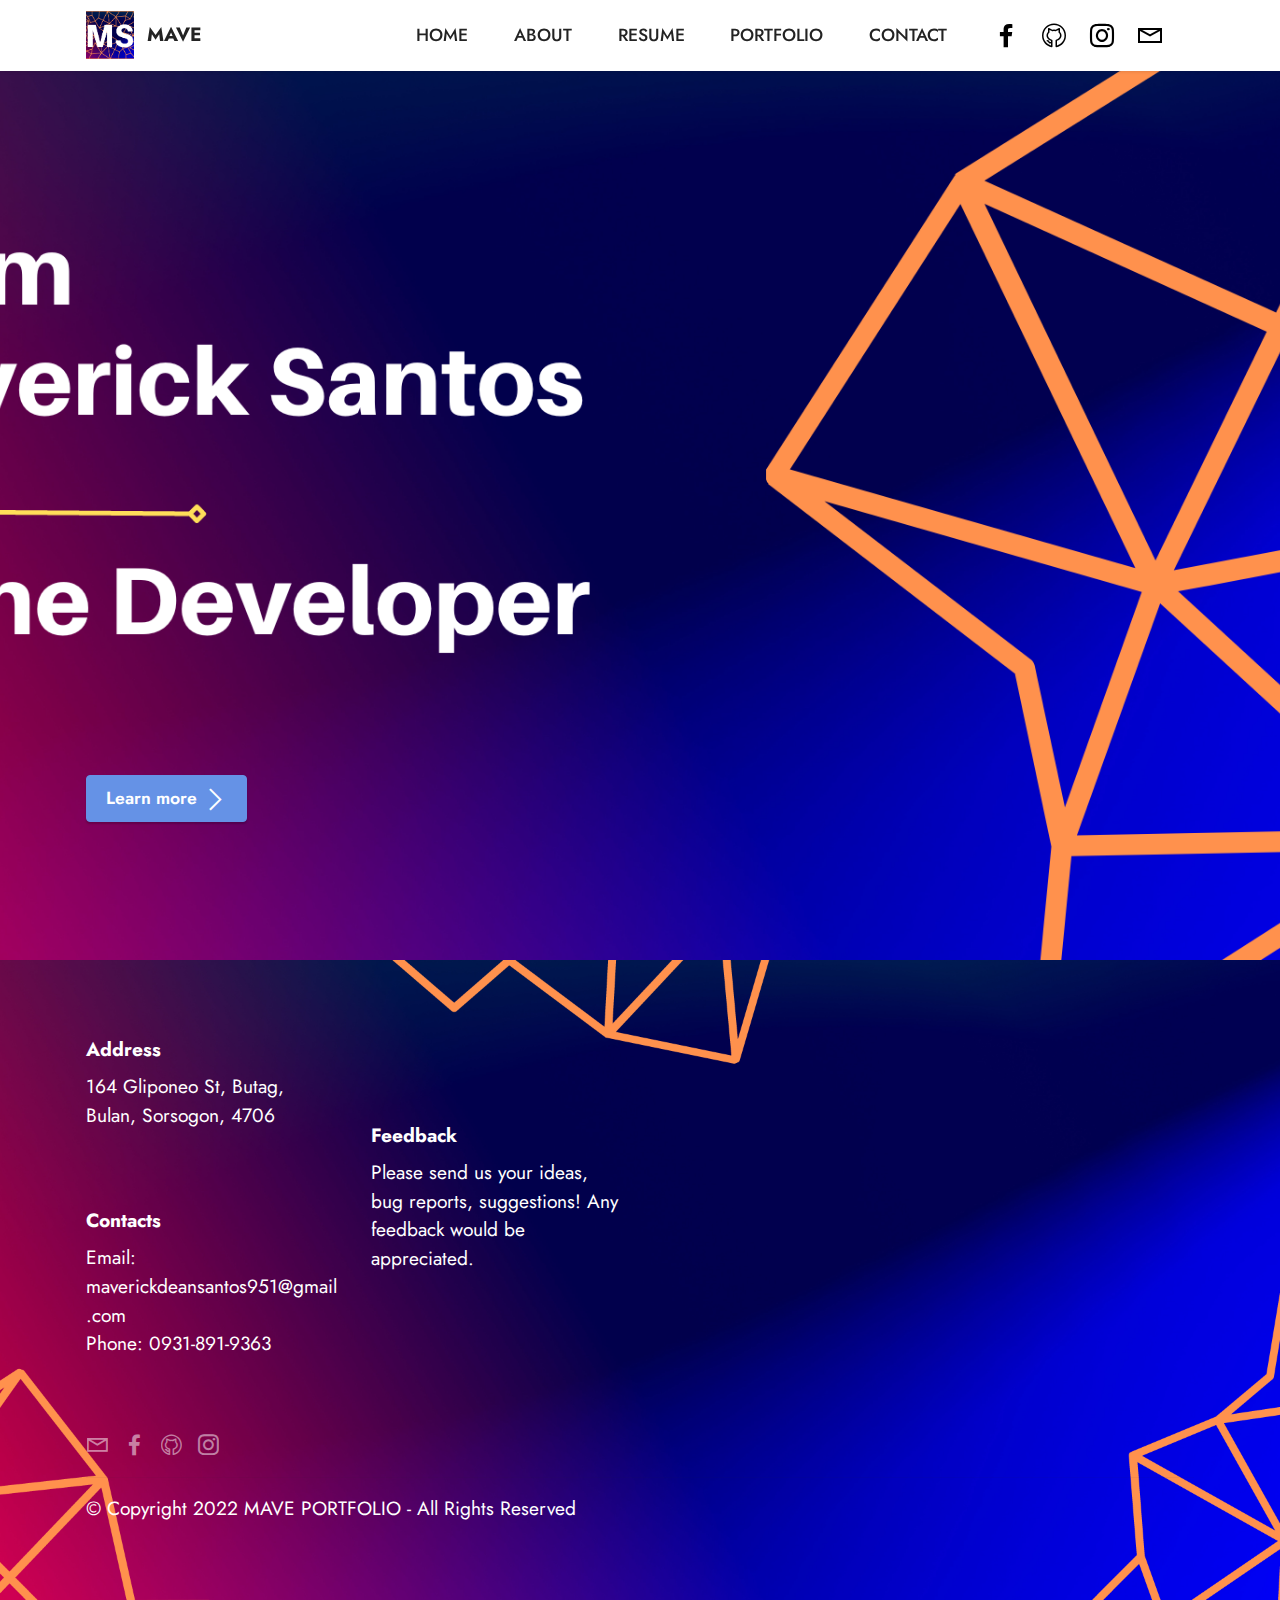
<file: index.html>
<!DOCTYPE html>
<html>
<head>
  <meta charset="UTF-8">
  <meta http-equiv="X-UA-Compatible" content="IE=edge">
  <meta name="generator" content="Mobirise v5.7.4, mobirise.com">
  <meta name="viewport" content="width=device-width, initial-scale=1, minimum-scale=1">
  <link rel="shortcut icon" href="assets/images/ms.png" type="image/x-icon">
  <meta name="description" content="">
  
  
  <title>HOME</title>
  <link rel="stylesheet" href="assets/web/assets/mobirise-icons2/mobirise2.css">
  <link rel="stylesheet" href="assets/web/assets/mobirise-icons-bold/mobirise-icons-bold.css">
  <link rel="stylesheet" href="assets/bootstrap/css/bootstrap.min.css">
  <link rel="stylesheet" href="assets/bootstrap/css/bootstrap-grid.min.css">
  <link rel="stylesheet" href="assets/bootstrap/css/bootstrap-reboot.min.css">
  <link rel="stylesheet" href="assets/parallax/jarallax.css">
  <link rel="stylesheet" href="assets/dropdown/css/style.css">
  <link rel="stylesheet" href="assets/socicon/css/styles.css">
  <link rel="stylesheet" href="assets/theme/css/style.css">
  <link rel="preload" href="https://fonts.googleapis.com/css?family=Jost:100,200,300,400,500,600,700,800,900,100i,200i,300i,400i,500i,600i,700i,800i,900i&display=swap" as="style" onload="this.onload=null;this.rel='stylesheet'">
  <noscript><link rel="stylesheet" href="https://fonts.googleapis.com/css?family=Jost:100,200,300,400,500,600,700,800,900,100i,200i,300i,400i,500i,600i,700i,800i,900i&display=swap"></noscript>
  <link rel="preload" as="style" href="assets/mobirise/css/mbr-additional.css"><link rel="stylesheet" href="assets/mobirise/css/mbr-additional.css" type="text/css">

  
  
  
</head>
<body>
  
  <section data-bs-version="5.1" class="menu menu3 cid-trcjUEAjiK" once="menu" id="menu3-0">
    
    <nav class="navbar navbar-dropdown navbar-fixed-top navbar-expand-lg">
        <div class="container">
            <div class="navbar-brand">
                <span class="navbar-logo">
                    <a href="https://mobiri.se">
                        <img src="assets/images/ms-1.png" alt="Mobirise Website Builder" style="height: 3rem;">
                    </a>
                </span>
                <span class="navbar-caption-wrap"><a class="navbar-caption text-black display-7" href="https://mobiri.se">MAVE</a></span>
            </div>
            <button class="navbar-toggler" type="button" data-toggle="collapse" data-bs-toggle="collapse" data-target="#navbarSupportedContent" data-bs-target="#navbarSupportedContent" aria-controls="navbarNavAltMarkup" aria-expanded="false" aria-label="Toggle navigation">
                <div class="hamburger">
                    <span></span>
                    <span></span>
                    <span></span>
                    <span></span>
                </div>
            </button>
            <div class="collapse navbar-collapse" id="navbarSupportedContent">
                <ul class="navbar-nav nav-dropdown nav-right" data-app-modern-menu="true"><li class="nav-item"><a class="nav-link link text-black text-primary display-4" href="index.html#header4-9">HOME</a></li><li class="nav-item"><a class="nav-link link text-black text-primary display-4" href="page1.html#header3-a">ABOUT</a></li><li class="nav-item"><a class="nav-link link text-black text-primary display-4" href="page2.html#header3-c">RESUME</a></li>
                    <li class="nav-item"><a class="nav-link link text-black text-primary display-4" href="page3.html#features4-e">PORTFOLIO</a></li>
                    <li class="nav-item"><a class="nav-link link text-black text-primary display-4" href="page4.html#form7-f">CONTACT</a>
                    </li></ul>
                <div class="icons-menu">
                    <a class="iconfont-wrapper" href="https://www.facebook.com/maverick.santos.501" target="_blank">
                        <span class="p-2 mbr-iconfont socicon-facebook socicon"></span>
                    </a>
                    <a class="iconfont-wrapper" href="https://github.com/maverick197" target="_blank">
                        <span class="p-2 mbr-iconfont mbrib-github"></span>
                    </a>
                    <a class="iconfont-wrapper" href="https://www.instagram.com/im_twilight00/" target="_blank">
                        <span class="p-2 mbr-iconfont socicon-instagram socicon"></span>
                    </a>
                    <a class="iconfont-wrapper" href="mailto:maverickdeansantos951@gmail.com">
                        <span class="p-2 mbr-iconfont mobi-mbri-letter mobi-mbri"></span>
                    </a>
                </div>
                
            </div>
        </div>
    </nav>
</section>

<section data-bs-version="5.1" class="header4 cid-trcotxTPy5 mbr-fullscreen mbr-parallax-background" id="header4-9">

    
    
    <div class="container">
        <div class="row">
            <div class="content-wrap">
                <h1 class="mbr-section-title mbr-fonts-style mbr-white mb-3 display-1"></h1>
                
                <p class="mbr-fonts-style mbr-text mbr-white mb-3 display-7"></p>

                <div class="mbr-section-btn"><a class="btn btn-primary display-4" href="page1.html#header3-a"><span class="mobi-mbri mobi-mbri-arrow-next mbr-iconfont mbr-iconfont-btn"></span>Learn more</a></div>
            </div>
        </div>
    </div>
</section>

<section data-bs-version="5.1" class="footer6 cid-trcyt6MVJz" once="footers" id="footer6-g">

    

    

    <div class="container">
        <div class="row content mbr-white">
            <div class="col-12 col-md-3 mbr-fonts-style display-7">
                <h5 class="mbr-section-subtitle mbr-fonts-style mb-2 display-7">
                    <strong>Address</strong>
                </h5>
                <p class="mbr-text mbr-fonts-style display-7">164 Gliponeo St, Butag, Bulan, Sorsogon, 4706</p> <br>
                <h5 class="mbr-section-subtitle mbr-fonts-style mb-2 mt-4 display-7">
                    <strong>Contacts</strong>
                </h5>
                <p class="mbr-text mbr-fonts-style mb-4 display-7">
                    Email: maverickdeansantos951@gmail.com <br>
                    Phone: 0931-891-9363<br><br></p>
            </div>
            <div class="col-12 col-md-3 mbr-fonts-style display-7">
                <h5 class="mbr-section-subtitle mbr-fonts-style mb-2 display-7"></h5>
                <ul class="list mbr-fonts-style mb-4 display-4">
                    <li class="mbr-text item-wrap"><br></li>
                </ul>
                <h5 class="mbr-section-subtitle mbr-fonts-style mb-2 mt-5 display-7">
                    <strong>Feedback</strong>
                </h5>
                <p class="mbr-text mbr-fonts-style mb-4 display-7">
                    Please send us your ideas, bug reports, suggestions! Any feedback would be appreciated.
                </p>
            </div>
            <div class="col-12 col-md-6">
                <div class="google-map"><iframe frameborder="0" style="border:0" src="https://www.google.com/maps/embed/v1/place?key=AIzaSyCZI5F_k6S1k46ujh0SNrapM89f7mJxd30&amp;q=Butag, Bulan, Sorsogon, Philippines" allowfullscreen=""></iframe></div>
            </div>
            <div class="col-md-6">
                <div class="social-list align-left">
                    <div class="soc-item">
                        <a href="mailto:maverickdeansantos951@gmail.com">
                            <span class="mbr-iconfont mbr-iconfont-social mobi-mbri-letter mobi-mbri"></span>
                        </a>
                    </div>
                    <div class="soc-item">
                        <a href="https://www.facebook.com/maverick.santos.501" target="_blank">
                            <span class="mbr-iconfont mbr-iconfont-social socicon-facebook socicon"></span>
                        </a>
                    </div>
                    <div class="soc-item">
                        <a href="https://github.com/maverick197" target="_blank">
                            <span class="mbr-iconfont mbr-iconfont-social mbrib-github"></span>
                        </a>
                    </div>
                    <div class="soc-item">
                        <a href="https://www.instagram.com/im_twilight00/" target="_blank">
                            <span class="mbr-iconfont mbr-iconfont-social socicon-instagram socicon"></span>
                        </a>
                    </div>
                    
                    
                </div>
            </div>
        </div>
        <div class="footer-lower">
            <div class="media-container-row">
                <div class="col-sm-12">
                    <hr>
                </div>
            </div>
            <div class="col-sm-12 copyright pl-0">
                <p class="mbr-text mbr-fonts-style mbr-white display-7">
                    © Copyright 2022 MAVE PORTFOLIO - All Rights Reserved
                </p>
            </div>
        </div>
    </div>  
</body>
</html>
</file>
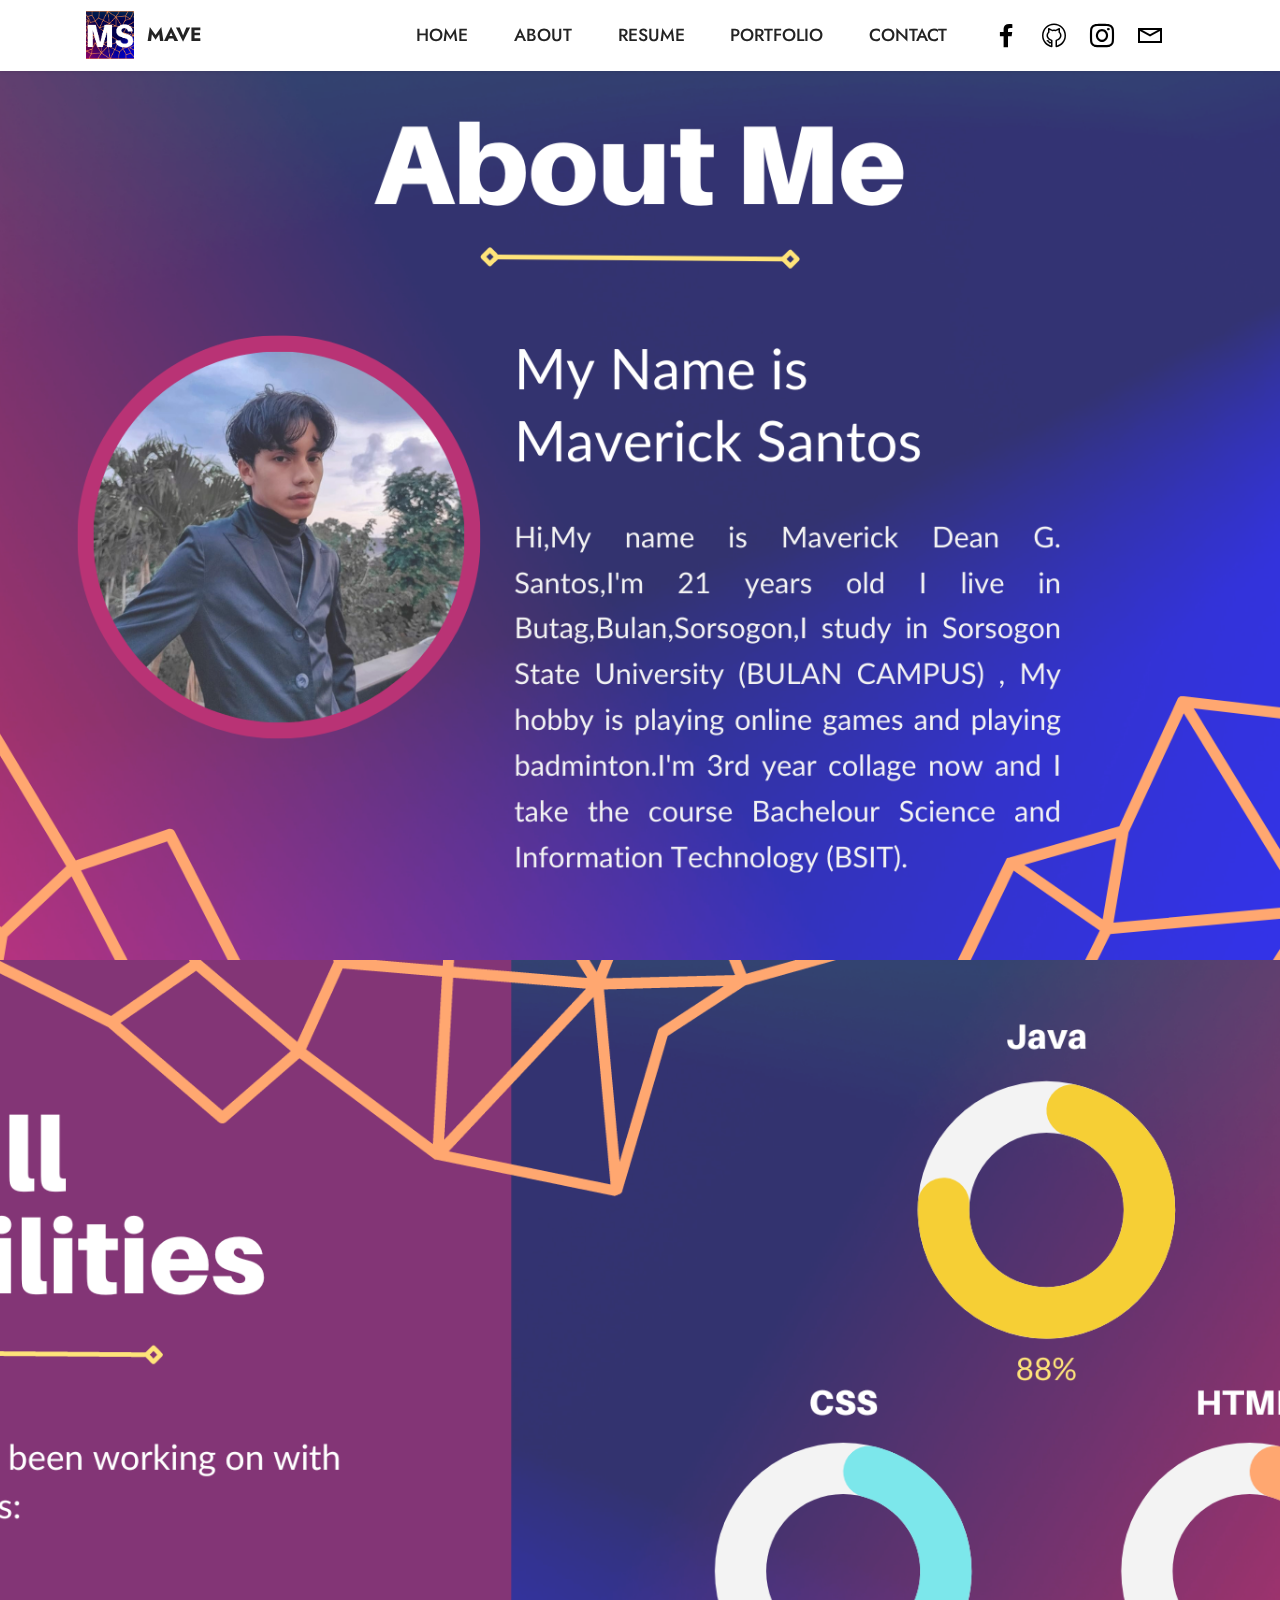
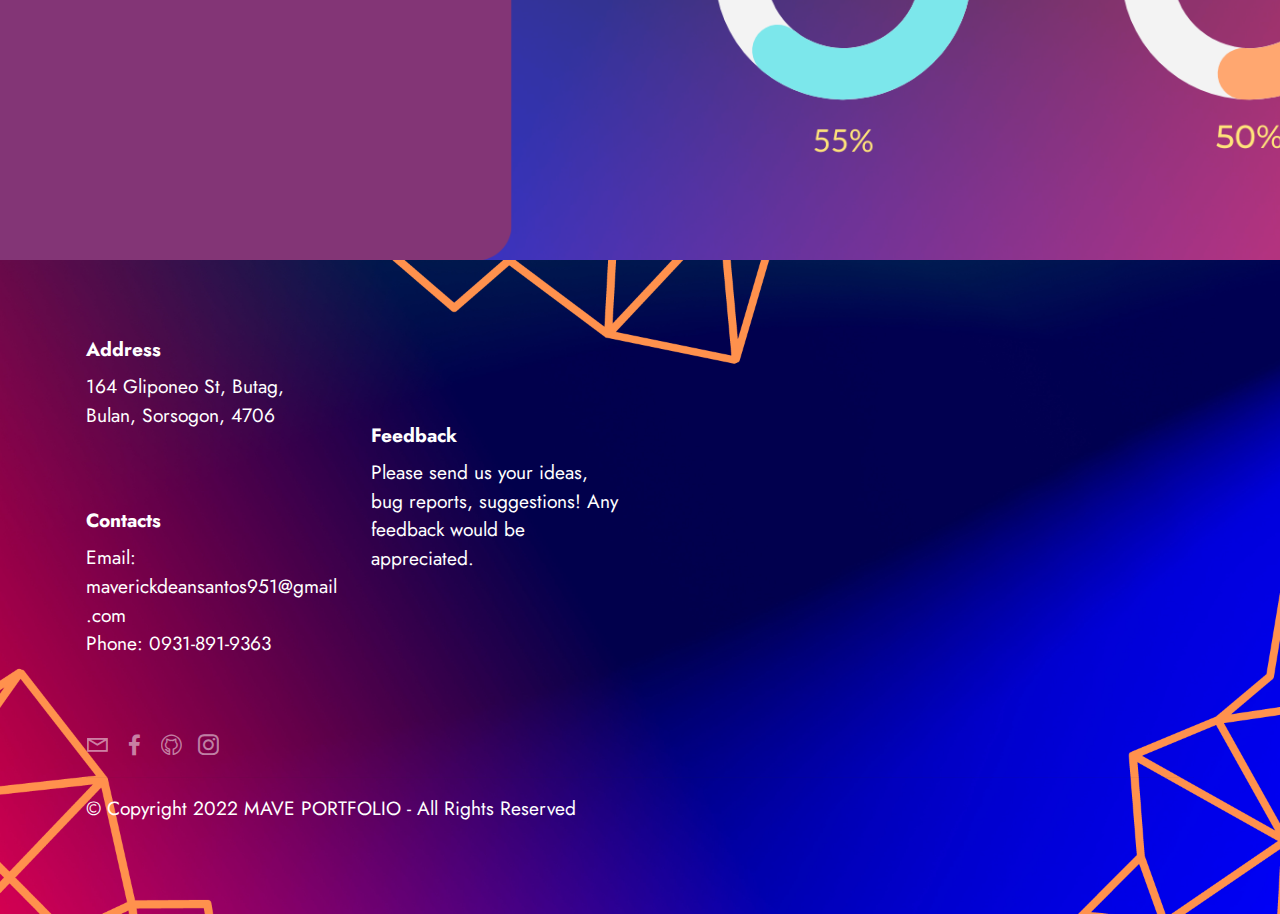
<file: page1.html>
<!DOCTYPE html>
<html>
<head>
  <meta charset="UTF-8">
  <meta http-equiv="X-UA-Compatible" content="IE=edge">
  <meta name="generator" content="Mobirise v5.7.4, mobirise.com">
  <meta name="viewport" content="width=device-width, initial-scale=1, minimum-scale=1">
  <link rel="shortcut icon" href="assets/images/ms.png" type="image/x-icon">
  <meta name="description" content="">
  
  
  <title>ABOUT ME</title>
  <link rel="stylesheet" href="assets/web/assets/mobirise-icons2/mobirise2.css">
  <link rel="stylesheet" href="assets/web/assets/mobirise-icons-bold/mobirise-icons-bold.css">
  <link rel="stylesheet" href="assets/bootstrap/css/bootstrap.min.css">
  <link rel="stylesheet" href="assets/bootstrap/css/bootstrap-grid.min.css">
  <link rel="stylesheet" href="assets/bootstrap/css/bootstrap-reboot.min.css">
  <link rel="stylesheet" href="assets/dropdown/css/style.css">
  <link rel="stylesheet" href="assets/socicon/css/styles.css">
  <link rel="stylesheet" href="assets/theme/css/style.css">
  <link rel="preload" href="https://fonts.googleapis.com/css?family=Jost:100,200,300,400,500,600,700,800,900,100i,200i,300i,400i,500i,600i,700i,800i,900i&display=swap" as="style" onload="this.onload=null;this.rel='stylesheet'">
  <noscript><link rel="stylesheet" href="https://fonts.googleapis.com/css?family=Jost:100,200,300,400,500,600,700,800,900,100i,200i,300i,400i,500i,600i,700i,800i,900i&display=swap"></noscript>
  <link rel="preload" as="style" href="assets/mobirise/css/mbr-additional.css"><link rel="stylesheet" href="assets/mobirise/css/mbr-additional.css" type="text/css">

  
  
  
</head>
<body>
  
  <section data-bs-version="5.1" class="menu menu3 cid-trcjUEAjiK" once="menu" id="menu3-1">
    
    <nav class="navbar navbar-dropdown navbar-fixed-top navbar-expand-lg">
        <div class="container">
            <div class="navbar-brand">
                <span class="navbar-logo">
                    <a href="https://mobiri.se">
                        <img src="assets/images/ms-1.png" alt="Mobirise Website Builder" style="height: 3rem;">
                    </a>
                </span>
                <span class="navbar-caption-wrap"><a class="navbar-caption text-black display-7" href="https://mobiri.se">MAVE</a></span>
            </div>
            <button class="navbar-toggler" type="button" data-toggle="collapse" data-bs-toggle="collapse" data-target="#navbarSupportedContent" data-bs-target="#navbarSupportedContent" aria-controls="navbarNavAltMarkup" aria-expanded="false" aria-label="Toggle navigation">
                <div class="hamburger">
                    <span></span>
                    <span></span>
                    <span></span>
                    <span></span>
                </div>
            </button>
            <div class="collapse navbar-collapse" id="navbarSupportedContent">
                <ul class="navbar-nav nav-dropdown nav-right" data-app-modern-menu="true"><li class="nav-item"><a class="nav-link link text-black text-primary display-4" href="index.html#header4-9">HOME</a></li><li class="nav-item"><a class="nav-link link text-black text-primary display-4" href="page1.html#header3-a">ABOUT</a></li><li class="nav-item"><a class="nav-link link text-black text-primary display-4" href="page2.html#header3-c">RESUME</a></li>
                    <li class="nav-item"><a class="nav-link link text-black text-primary display-4" href="page3.html#features4-e">PORTFOLIO</a></li>
                    <li class="nav-item"><a class="nav-link link text-black text-primary display-4" href="page4.html#form7-f">CONTACT</a>
                    </li></ul>
                <div class="icons-menu">
                    <a class="iconfont-wrapper" href="https://www.facebook.com/maverick.santos.501" target="_blank">
                        <span class="p-2 mbr-iconfont socicon-facebook socicon"></span>
                    </a>
                    <a class="iconfont-wrapper" href="https://github.com/maverick197" target="_blank">
                        <span class="p-2 mbr-iconfont mbrib-github"></span>
                    </a>
                    <a class="iconfont-wrapper" href="https://www.instagram.com/im_twilight00/" target="_blank">
                        <span class="p-2 mbr-iconfont socicon-instagram socicon"></span>
                    </a>
                    <a class="iconfont-wrapper" href="mailto:maverickdeansantos951@gmail.com">
                        <span class="p-2 mbr-iconfont mobi-mbri-letter mobi-mbri"></span>
                    </a>
                </div>
                
            </div>
        </div>
    </nav>
</section>

<section data-bs-version="5.1" class="header3 cid-trcpzEtqYB mbr-fullscreen" id="header3-a">

    

    
    <div class="mbr-overlay" style="opacity: 0.2; background-color: rgb(255, 255, 255);"></div>

    <div class="align-center container">
        <div class="row justify-content-end">
            <div class="col-12 col-lg-6">
                <h1 class="mbr-section-title mbr-fonts-style mb-3 display-1"></h1>
                
                <p class="mbr-text mbr-fonts-style display-7"></p>
                
            </div>
        </div>
    </div>
</section>

<section data-bs-version="5.1" class="header3 cid-trcqInfdHt mbr-fullscreen" id="header3-b">

    

    
    <div class="mbr-overlay" style="opacity: 0.2; background-color: rgb(255, 255, 255);"></div>

    <div class="align-center container">
        <div class="row justify-content-end">
            <div class="col-12 col-lg-6">
                <h1 class="mbr-section-title mbr-fonts-style mb-3 display-1"></h1>
                
                <p class="mbr-text mbr-fonts-style display-7"></p>
                
            </div>
        </div>
    </div>
</section>

<section data-bs-version="5.1" class="footer6 cid-trcyt6MVJz" once="footers" id="footer6-g">

    

    

    <div class="container">
        <div class="row content mbr-white">
            <div class="col-12 col-md-3 mbr-fonts-style display-7">
                <h5 class="mbr-section-subtitle mbr-fonts-style mb-2 display-7">
                    <strong>Address</strong>
                </h5>
                <p class="mbr-text mbr-fonts-style display-7">164 Gliponeo St, Butag, Bulan, Sorsogon, 4706</p> <br>
                <h5 class="mbr-section-subtitle mbr-fonts-style mb-2 mt-4 display-7">
                    <strong>Contacts</strong>
                </h5>
                <p class="mbr-text mbr-fonts-style mb-4 display-7">
                    Email: maverickdeansantos951@gmail.com <br>
                    Phone: 0931-891-9363<br><br></p>
            </div>
            <div class="col-12 col-md-3 mbr-fonts-style display-7">
                <h5 class="mbr-section-subtitle mbr-fonts-style mb-2 display-7"></h5>
                <ul class="list mbr-fonts-style mb-4 display-4">
                    <li class="mbr-text item-wrap"><br></li>
                </ul>
                <h5 class="mbr-section-subtitle mbr-fonts-style mb-2 mt-5 display-7">
                    <strong>Feedback</strong>
                </h5>
                <p class="mbr-text mbr-fonts-style mb-4 display-7">
                    Please send us your ideas, bug reports, suggestions! Any feedback would be appreciated.
                </p>
            </div>
            <div class="col-12 col-md-6">
                <div class="google-map"><iframe frameborder="0" style="border:0" src="https://www.google.com/maps/embed/v1/place?key=AIzaSyCZI5F_k6S1k46ujh0SNrapM89f7mJxd30&amp;q=Butag, Bulan, Sorsogon, Philippines" allowfullscreen=""></iframe></div>
            </div>
            <div class="col-md-6">
                <div class="social-list align-left">
                    <div class="soc-item">
                        <a href="mailto:maverickdeansantos951@gmail.com">
                            <span class="mbr-iconfont mbr-iconfont-social mobi-mbri-letter mobi-mbri"></span>
                        </a>
                    </div>
                    <div class="soc-item">
                        <a href="https://www.facebook.com/maverick.santos.501" target="_blank">
                            <span class="mbr-iconfont mbr-iconfont-social socicon-facebook socicon"></span>
                        </a>
                    </div>
                    <div class="soc-item">
                        <a href="https://github.com/maverick197" target="_blank">
                            <span class="mbr-iconfont mbr-iconfont-social mbrib-github"></span>
                        </a>
                    </div>
                    <div class="soc-item">
                        <a href="https://www.instagram.com/im_twilight00/" target="_blank">
                            <span class="mbr-iconfont mbr-iconfont-social socicon-instagram socicon"></span>
                        </a>
                    </div>
                    
                    
                </div>
            </div>
        </div>
        <div class="footer-lower">
            <div class="media-container-row">
                <div class="col-sm-12">
                    <hr>
                </div>
            </div>
            <div class="col-sm-12 copyright pl-0">
                <p class="mbr-text mbr-fonts-style mbr-white display-7">
                    © Copyright 2022 MAVE PORTFOLIO - All Rights Reserved
                </p>
            </div>
        </div>
    </div>  
</body>
</html>
</file>
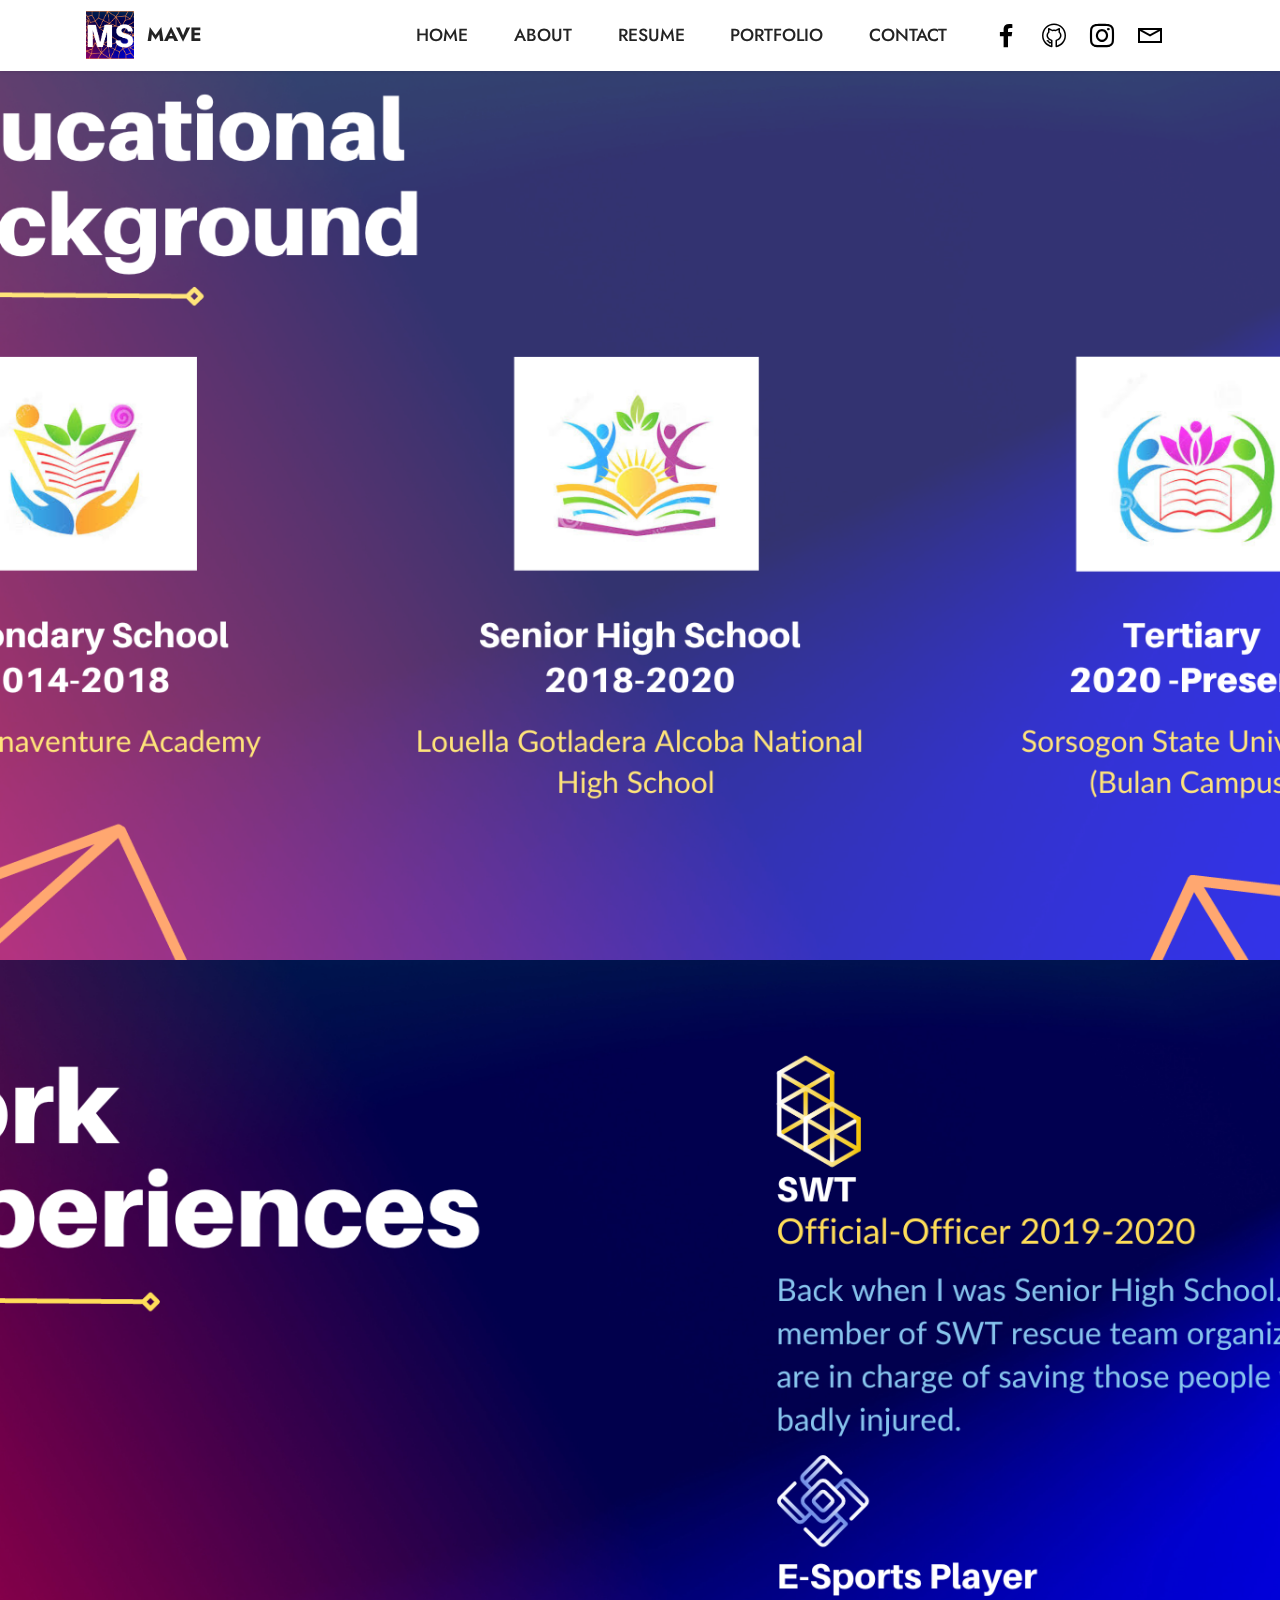
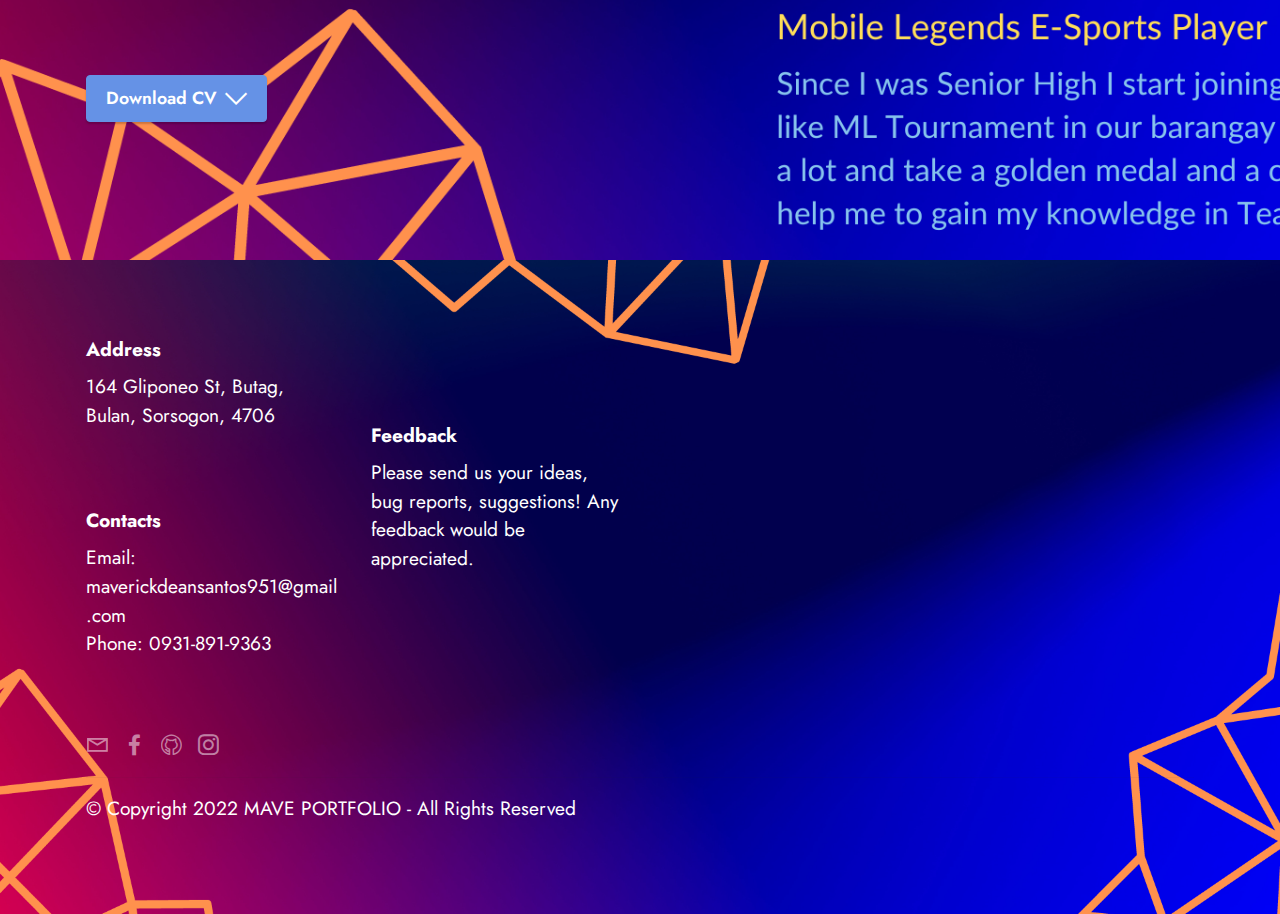
<file: page2.html>
<!DOCTYPE html>
<html>
<head>
  <meta charset="UTF-8">
  <meta http-equiv="X-UA-Compatible" content="IE=edge">
  <meta name="generator" content="Mobirise v5.7.4, mobirise.com">
  <meta name="viewport" content="width=device-width, initial-scale=1, minimum-scale=1">
  <link rel="shortcut icon" href="assets/images/ms.png" type="image/x-icon">
  <meta name="description" content="">
  
  
  <title>RESUME</title>
  <link rel="stylesheet" href="assets/web/assets/mobirise-icons2/mobirise2.css">
  <link rel="stylesheet" href="assets/web/assets/mobirise-icons-bold/mobirise-icons-bold.css">
  <link rel="stylesheet" href="assets/bootstrap/css/bootstrap.min.css">
  <link rel="stylesheet" href="assets/bootstrap/css/bootstrap-grid.min.css">
  <link rel="stylesheet" href="assets/bootstrap/css/bootstrap-reboot.min.css">
  <link rel="stylesheet" href="assets/dropdown/css/style.css">
  <link rel="stylesheet" href="assets/socicon/css/styles.css">
  <link rel="stylesheet" href="assets/theme/css/style.css">
  <link rel="preload" href="https://fonts.googleapis.com/css?family=Jost:100,200,300,400,500,600,700,800,900,100i,200i,300i,400i,500i,600i,700i,800i,900i&display=swap" as="style" onload="this.onload=null;this.rel='stylesheet'">
  <noscript><link rel="stylesheet" href="https://fonts.googleapis.com/css?family=Jost:100,200,300,400,500,600,700,800,900,100i,200i,300i,400i,500i,600i,700i,800i,900i&display=swap"></noscript>
  <link rel="preload" as="style" href="assets/mobirise/css/mbr-additional.css"><link rel="stylesheet" href="assets/mobirise/css/mbr-additional.css" type="text/css">

  
  
  
</head>
<body>
  
  <section data-bs-version="5.1" class="menu menu3 cid-trcjUEAjiK" once="menu" id="menu3-2">
    
    <nav class="navbar navbar-dropdown navbar-fixed-top navbar-expand-lg">
        <div class="container">
            <div class="navbar-brand">
                <span class="navbar-logo">
                    <a href="https://mobiri.se">
                        <img src="assets/images/ms-1.png" alt="Mobirise Website Builder" style="height: 3rem;">
                    </a>
                </span>
                <span class="navbar-caption-wrap"><a class="navbar-caption text-black display-7" href="https://mobiri.se">MAVE</a></span>
            </div>
            <button class="navbar-toggler" type="button" data-toggle="collapse" data-bs-toggle="collapse" data-target="#navbarSupportedContent" data-bs-target="#navbarSupportedContent" aria-controls="navbarNavAltMarkup" aria-expanded="false" aria-label="Toggle navigation">
                <div class="hamburger">
                    <span></span>
                    <span></span>
                    <span></span>
                    <span></span>
                </div>
            </button>
            <div class="collapse navbar-collapse" id="navbarSupportedContent">
                <ul class="navbar-nav nav-dropdown nav-right" data-app-modern-menu="true"><li class="nav-item"><a class="nav-link link text-black text-primary display-4" href="index.html#header4-9">HOME</a></li><li class="nav-item"><a class="nav-link link text-black text-primary display-4" href="page1.html#header3-a">ABOUT</a></li><li class="nav-item"><a class="nav-link link text-black text-primary display-4" href="page2.html#header3-c">RESUME</a></li>
                    <li class="nav-item"><a class="nav-link link text-black text-primary display-4" href="page3.html#features4-e">PORTFOLIO</a></li>
                    <li class="nav-item"><a class="nav-link link text-black text-primary display-4" href="page4.html#form7-f">CONTACT</a>
                    </li></ul>
                <div class="icons-menu">
                    <a class="iconfont-wrapper" href="https://www.facebook.com/maverick.santos.501" target="_blank">
                        <span class="p-2 mbr-iconfont socicon-facebook socicon"></span>
                    </a>
                    <a class="iconfont-wrapper" href="https://github.com/maverick197" target="_blank">
                        <span class="p-2 mbr-iconfont mbrib-github"></span>
                    </a>
                    <a class="iconfont-wrapper" href="https://www.instagram.com/im_twilight00/" target="_blank">
                        <span class="p-2 mbr-iconfont socicon-instagram socicon"></span>
                    </a>
                    <a class="iconfont-wrapper" href="mailto:maverickdeansantos951@gmail.com">
                        <span class="p-2 mbr-iconfont mobi-mbri-letter mobi-mbri"></span>
                    </a>
                </div>
                
            </div>
        </div>
    </nav>
</section>

<section data-bs-version="5.1" class="header3 cid-trcs3nCZAV mbr-fullscreen" id="header3-c">

    

    
    <div class="mbr-overlay" style="opacity: 0.2; background-color: rgb(255, 255, 255);"></div>

    <div class="align-center container">
        <div class="row justify-content-end">
            <div class="col-12 col-lg-6">
                <h1 class="mbr-section-title mbr-fonts-style mb-3 display-1"></h1>
                
                <p class="mbr-text mbr-fonts-style display-7"></p>
                
            </div>
        </div>
    </div>
</section>

<section data-bs-version="5.1" class="header4 cid-trctowRhL6 mbr-fullscreen" id="header4-d">

    
    
    <div class="container">
        <div class="row">
            <div class="content-wrap">
                <h1 class="mbr-section-title mbr-fonts-style mbr-white mb-3 display-1"></h1>
                
                <p class="mbr-fonts-style mbr-text mbr-white mb-3 display-7"></p>

                <div class="mbr-section-btn"><a class="btn btn-primary display-4" href="https://mobiri.se"><span class="mobi-mbri mobi-mbri-arrow-down mbr-iconfont mbr-iconfont-btn"></span>Download CV</a></div>
            </div>
        </div>
    </div>
</section>

<section data-bs-version="5.1" class="footer6 cid-trcyt6MVJz" once="footers" id="footer6-g">

    

    

    <div class="container">
        <div class="row content mbr-white">
            <div class="col-12 col-md-3 mbr-fonts-style display-7">
                <h5 class="mbr-section-subtitle mbr-fonts-style mb-2 display-7">
                    <strong>Address</strong>
                </h5>
                <p class="mbr-text mbr-fonts-style display-7">164 Gliponeo St, Butag, Bulan, Sorsogon, 4706</p> <br>
                <h5 class="mbr-section-subtitle mbr-fonts-style mb-2 mt-4 display-7">
                    <strong>Contacts</strong>
                </h5>
                <p class="mbr-text mbr-fonts-style mb-4 display-7">
                    Email: maverickdeansantos951@gmail.com <br>
                    Phone: 0931-891-9363<br><br></p>
            </div>
            <div class="col-12 col-md-3 mbr-fonts-style display-7">
                <h5 class="mbr-section-subtitle mbr-fonts-style mb-2 display-7"></h5>
                <ul class="list mbr-fonts-style mb-4 display-4">
                    <li class="mbr-text item-wrap"><br></li>
                </ul>
                <h5 class="mbr-section-subtitle mbr-fonts-style mb-2 mt-5 display-7">
                    <strong>Feedback</strong>
                </h5>
                <p class="mbr-text mbr-fonts-style mb-4 display-7">
                    Please send us your ideas, bug reports, suggestions! Any feedback would be appreciated.
                </p>
            </div>
            <div class="col-12 col-md-6">
                <div class="google-map"><iframe frameborder="0" style="border:0" src="https://www.google.com/maps/embed/v1/place?key=AIzaSyCNveGQ9bfpKFwWzQLLftrR9hNiHwdqQG8&amp;q=Butag, Bulan, Sorsogon, Philippines" allowfullscreen=""></iframe></div>
            </div>
            <div class="col-md-6">
                <div class="social-list align-left">
                    <div class="soc-item">
                        <a href="mailto:maverickdeansantos951@gmail.com">
                            <span class="mbr-iconfont mbr-iconfont-social mobi-mbri-letter mobi-mbri"></span>
                        </a>
                    </div>
                    <div class="soc-item">
                        <a href="https://www.facebook.com/maverick.santos.501" target="_blank">
                            <span class="mbr-iconfont mbr-iconfont-social socicon-facebook socicon"></span>
                        </a>
                    </div>
                    <div class="soc-item">
                        <a href="https://github.com/maverick197" target="_blank">
                            <span class="mbr-iconfont mbr-iconfont-social mbrib-github"></span>
                        </a>
                    </div>
                    <div class="soc-item">
                        <a href="https://www.instagram.com/im_twilight00/" target="_blank">
                            <span class="mbr-iconfont mbr-iconfont-social socicon-instagram socicon"></span>
                        </a>
                    </div>
                    
                    
                </div>
            </div>
        </div>
        <div class="footer-lower">
            <div class="media-container-row">
                <div class="col-sm-12">
                    <hr>
                </div>
            </div>
            <div class="col-sm-12 copyright pl-0">
                <p class="mbr-text mbr-fonts-style mbr-white display-7">
                    © Copyright 2022 MAVE PORTFOLIO - All Rights Reserved
                </p>
            </div>
        </div>
    </div>  
</body>
</html>
</file>
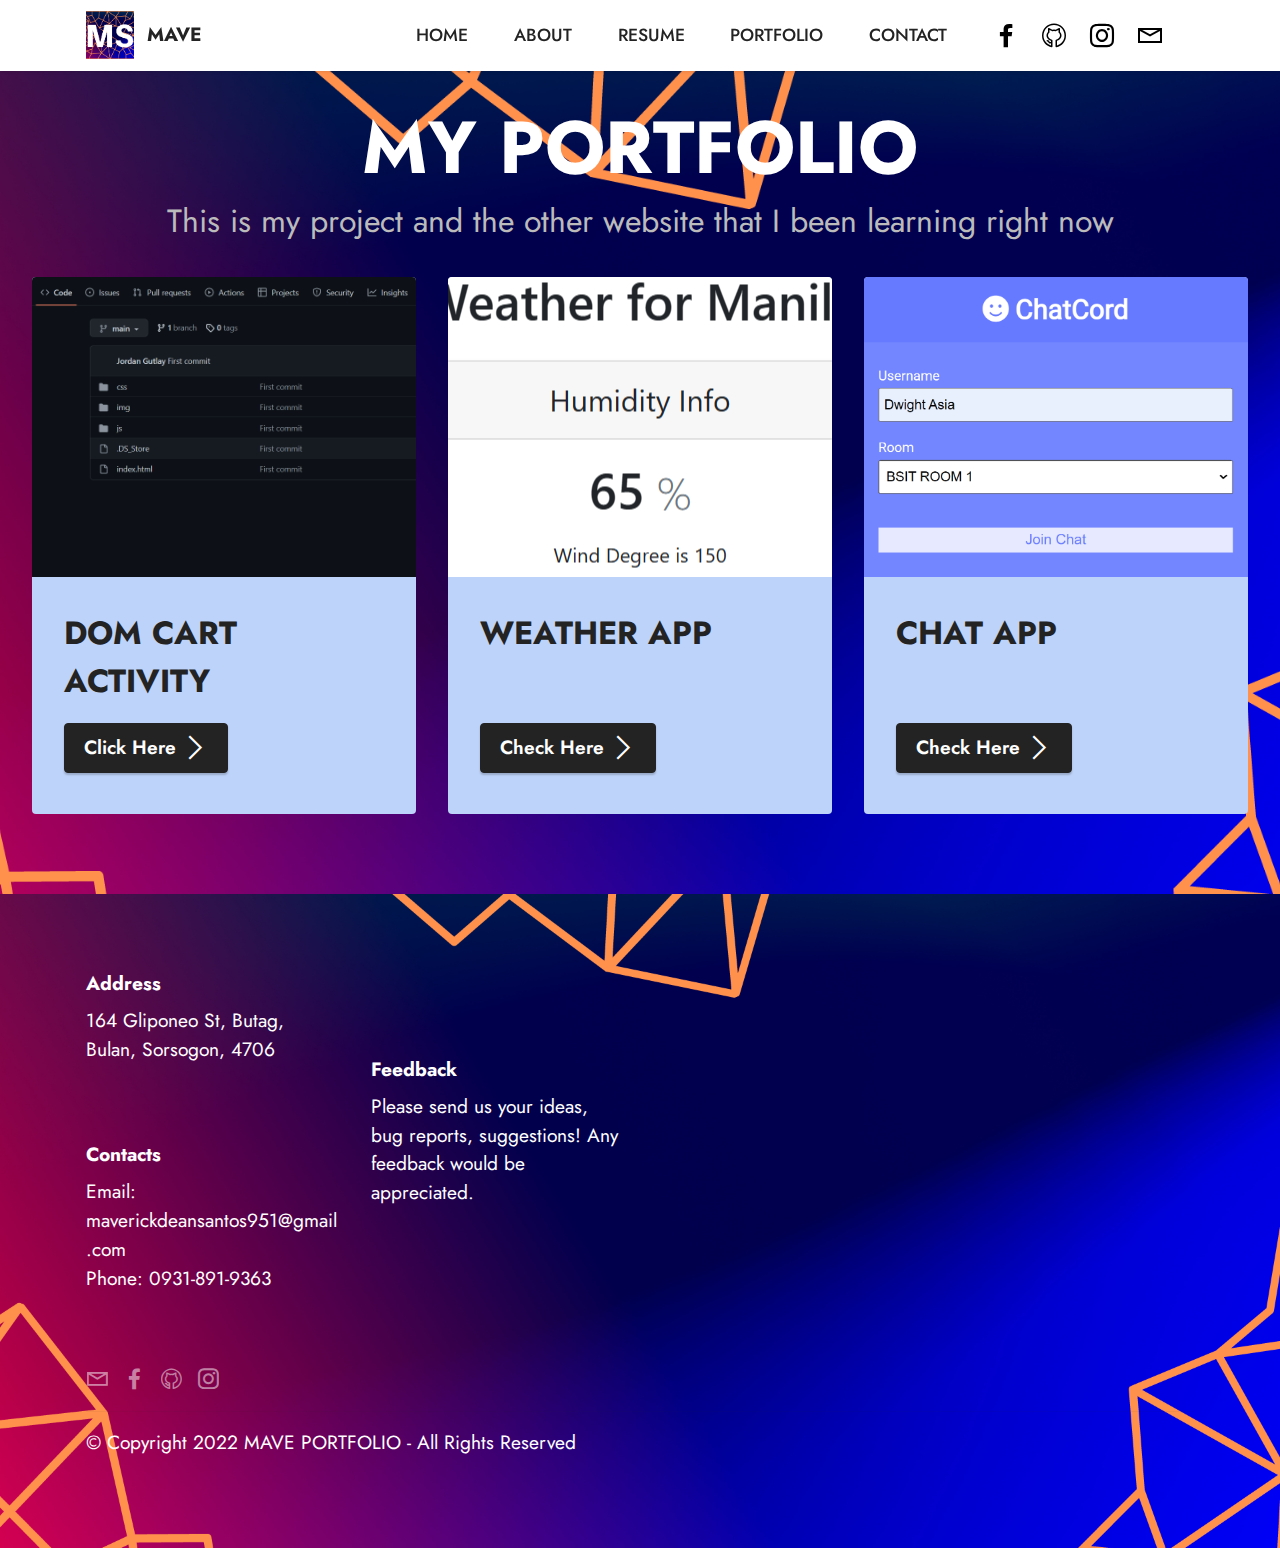
<file: page3.html>
<!DOCTYPE html>
<html>
<head>
  <meta charset="UTF-8">
  <meta http-equiv="X-UA-Compatible" content="IE=edge">
  <meta name="generator" content="Mobirise v5.7.4, mobirise.com">
  <meta name="viewport" content="width=device-width, initial-scale=1, minimum-scale=1">
  <link rel="shortcut icon" href="assets/images/ms.png" type="image/x-icon">
  <meta name="description" content="">
  
  
  <title>PORTFOLIO</title>
  <link rel="stylesheet" href="assets/web/assets/mobirise-icons2/mobirise2.css">
  <link rel="stylesheet" href="assets/web/assets/mobirise-icons-bold/mobirise-icons-bold.css">
  <link rel="stylesheet" href="assets/bootstrap/css/bootstrap.min.css">
  <link rel="stylesheet" href="assets/bootstrap/css/bootstrap-grid.min.css">
  <link rel="stylesheet" href="assets/bootstrap/css/bootstrap-reboot.min.css">
  <link rel="stylesheet" href="assets/dropdown/css/style.css">
  <link rel="stylesheet" href="assets/socicon/css/styles.css">
  <link rel="stylesheet" href="assets/theme/css/style.css">
  <link rel="preload" href="https://fonts.googleapis.com/css?family=Jost:100,200,300,400,500,600,700,800,900,100i,200i,300i,400i,500i,600i,700i,800i,900i&display=swap" as="style" onload="this.onload=null;this.rel='stylesheet'">
  <noscript><link rel="stylesheet" href="https://fonts.googleapis.com/css?family=Jost:100,200,300,400,500,600,700,800,900,100i,200i,300i,400i,500i,600i,700i,800i,900i&display=swap"></noscript>
  <link rel="preload" as="style" href="assets/mobirise/css/mbr-additional.css"><link rel="stylesheet" href="assets/mobirise/css/mbr-additional.css" type="text/css">

  
  
  
</head>
<body>
  
  <section data-bs-version="5.1" class="menu menu3 cid-trcjUEAjiK" once="menu" id="menu3-3">
    
    <nav class="navbar navbar-dropdown navbar-fixed-top navbar-expand-lg">
        <div class="container">
            <div class="navbar-brand">
                <span class="navbar-logo">
                    <a href="https://mobiri.se">
                        <img src="assets/images/ms-1.png" alt="Mobirise Website Builder" style="height: 3rem;">
                    </a>
                </span>
                <span class="navbar-caption-wrap"><a class="navbar-caption text-black display-7" href="https://mobiri.se">MAVE</a></span>
            </div>
            <button class="navbar-toggler" type="button" data-toggle="collapse" data-bs-toggle="collapse" data-target="#navbarSupportedContent" data-bs-target="#navbarSupportedContent" aria-controls="navbarNavAltMarkup" aria-expanded="false" aria-label="Toggle navigation">
                <div class="hamburger">
                    <span></span>
                    <span></span>
                    <span></span>
                    <span></span>
                </div>
            </button>
            <div class="collapse navbar-collapse" id="navbarSupportedContent">
                <ul class="navbar-nav nav-dropdown nav-right" data-app-modern-menu="true"><li class="nav-item"><a class="nav-link link text-black text-primary display-4" href="index.html#header4-9">HOME</a></li><li class="nav-item"><a class="nav-link link text-black text-primary display-4" href="page1.html#header3-a">ABOUT</a></li><li class="nav-item"><a class="nav-link link text-black text-primary display-4" href="page2.html#header3-c">RESUME</a></li>
                    <li class="nav-item"><a class="nav-link link text-black text-primary display-4" href="page3.html#features4-e">PORTFOLIO</a></li>
                    <li class="nav-item"><a class="nav-link link text-black text-primary display-4" href="page4.html#form7-f">CONTACT</a>
                    </li></ul>
                <div class="icons-menu">
                    <a class="iconfont-wrapper" href="https://www.facebook.com/maverick.santos.501" target="_blank">
                        <span class="p-2 mbr-iconfont socicon-facebook socicon"></span>
                    </a>
                    <a class="iconfont-wrapper" href="https://github.com/maverick197" target="_blank">
                        <span class="p-2 mbr-iconfont mbrib-github"></span>
                    </a>
                    <a class="iconfont-wrapper" href="https://www.instagram.com/im_twilight00/" target="_blank">
                        <span class="p-2 mbr-iconfont socicon-instagram socicon"></span>
                    </a>
                    <a class="iconfont-wrapper" href="mailto:maverickdeansantos951@gmail.com">
                        <span class="p-2 mbr-iconfont mobi-mbri-letter mobi-mbri"></span>
                    </a>
                </div>
                
            </div>
        </div>
    </nav>
</section>

<section data-bs-version="5.1" class="features4 cid-trcuCsonvY" id="features4-e">
    
    
    <div class="container-fluid">
        <div class="mbr-section-head">
            <h4 class="mbr-section-title mbr-fonts-style align-center mb-0 display-1">
                <strong>MY PORTFOLIO</strong></h4>
            <h5 class="mbr-section-subtitle mbr-fonts-style align-center mb-0 mt-2 display-5">This is my project and the other website that I been learning right now</h5>
        </div>
        <div class="row mt-4">
            <div class="item features-image сol-12 col-md-6 col-lg-4">
                <div class="item-wrapper">
                    <div class="item-img">
                        <img src="assets/images/2022-12-28.png" alt="Mobirise Website Builder" title="">
                    </div>
                    <div class="item-content">
                        <h5 class="item-title mbr-fonts-style display-5"><strong>DOM CART ACTIVITY</strong></h5>
                        
                        
                    </div>
                    <div class="mbr-section-btn item-footer mt-2"><a href="https://github.com/jordgie/IT213-DOM-CART-ACTIVITY?fbclid=IwAR2b6xZZhqoqUC-r51dPoFGeZ4cYnvMmwPCxPyqwamKaP-RhdN_X9wrcUUQ" class="btn item-btn btn-black display-7" target="_blank"><span class="mobi-mbri mobi-mbri-arrow-next mbr-iconfont mbr-iconfont-btn"></span>Click Here</a></div>
                </div>
            </div>
            <div class="item features-image сol-12 col-md-6 col-lg-4">
                <div class="item-wrapper">
                    <div class="item-img">
                        <img src="assets/images/2022-14.png" alt="Mobirise Website Builder" title="">
                    </div>
                    <div class="item-content">
                        <h5 class="item-title mbr-fonts-style display-5"><strong>WEATHER APP</strong></h5>
                        
                        
                    </div>
                    <div class="mbr-section-btn item-footer mt-2"><a href="https://ms-weather-app-bsit-3-3.vercel.app/" class="btn item-btn btn-black display-7" target="_blank"><span class="mobi-mbri mobi-mbri-arrow-next mbr-iconfont mbr-iconfont-btn"></span>Check Here</a></div>
                </div>
            </div>
            <div class="item features-image сol-12 col-md-6 col-lg-4">
                <div class="item-wrapper">
                    <div class="item-img">
                        <img src="assets/images/2022-12-27.png" alt="Mobirise Website Builder" title="">
                    </div>
                    <div class="item-content">
                        <h5 class="item-title mbr-fonts-style display-5"><strong>CHAT APP</strong></h5>
                        
                        
                    </div>
                    <div class="mbr-section-btn item-footer mt-2"><a href="http://ms-chat-app-bsit-3-3.vercel.app" class="btn item-btn btn-black display-7" target="_blank"><span class="mobi-mbri mobi-mbri-arrow-next mbr-iconfont mbr-iconfont-btn"></span>Check Here</a></div>
                </div>
            </div>

        </div>
    </div>
</section>

<section data-bs-version="5.1" class="footer6 cid-trcyt6MVJz" once="footers" id="footer6-g">

    

    

    <div class="container">
        <div class="row content mbr-white">
            <div class="col-12 col-md-3 mbr-fonts-style display-7">
                <h5 class="mbr-section-subtitle mbr-fonts-style mb-2 display-7">
                    <strong>Address</strong>
                </h5>
                <p class="mbr-text mbr-fonts-style display-7">164 Gliponeo St, Butag, Bulan, Sorsogon, 4706</p> <br>
                <h5 class="mbr-section-subtitle mbr-fonts-style mb-2 mt-4 display-7">
                    <strong>Contacts</strong>
                </h5>
                <p class="mbr-text mbr-fonts-style mb-4 display-7">
                    Email: maverickdeansantos951@gmail.com <br>
                    Phone: 0931-891-9363<br><br></p>
            </div>
            <div class="col-12 col-md-3 mbr-fonts-style display-7">
                <h5 class="mbr-section-subtitle mbr-fonts-style mb-2 display-7"></h5>
                <ul class="list mbr-fonts-style mb-4 display-4">
                    <li class="mbr-text item-wrap"><br></li>
                </ul>
                <h5 class="mbr-section-subtitle mbr-fonts-style mb-2 mt-5 display-7">
                    <strong>Feedback</strong>
                </h5>
                <p class="mbr-text mbr-fonts-style mb-4 display-7">
                    Please send us your ideas, bug reports, suggestions! Any feedback would be appreciated.
                </p>
            </div>
            <div class="col-12 col-md-6">
                <div class="google-map"><iframe frameborder="0" style="border:0" src="https://www.google.com/maps/embed/v1/place?key=AIzaSyCNveGQ9bfpKFwWzQLLftrR9hNiHwdqQG8&amp;q=Butag, Bulan, Sorsogon, Philippines" allowfullscreen=""></iframe></div>
            </div>
            <div class="col-md-6">
                <div class="social-list align-left">
                    <div class="soc-item">
                        <a href="mailto:maverickdeansantos951@gmail.com">
                            <span class="mbr-iconfont mbr-iconfont-social mobi-mbri-letter mobi-mbri"></span>
                        </a>
                    </div>
                    <div class="soc-item">
                        <a href="https://www.facebook.com/maverick.santos.501" target="_blank">
                            <span class="mbr-iconfont mbr-iconfont-social socicon-facebook socicon"></span>
                        </a>
                    </div>
                    <div class="soc-item">
                        <a href="https://github.com/maverick197" target="_blank">
                            <span class="mbr-iconfont mbr-iconfont-social mbrib-github"></span>
                        </a>
                    </div>
                    <div class="soc-item">
                        <a href="https://www.instagram.com/im_twilight00/" target="_blank">
                            <span class="mbr-iconfont mbr-iconfont-social socicon-instagram socicon"></span>
                        </a>
                    </div>
                    
                    
                </div>
            </div>
        </div>
        <div class="footer-lower">
            <div class="media-container-row">
                <div class="col-sm-12">
                    <hr>
                </div>
            </div>
            <div class="col-sm-12 copyright pl-0">
                <p class="mbr-text mbr-fonts-style mbr-white display-7">
                    © Copyright 2022 MAVE PORTFOLIO - All Rights Reserved
                </p>
            </div>
        </div>
    </div>  
</body>
</html>
</file>
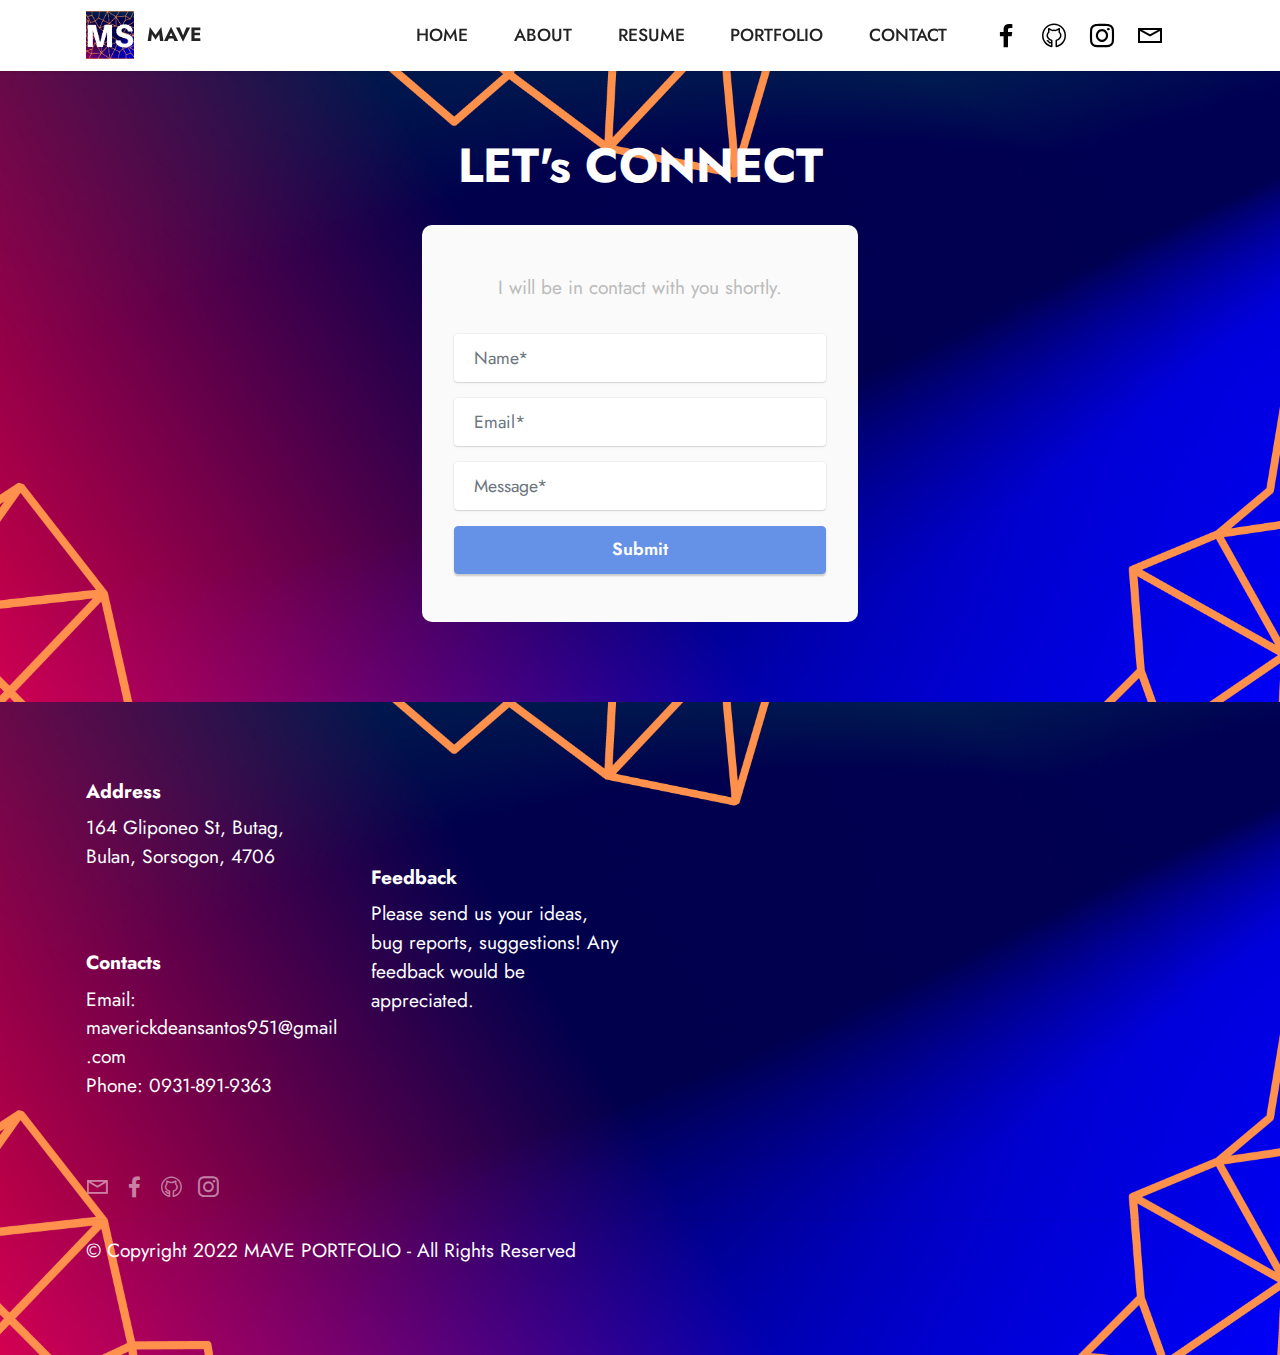
<file: page4.html>
<!DOCTYPE html>
<html>
<head>
  <meta charset="UTF-8">
  <meta http-equiv="X-UA-Compatible" content="IE=edge">
  <meta name="generator" content="Mobirise v5.7.4, mobirise.com">
  <meta name="viewport" content="width=device-width, initial-scale=1, minimum-scale=1">
  <link rel="shortcut icon" href="assets/images/ms.png" type="image/x-icon">
  <meta name="description" content="">
  
  
  <title>CONTACT</title>
  <link rel="stylesheet" href="assets/web/assets/mobirise-icons2/mobirise2.css">
  <link rel="stylesheet" href="assets/web/assets/mobirise-icons-bold/mobirise-icons-bold.css">
  <link rel="stylesheet" href="assets/bootstrap/css/bootstrap.min.css">
  <link rel="stylesheet" href="assets/bootstrap/css/bootstrap-grid.min.css">
  <link rel="stylesheet" href="assets/bootstrap/css/bootstrap-reboot.min.css">
  <link rel="stylesheet" href="assets/dropdown/css/style.css">
  <link rel="stylesheet" href="assets/socicon/css/styles.css">
  <link rel="stylesheet" href="assets/theme/css/style.css">
  <link rel="preload" href="https://fonts.googleapis.com/css?family=Jost:100,200,300,400,500,600,700,800,900,100i,200i,300i,400i,500i,600i,700i,800i,900i&display=swap" as="style" onload="this.onload=null;this.rel='stylesheet'">
  <noscript><link rel="stylesheet" href="https://fonts.googleapis.com/css?family=Jost:100,200,300,400,500,600,700,800,900,100i,200i,300i,400i,500i,600i,700i,800i,900i&display=swap"></noscript>
  <link rel="preload" as="style" href="assets/mobirise/css/mbr-additional.css"><link rel="stylesheet" href="assets/mobirise/css/mbr-additional.css" type="text/css">

  
  
  
</head>
<body>
  
  <section data-bs-version="5.1" class="menu menu3 cid-trcjUEAjiK" once="menu" id="menu3-4">
    
    <nav class="navbar navbar-dropdown navbar-fixed-top navbar-expand-lg">
        <div class="container">
            <div class="navbar-brand">
                <span class="navbar-logo">
                    <a href="https://mobiri.se">
                        <img src="assets/images/ms-1.png" alt="Mobirise Website Builder" style="height: 3rem;">
                    </a>
                </span>
                <span class="navbar-caption-wrap"><a class="navbar-caption text-black display-7" href="https://mobiri.se">MAVE</a></span>
            </div>
            <button class="navbar-toggler" type="button" data-toggle="collapse" data-bs-toggle="collapse" data-target="#navbarSupportedContent" data-bs-target="#navbarSupportedContent" aria-controls="navbarNavAltMarkup" aria-expanded="false" aria-label="Toggle navigation">
                <div class="hamburger">
                    <span></span>
                    <span></span>
                    <span></span>
                    <span></span>
                </div>
            </button>
            <div class="collapse navbar-collapse" id="navbarSupportedContent">
                <ul class="navbar-nav nav-dropdown nav-right" data-app-modern-menu="true"><li class="nav-item"><a class="nav-link link text-black text-primary display-4" href="index.html#header4-9">HOME</a></li><li class="nav-item"><a class="nav-link link text-black text-primary display-4" href="page1.html#header3-a">ABOUT</a></li><li class="nav-item"><a class="nav-link link text-black text-primary display-4" href="page2.html#header3-c">RESUME</a></li>
                    <li class="nav-item"><a class="nav-link link text-black text-primary display-4" href="page3.html#features4-e">PORTFOLIO</a></li>
                    <li class="nav-item"><a class="nav-link link text-black text-primary display-4" href="page4.html#form7-f">CONTACT</a>
                    </li></ul>
                <div class="icons-menu">
                    <a class="iconfont-wrapper" href="https://www.facebook.com/maverick.santos.501" target="_blank">
                        <span class="p-2 mbr-iconfont socicon-facebook socicon"></span>
                    </a>
                    <a class="iconfont-wrapper" href="https://github.com/maverick197" target="_blank">
                        <span class="p-2 mbr-iconfont mbrib-github"></span>
                    </a>
                    <a class="iconfont-wrapper" href="https://www.instagram.com/im_twilight00/" target="_blank">
                        <span class="p-2 mbr-iconfont socicon-instagram socicon"></span>
                    </a>
                    <a class="iconfont-wrapper" href="mailto:maverickdeansantos951@gmail.com">
                        <span class="p-2 mbr-iconfont mobi-mbri-letter mobi-mbri"></span>
                    </a>
                </div>
                
            </div>
        </div>
    </nav>
</section>

<section data-bs-version="5.1" class="form7 cid-trcyrQGN7z" id="form7-f">
    
    
    <div class="container">
        <div class="mbr-section-head">
            <h3 class="mbr-section-title mbr-fonts-style align-center mb-0 display-2"><strong>LET's CONNECT</strong></h3>
            
        </div>
        <div class="row justify-content-center mt-4">
            <div class="col-lg-8 mx-auto mbr-form" data-form-type="formoid">
                <form action="https://mobirise.eu/" method="POST" class="mbr-form form-with-styler mx-auto" data-form-title="Form Name"><input type="hidden" name="email" data-form-email="true" value="deu4i/Mgyi90hoMO0jldfZIJFYI4NE80Rd289zzLWT7D0RHCbo20RPpWcgOe/4ywTgrSDs9W5xP2ZGmtmGf5h7NFN8VcrsOKlR6ySrh4u5nB6rUXog5a37S0mMqKpcAy">
                    <p class="mbr-text mbr-fonts-style align-center mb-4 display-7">I will be in contact with you shortly.
                    </p>
                    <div class="row">
                        <div hidden="hidden" data-form-alert="" class="alert alert-success col-12">Thanks for filling out the form!</div>
                        <div hidden="hidden" data-form-alert-danger="" class="alert alert-danger col-12">
                            Oops...! some problem!
                        </div>
                    </div>
                    <div class="dragArea row">
                        <div class="col-lg-12 col-md-12 col-sm-12 form-group mb-3" data-for="name">
                            <input type="text" name="name" placeholder="Name*" data-form-field="name" class="form-control" value="" id="name-form7-f">
                        </div>
                        <div class="col-lg-12 col-md-12 col-sm-12 form-group mb-3" data-for="email">
                            <input type="email" name="email" placeholder="Email*" data-form-field="email" class="form-control" value="" id="email-form7-f">
                        </div>
                        <div data-for="phone" class="col-lg-12 col-md-12 col-sm-12 form-group mb-3">
                            <input type="tel" name="phone" placeholder="Message*" data-form-field="phone" class="form-control" value="" id="phone-form7-f">
                        </div>
                        <div class="col-auto mbr-section-btn align-center">
                            <button type="submit" class="btn btn-primary display-4">Submit</button>
                        </div>
                    </div>
                </form>
            </div>
        </div>
    </div>
</section>

<section data-bs-version="5.1" class="footer6 cid-trcyt6MVJz" once="footers" id="footer6-g">

    

    

    <div class="container">
        <div class="row content mbr-white">
            <div class="col-12 col-md-3 mbr-fonts-style display-7">
                <h5 class="mbr-section-subtitle mbr-fonts-style mb-2 display-7">
                    <strong>Address</strong>
                </h5>
                <p class="mbr-text mbr-fonts-style display-7">164 Gliponeo St, Butag, Bulan, Sorsogon, 4706</p> <br>
                <h5 class="mbr-section-subtitle mbr-fonts-style mb-2 mt-4 display-7">
                    <strong>Contacts</strong>
                </h5>
                <p class="mbr-text mbr-fonts-style mb-4 display-7">
                    Email: maverickdeansantos951@gmail.com <br>
                    Phone: 0931-891-9363<br><br></p>
            </div>
            <div class="col-12 col-md-3 mbr-fonts-style display-7">
                <h5 class="mbr-section-subtitle mbr-fonts-style mb-2 display-7"></h5>
                <ul class="list mbr-fonts-style mb-4 display-4">
                    <li class="mbr-text item-wrap"><br></li>
                </ul>
                <h5 class="mbr-section-subtitle mbr-fonts-style mb-2 mt-5 display-7">
                    <strong>Feedback</strong>
                </h5>
                <p class="mbr-text mbr-fonts-style mb-4 display-7">
                    Please send us your ideas, bug reports, suggestions! Any feedback would be appreciated.
                </p>
            </div>
            <div class="col-12 col-md-6">
                <div class="google-map"><iframe frameborder="0" style="border:0" src="https://www.google.com/maps/embed/v1/place?key=AIzaSyDk89J4FSunMF33ruMVWJaJht_Ro0kvoXs&amp;q=Butag, Bulan, Sorsogon, Philippines" allowfullscreen=""></iframe></div>
            </div>
            <div class="col-md-6">
                <div class="social-list align-left">
                    <div class="soc-item">
                        <a href="mailto:maverickdeansantos951@gmail.com">
                            <span class="mbr-iconfont mbr-iconfont-social mobi-mbri-letter mobi-mbri"></span>
                        </a>
                    </div>
                    <div class="soc-item">
                        <a href="https://www.facebook.com/maverick.santos.501" target="_blank">
                            <span class="mbr-iconfont mbr-iconfont-social socicon-facebook socicon"></span>
                        </a>
                    </div>
                    <div class="soc-item">
                        <a href="https://github.com/maverick197" target="_blank">
                            <span class="mbr-iconfont mbr-iconfont-social mbrib-github"></span>
                        </a>
                    </div>
                    <div class="soc-item">
                        <a href="https://www.instagram.com/im_twilight00/" target="_blank">
                            <span class="mbr-iconfont mbr-iconfont-social socicon-instagram socicon"></span>
                        </a>
                    </div>
                    
                    
                </div>
            </div>
        </div>
        <div class="footer-lower">
            <div class="media-container-row">
                <div class="col-sm-12">
                    <hr>
                </div>
            </div>
            <div class="col-sm-12 copyright pl-0">
                <p class="mbr-text mbr-fonts-style mbr-white display-7">
                    © Copyright 2022 MAVE PORTFOLIO - All Rights Reserved
                </p>
            </div>
        </div>
    </div>  
</body>
</html>
</file>
<file: assets/web/assets/mobirise-icons2/mobirise2.css>
@font-face {
  font-family: 'Moririse2';
  font-display: swap;
  src:  url('mobirise2.eot?f2bix4');
  src:  url('mobirise2.eot?f2bix4#iefix') format('embedded-opentype'),
    url('mobirise2.ttf?f2bix4') format('truetype'),
    url('mobirise2.woff?f2bix4') format('woff'),
    url('mobirise2.svg?f2bix4#mobirise2') format('svg');
  font-weight: normal;
  font-style: normal;
}

[class^="mobi-"], [class*=" mobi-"] {
  /* use !important to prevent issues with browser extensions that change fonts */
  font-family: 'Moririse2' !important;
  speak: none;
  font-style: normal;
  font-weight: normal;
  font-variant: normal;
  text-transform: none;
  line-height: 1;

  /* Better Font Rendering =========== */
  -webkit-font-smoothing: antialiased;
  -moz-osx-font-smoothing: grayscale;
}

.mobi-mbri-add-submenu:before {
  content: "\e900";
}
.mobi-mbri-alert:before {
  content: "\e901";
}
.mobi-mbri-align-center:before {
  content: "\e902";
}
.mobi-mbri-align-justify:before {
  content: "\e903";
}
.mobi-mbri-align-left:before {
  content: "\e904";
}
.mobi-mbri-align-right:before {
  content: "\e905";
}
.mobi-mbri-android:before {
  content: "\e906";
}
.mobi-mbri-apple:before {
  content: "\e907";
}
.mobi-mbri-arrow-down:before {
  content: "\e908";
}
.mobi-mbri-arrow-next:before {
  content: "\e909";
}
.mobi-mbri-arrow-prev:before {
  content: "\e90a";
}
.mobi-mbri-arrow-up:before {
  content: "\e90b";
}
.mobi-mbri-bold:before {
  content: "\e90c";
}
.mobi-mbri-bookmark:before {
  content: "\e90d";
}
.mobi-mbri-bootstrap:before {
  content: "\e90e";
}
.mobi-mbri-briefcase:before {
  content: "\e90f";
}
.mobi-mbri-browse:before {
  content: "\e910";
}
.mobi-mbri-bulleted-list:before {
  content: "\e911";
}
.mobi-mbri-calendar:before {
  content: "\e912";
}
.mobi-mbri-camera:before {
  content: "\e913";
}
.mobi-mbri-cart-add:before {
  content: "\e914";
}
.mobi-mbri-cart-full:before {
  content: "\e915";
}
.mobi-mbri-cash:before {
  content: "\e916";
}
.mobi-mbri-change-style:before {
  content: "\e917";
}
.mobi-mbri-chat:before {
  content: "\e918";
}
.mobi-mbri-clock:before {
  content: "\e919";
}
.mobi-mbri-close:before {
  content: "\e91a";
}
.mobi-mbri-cloud:before {
  content: "\e91b";
}
.mobi-mbri-code:before {
  content: "\e91c";
}
.mobi-mbri-contact-form:before {
  content: "\e91d";
}
.mobi-mbri-credit-card:before {
  content: "\e91e";
}
.mobi-mbri-cursor-click:before {
  content: "\e91f";
}
.mobi-mbri-cust-feedback:before {
  content: "\e920";
}
.mobi-mbri-database:before {
  content: "\e921";
}
.mobi-mbri-delivery:before {
  content: "\e922";
}
.mobi-mbri-desktop:before {
  content: "\e923";
}
.mobi-mbri-devices:before {
  content: "\e924";
}
.mobi-mbri-down:before {
  content: "\e925";
}
.mobi-mbri-download-2:before {
  content: "\e926";
}
.mobi-mbri-download:before {
  content: "\e927";
}
.mobi-mbri-drag-n-drop-2:before {
  content: "\e928";
}
.mobi-mbri-drag-n-drop:before {
  content: "\e929";
}
.mobi-mbri-edit-2:before {
  content: "\e92a";
}
.mobi-mbri-edit:before {
  content: "\e92b";
}
.mobi-mbri-error:before {
  content: "\e92c";
}
.mobi-mbri-extension:before {
  content: "\e92d";
}
.mobi-mbri-features:before {
  content: "\e92e";
}
.mobi-mbri-file:before {
  content: "\e92f";
}
.mobi-mbri-flag:before {
  content: "\e930";
}
.mobi-mbri-folder:before {
  content: "\e931";
}
.mobi-mbri-gift:before {
  content: "\e932";
}
.mobi-mbri-github:before {
  content: "\e933";
}
.mobi-mbri-globe-2:before {
  content: "\e934";
}
.mobi-mbri-globe:before {
  content: "\e935";
}
.mobi-mbri-growing-chart:before {
  content: "\e936";
}
.mobi-mbri-hearth:before {
  content: "\e937";
}
.mobi-mbri-help:before {
  content: "\e938";
}
.mobi-mbri-home:before {
  content: "\e939";
}
.mobi-mbri-hot-cup:before {
  content: "\e93a";
}
.mobi-mbri-idea:before {
  content: "\e93b";
}
.mobi-mbri-image-gallery:before {
  content: "\e93c";
}
.mobi-mbri-image-slider:before {
  content: "\e93d";
}
.mobi-mbri-info:before {
  content: "\e93e";
}
.mobi-mbri-italic:before {
  content: "\e93f";
}
.mobi-mbri-key:before {
  content: "\e940";
}
.mobi-mbri-laptop:before {
  content: "\e941";
}
.mobi-mbri-layers:before {
  content: "\e942";
}
.mobi-mbri-left-right:before {
  content: "\e943";
}
.mobi-mbri-left:before {
  content: "\e944";
}
.mobi-mbri-letter:before {
  content: "\e945";
}
.mobi-mbri-like:before {
  content: "\e946";
}
.mobi-mbri-link:before {
  content: "\e947";
}
.mobi-mbri-lock:before {
  content: "\e948";
}
.mobi-mbri-login:before {
  content: "\e949";
}
.mobi-mbri-logout:before {
  content: "\e94a";
}
.mobi-mbri-magic-stick:before {
  content: "\e94b";
}
.mobi-mbri-map-pin:before {
  content: "\e94c";
}
.mobi-mbri-menu:before {
  content: "\e94d";
}
.mobi-mbri-mobile-2:before {
  content: "\e94e";
}
.mobi-mbri-mobile-horizontal:before {
  content: "\e94f";
}
.mobi-mbri-mobile:before {
  content: "\e950";
}
.mobi-mbri-mobirise:before {
  content: "\e951";
}
.mobi-mbri-more-horizontal:before {
  content: "\e952";
}
.mobi-mbri-more-vertical:before {
  content: "\e953";
}
.mobi-mbri-music:before {
  content: "\e954";
}
.mobi-mbri-new-file:before {
  content: "\e955";
}
.mobi-mbri-numbered-list:before {
  content: "\e956";
}
.mobi-mbri-opened-folder:before {
  content: "\e957";
}
.mobi-mbri-pages:before {
  content: "\e958";
}
.mobi-mbri-paper-plane:before {
  content: "\e959";
}
.mobi-mbri-paperclip:before {
  content: "\e95a";
}
.mobi-mbri-phone:before {
  content: "\e95b";
}
.mobi-mbri-photo:before {
  content: "\e95c";
}
.mobi-mbri-photos:before {
  content: "\e95d";
}
.mobi-mbri-pin:before {
  content: "\e95e";
}
.mobi-mbri-play:before {
  content: "\e95f";
}
.mobi-mbri-plus:before {
  content: "\e960";
}
.mobi-mbri-preview:before {
  content: "\e961";
}
.mobi-mbri-print:before {
  content: "\e962";
}
.mobi-mbri-protect:before {
  content: "\e963";
}
.mobi-mbri-question:before {
  content: "\e964";
}
.mobi-mbri-quote-left:before {
  content: "\e965";
}
.mobi-mbri-quote-right:before {
  content: "\e966";
}
.mobi-mbri-redo:before {
  content: "\e967";
}
.mobi-mbri-refresh:before {
  content: "\e968";
}
.mobi-mbri-responsive-2:before {
  content: "\e969";
}
.mobi-mbri-responsive:before {
  content: "\e96a";
}
.mobi-mbri-right:before {
  content: "\e96b";
}
.mobi-mbri-rocket:before {
  content: "\e96c";
}
.mobi-mbri-sad-face:before {
  content: "\e96d";
}
.mobi-mbri-sale:before {
  content: "\e96e";
}
.mobi-mbri-save:before {
  content: "\e96f";
}
.mobi-mbri-search:before {
  content: "\e970";
}
.mobi-mbri-setting-2:before {
  content: "\e971";
}
.mobi-mbri-setting-3:before {
  content: "\e972";
}
.mobi-mbri-setting:before {
  content: "\e973";
}
.mobi-mbri-share:before {
  content: "\e974";
}
.mobi-mbri-shopping-bag:before {
  content: "\e975";
}
.mobi-mbri-shopping-basket:before {
  content: "\e976";
}
.mobi-mbri-shopping-cart:before {
  content: "\e977";
}
.mobi-mbri-sites:before {
  content: "\e978";
}
.mobi-mbri-smile-face:before {
  content: "\e979";
}
.mobi-mbri-speed:before {
  content: "\e97a";
}
.mobi-mbri-star:before {
  content: "\e97b";
}
.mobi-mbri-success:before {
  content: "\e97c";
}
.mobi-mbri-sun:before {
  content: "\e97d";
}
.mobi-mbri-sun2:before {
  content: "\e97e";
}
.mobi-mbri-tablet-vertical:before {
  content: "\e97f";
}
.mobi-mbri-tablet:before {
  content: "\e980";
}
.mobi-mbri-target:before {
  content: "\e981";
}
.mobi-mbri-timer:before {
  content: "\e982";
}
.mobi-mbri-to-ftp:before {
  content: "\e983";
}
.mobi-mbri-to-local-drive:before {
  content: "\e984";
}
.mobi-mbri-touch-swipe:before {
  content: "\e985";
}
.mobi-mbri-touch:before {
  content: "\e986";
}
.mobi-mbri-trash:before {
  content: "\e987";
}
.mobi-mbri-underline:before {
  content: "\e988";
}
.mobi-mbri-undo:before {
  content: "\e989";
}
.mobi-mbri-unlink:before {
  content: "\e98a";
}
.mobi-mbri-unlock:before {
  content: "\e98b";
}
.mobi-mbri-up-down:before {
  content: "\e98c";
}
.mobi-mbri-up:before {
  content: "\e98d";
}
.mobi-mbri-update:before {
  content: "\e98e";
}
.mobi-mbri-upload-2:before {
  content: "\e98f";
}
.mobi-mbri-upload:before {
  content: "\e990";
}
.mobi-mbri-user-2:before {
  content: "\e991";
}
.mobi-mbri-user:before {
  content: "\e992";
}
.mobi-mbri-users:before {
  content: "\e993";
}
.mobi-mbri-video-play:before {
  content: "\e994";
}
.mobi-mbri-video:before {
  content: "\e995";
}
.mobi-mbri-watch:before {
  content: "\e996";
}
.mobi-mbri-website-theme-2:before {
  content: "\e997";
}
.mobi-mbri-website-theme:before {
  content: "\e998";
}
.mobi-mbri-wifi:before {
  content: "\e999";
}
.mobi-mbri-windows:before {
  content: "\e99a";
}
.mobi-mbri-zoom-in:before {
  content: "\e99b";
}
.mobi-mbri-zoom-out:before {
  content: "\e99c";
}
</file>
<file: assets/web/assets/mobirise-icons-bold/mobirise-icons-bold.css>
@font-face {
  font-family: 'mobirise-icons-bold';
  font-display: swap;
  src:  url('mobirise-icons-bold.eot?m1l4yr');
  src:  url('mobirise-icons-bold.eot?m1l4yr#iefix') format('embedded-opentype'),
    url('mobirise-icons-bold.ttf?m1l4yr') format('truetype'),
    url('mobirise-icons-bold.woff?m1l4yr') format('woff'),
    url('mobirise-icons-bold.svg?m1l4yr#mobirise-icons-bold') format('svg');
  font-weight: normal;
  font-style: normal;
}

[class^="mbrib-"], [class*="mbrib-"] {
  /* use !important to prevent issues with browser extensions that change fonts */
  font-family: 'mobirise-icons-bold' !important;
  speak: none;
  font-style: normal;
  font-weight: normal;
  font-variant: normal;
  text-transform: none;
  line-height: 1;

  /* Better Font Rendering =========== */
  -webkit-font-smoothing: antialiased;
  -moz-osx-font-smoothing: grayscale;
}

.mbrib-add-submenu:before {
  content: "\e900";
}
.mbrib-alert:before {
  content: "\e901";
}
.mbrib-align-center:before {
  content: "\e902";
}
.mbrib-align-justify:before {
  content: "\e903";
}
.mbrib-align-left:before {
  content: "\e904";
}
.mbrib-align-right:before {
  content: "\e905";
}
.mbrib-android:before {
  content: "\e906";
}
.mbrib-apple:before {
  content: "\e907";
}
.mbrib-arrow-down:before {
  content: "\e908";
}
.mbrib-arrow-next:before {
  content: "\e909";
}
.mbrib-arrow-prev:before {
  content: "\e90a";
}
.mbrib-arrow-up:before {
  content: "\e90b";
}
.mbrib-bold:before {
  content: "\e90c";
}
.mbrib-bookmark:before {
  content: "\e90d";
}
.mbrib-bootstrap:before {
  content: "\e90e";
}
.mbrib-briefcase:before {
  content: "\e90f";
}
.mbrib-browse:before {
  content: "\e910";
}
.mbrib-bulleted-list:before {
  content: "\e911";
}
.mbrib-calendar:before {
  content: "\e912";
}
.mbrib-camera:before {
  content: "\e913";
}
.mbrib-cart-add:before {
  content: "\e914";
}
.mbrib-cart-full:before {
  content: "\e915";
}
.mbrib-cash:before {
  content: "\e916";
}
.mbrib-change-style:before {
  content: "\e917";
}
.mbrib-chat:before {
  content: "\e918";
}
.mbrib-clock:before {
  content: "\e919";
}
.mbrib-close:before {
  content: "\e91a";
}
.mbrib-cloud:before {
  content: "\e91b";
}
.mbrib-code:before {
  content: "\e91c";
}
.mbrib-contact-form:before {
  content: "\e91d";
}
.mbrib-credit-card:before {
  content: "\e91e";
}
.mbrib-cursor-click:before {
  content: "\e91f";
}
.mbrib-cust-feedback:before {
  content: "\e920";
}
.mbrib-database:before {
  content: "\e921";
}
.mbrib-delivery:before {
  content: "\e922";
}
.mbrib-desktop:before {
  content: "\e923";
}
.mbrib-devices:before {
  content: "\e924";
}
.mbrib-down:before {
  content: "\e925";
}
.mbrib-download:before {
  content: "\e926";
}
.mbrib-drag-n-drop:before {
  content: "\e927";
}
.mbrib-drag-n-drop2:before {
  content: "\e928";
}
.mbrib-edit:before {
  content: "\e929";
}
.mbrib-edit2:before {
  content: "\e92a";
}
.mbrib-error:before {
  content: "\e92b";
}
.mbrib-extension:before {
  content: "\e92c";
}
.mbrib-features:before {
  content: "\e92d";
}
.mbrib-file:before {
  content: "\e92e";
}
.mbrib-flag:before {
  content: "\e92f";
}
.mbrib-folder:before {
  content: "\e930";
}
.mbrib-gift:before {
  content: "\e931";
}
.mbrib-github:before {
  content: "\e932";
}
.mbrib-globe-2:before {
  content: "\e933";
}
.mbrib-globe:before {
  content: "\e934";
}
.mbrib-growing-chart:before {
  content: "\e935";
}
.mbrib-hearth:before {
  content: "\e936";
}
.mbrib-help:before {
  content: "\e937";
}
.mbrib-home:before {
  content: "\e938";
}
.mbrib-hot-cup:before {
  content: "\e939";
}
.mbrib-idea:before {
  content: "\e93a";
}
.mbrib-image-gallery:before {
  content: "\e93b";
}
.mbrib-image-slider:before {
  content: "\e93c";
}
.mbrib-info:before {
  content: "\e93d";
}
.mbrib-italic:before {
  content: "\e93e";
}
.mbrib-key:before {
  content: "\e93f";
}
.mbrib-laptop:before {
  content: "\e940";
}
.mbrib-layers:before {
  content: "\e941";
}
.mbrib-left-right:before {
  content: "\e942";
}
.mbrib-left:before {
  content: "\e943";
}
.mbrib-letter:before {
  content: "\e944";
}
.mbrib-like:before {
  content: "\e945";
}
.mbrib-link:before {
  content: "\e946";
}
.mbrib-lock:before {
  content: "\e947";
}
.mbrib-login:before {
  content: "\e948";
}
.mbrib-logout:before {
  content: "\e949";
}
.mbrib-magic-stick:before {
  content: "\e94a";
}
.mbrib-map-pin:before {
  content: "\e94b";
}
.mbrib-menu:before {
  content: "\e94c";
}
.mbrib-mobile:before {
  content: "\e94d";
}
.mbrib-mobile2:before {
  content: "\e94e";
}
.mbrib-mobirise:before {
  content: "\e94f";
}
.mbrib-more-horizontal:before {
  content: "\e950";
}
.mbrib-more-vertical:before {
  content: "\e951";
}
.mbrib-music:before {
  content: "\e952";
}
.mbrib-new-file:before {
  content: "\e953";
}
.mbrib-numbered-list:before {
  content: "\e954";
}
.mbrib-opened-folder:before {
  content: "\e955";
}
.mbrib-pages:before {
  content: "\e956";
}
.mbrib-paper-plane:before {
  content: "\e957";
}
.mbrib-paperclip:before {
  content: "\e958";
}
.mbrib-photo:before {
  content: "\e959";
}
.mbrib-photos:before {
  content: "\e95a";
}
.mbrib-pin:before {
  content: "\e95b";
}
.mbrib-play:before {
  content: "\e95c";
}
.mbrib-plus:before {
  content: "\e95d";
}
.mbrib-preview:before {
  content: "\e95e";
}
.mbrib-print:before {
  content: "\e95f";
}
.mbrib-protect:before {
  content: "\e960";
}
.mbrib-question:before {
  content: "\e961";
}
.mbrib-quote-left:before {
  content: "\e962";
}
.mbrib-quote-right:before {
  content: "\e963";
}
.mbrib-redo:before {
  content: "\e964";
}
.mbrib-refresh:before {
  content: "\e965";
}
.mbrib-responsive:before {
  content: "\e966";
}
.mbrib-right:before {
  content: "\e967";
}
.mbrib-rocket:before {
  content: "\e968";
}
.mbrib-sad-face:before {
  content: "\e969";
}
.mbrib-sale:before {
  content: "\e96a";
}
.mbrib-save:before {
  content: "\e96b";
}
.mbrib-search:before {
  content: "\e96c";
}
.mbrib-setting:before {
  content: "\e96d";
}
.mbrib-setting2:before {
  content: "\e96e";
}
.mbrib-setting3:before {
  content: "\e96f";
}
.mbrib-share:before {
  content: "\e970";
}
.mbrib-shopping-bag:before {
  content: "\e971";
}
.mbrib-shopping-basket:before {
  content: "\e972";
}
.mbrib-shopping-cart:before {
  content: "\e973";
}
.mbrib-sites:before {
  content: "\e974";
}
.mbrib-smile-face:before {
  content: "\e975";
}
.mbrib-speed:before {
  content: "\e976";
}
.mbrib-star:before {
  content: "\e977";
}
.mbrib-success:before {
  content: "\e978";
}
.mbrib-sun:before {
  content: "\e979";
}
.mbrib-sun2:before {
  content: "\e97a";
}
.mbrib-tablet-vertical:before {
  content: "\e97b";
}
.mbrib-tablet:before {
  content: "\e97c";
}
.mbrib-target:before {
  content: "\e97d";
}
.mbrib-timer:before {
  content: "\e97e";
}
.mbrib-to-ftp:before {
  content: "\e97f";
}
.mbrib-to-local-drive:before {
  content: "\e980";
}
.mbrib-touch-swipe:before {
  content: "\e981";
}
.mbrib-touch:before {
  content: "\e982";
}
.mbrib-trash:before {
  content: "\e983";
}
.mbrib-underline:before {
  content: "\e984";
}
.mbrib-undo:before {
  content: "\e985";
}
.mbrib-unlink:before {
  content: "\e986";
}
.mbrib-unlock:before {
  content: "\e987";
}
.mbrib-up-down:before {
  content: "\e988";
}
.mbrib-up:before {
  content: "\e989";
}
.mbrib-update:before {
  content: "\e98a";
}
.mbrib-upload:before {
  content: "\e98b";
}
.mbrib-user:before {
  content: "\e98c";
}
.mbrib-user2:before {
  content: "\e98d";
}
.mbrib-users:before {
  content: "\e98e";
}
.mbrib-video-play:before {
  content: "\e98f";
}
.mbrib-video:before {
  content: "\e990";
}
.mbrib-watch:before {
  content: "\e991";
}
.mbrib-website-theme:before {
  content: "\e992";
}
.mbrib-wifi:before {
  content: "\e993";
}
.mbrib-windows:before {
  content: "\e994";
}
.mbrib-zoom-out:before {
  content: "\e995";
}
</file>
<file: assets/parallax/jarallax.css>
.jarallax {
    position: relative;
    z-index: 0;
}
.jarallax > .jarallax-img {
    position: absolute;
    object-fit: cover;
    /* support for plugin https://github.com/bfred-it/object-fit-images */
    font-family: 'object-fit: cover;';
    top: 0;
    left: 0;
    width: 100%;
    height: 100%;
    z-index: -1;
}
</file>
<file: assets/dropdown/css/style.css>
.navbar-dropdown {
  left: 0;
  padding: 0;
  position: absolute;
  right: 0;
  top: 0;
  transition: all 0.45s ease;
  z-index: 1030;
  background: #282828; }
  .navbar-dropdown .navbar-logo {
    margin-right: 0.8rem;
    transition: margin 0.3s ease-in-out;
    vertical-align: middle; }
    .navbar-dropdown .navbar-logo img {
      height: 3.125rem;
      transition: all 0.3s ease-in-out; }
    .navbar-dropdown .navbar-logo.mbr-iconfont {
      font-size: 3.125rem;
      line-height: 3.125rem; }
  .navbar-dropdown .navbar-caption {
    font-weight: 700;
    white-space: normal;
    vertical-align: -4px;
    line-height: 3.125rem !important; }
    .navbar-dropdown .navbar-caption, .navbar-dropdown .navbar-caption:hover {
      color: inherit;
      text-decoration: none; }
  .navbar-dropdown .mbr-iconfont + .navbar-caption {
    vertical-align: -1px; }
  .navbar-dropdown.navbar-fixed-top {
    position: fixed; }
  .navbar-dropdown .navbar-brand span {
    vertical-align: -4px; }
  .navbar-dropdown.bg-color.transparent {
    background: none; }
  .navbar-dropdown.navbar-short .navbar-brand {
    padding: 0.625rem 0; }
    .navbar-dropdown.navbar-short .navbar-brand span {
      vertical-align: -1px; }
  .navbar-dropdown.navbar-short .navbar-caption {
    line-height: 2.375rem !important;
    vertical-align: -2px; }
  .navbar-dropdown.navbar-short .navbar-logo {
    margin-right: 0.5rem; }
    .navbar-dropdown.navbar-short .navbar-logo img {
      height: 2.375rem; }
    .navbar-dropdown.navbar-short .navbar-logo.mbr-iconfont {
      font-size: 2.375rem;
      line-height: 2.375rem; }
  .navbar-dropdown.navbar-short .mbr-table-cell {
    height: 3.625rem; }
  .navbar-dropdown .navbar-close {
    left: 0.6875rem;
    position: fixed;
    top: 0.75rem;
    z-index: 1000; }
  .navbar-dropdown .hamburger-icon {
    content: "";
    display: inline-block;
    vertical-align: middle;
    width: 16px;
    -webkit-box-shadow: 0 -6px 0 1px #282828,0 0 0 1px #282828,0 6px 0 1px #282828;
    -moz-box-shadow: 0 -6px 0 1px #282828,0 0 0 1px #282828,0 6px 0 1px #282828;
    box-shadow: 0 -6px 0 1px #282828,0 0 0 1px #282828,0 6px 0 1px #282828; }

.dropdown-menu .dropdown-toggle[data-toggle="dropdown-submenu"]::after {
  border-bottom: 0.35em solid transparent;
  border-left: 0.35em solid;
  border-right: 0;
  border-top: 0.35em solid transparent;
  margin-left: 0.3rem; }

.dropdown-menu .dropdown-item:focus {
  outline: 0; }

.nav-dropdown {
  font-size: 0.75rem;
  font-weight: 500;
  height: auto !important; }
  .nav-dropdown .nav-btn {
    padding-left: 1rem; }
  .nav-dropdown .link {
    margin: .667em 1.667em;
    font-weight: 500;
    padding: 0;
    transition: color .2s ease-in-out; }
    .nav-dropdown .link.dropdown-toggle {
      margin-right: 2.583em; }
      .nav-dropdown .link.dropdown-toggle::after {
        margin-left: .25rem;
        border-top: 0.35em solid;
        border-right: 0.35em solid transparent;
        border-left: 0.35em solid transparent;
        border-bottom: 0; }
      .nav-dropdown .link.dropdown-toggle[aria-expanded="true"] {
        margin: 0;
        padding: 0.667em 3.263em  0.667em 1.667em; }
  .nav-dropdown .link::after,
  .nav-dropdown .dropdown-item::after {
    color: inherit; }
  .nav-dropdown .btn {
    font-size: 0.75rem;
    font-weight: 700;
    letter-spacing: 0;
    margin-bottom: 0;
    padding-left: 1.25rem;
    padding-right: 1.25rem; }
  .nav-dropdown .dropdown-menu {
    border-radius: 0;
    border: 0;
    left: 0;
    margin: 0;
    padding-bottom: 1.25rem;
    padding-top: 1.25rem;
    position: relative; }
  .nav-dropdown .dropdown-submenu {
    margin-left: 0.125rem;
    top: 0; }
  .nav-dropdown .dropdown-item {
    font-weight: 500;
    line-height: 2;
    padding: 0.3846em 4.615em 0.3846em 1.5385em;
    position: relative;
    transition: color .2s ease-in-out, background-color .2s ease-in-out; }
    .nav-dropdown .dropdown-item::after {
      margin-top: -0.3077em;
      position: absolute;
      right: 1.1538em;
      top: 50%; }
    .nav-dropdown .dropdown-item:focus, .nav-dropdown .dropdown-item:hover {
      background: none; }

@media (max-width: 767px) {
  .nav-dropdown.navbar-toggleable-sm {
    bottom: 0;
    display: none;
    left: 0;
    overflow-x: hidden;
    position: fixed;
    top: 0;
    transform: translateX(-100%);
    -ms-transform: translateX(-100%);
    -webkit-transform: translateX(-100%);
    width: 18.75rem;
    z-index: 999; } }
.nav-dropdown.navbar-toggleable-xl {
  bottom: 0;
  display: none;
  left: 0;
  overflow-x: hidden;
  position: fixed;
  top: 0;
  transform: translateX(-100%);
  -ms-transform: translateX(-100%);
  -webkit-transform: translateX(-100%);
  width: 18.75rem;
  z-index: 999; }

.nav-dropdown-sm {
  display: block !important;
  overflow-x: hidden;
  overflow: auto;
  padding-top: 3.875rem; }
  .nav-dropdown-sm::after {
    content: "";
    display: block;
    height: 3rem;
    width: 100%; }
  .nav-dropdown-sm.collapse.in ~ .navbar-close {
    display: block !important; }
  .nav-dropdown-sm.collapsing, .nav-dropdown-sm.collapse.in {
    transform: translateX(0);
    -ms-transform: translateX(0);
    -webkit-transform: translateX(0);
    transition: all 0.25s ease-out;
    -webkit-transition: all 0.25s ease-out;
    background: #282828; }
  .nav-dropdown-sm.collapsing[aria-expanded="false"] {
    transform: translateX(-100%);
    -ms-transform: translateX(-100%);
    -webkit-transform: translateX(-100%); }
  .nav-dropdown-sm .nav-item {
    display: block;
    margin-left: 0 !important;
    padding-left: 0; }
  .nav-dropdown-sm .link,
  .nav-dropdown-sm .dropdown-item {
    border-top: 1px dotted rgba(255, 255, 255, 0.1);
    font-size: 0.8125rem;
    line-height: 1.6;
    margin: 0 !important;
    padding: 0.875rem 2.4rem 0.875rem 1.5625rem !important;
    position: relative;
    white-space: normal; }
    .nav-dropdown-sm .link:focus, .nav-dropdown-sm .link:hover,
    .nav-dropdown-sm .dropdown-item:focus,
    .nav-dropdown-sm .dropdown-item:hover {
      background: rgba(0, 0, 0, 0.2) !important;
      color: #c0a375; }
  .nav-dropdown-sm .nav-btn {
    position: relative;
    padding: 1.5625rem 1.5625rem 0 1.5625rem; }
    .nav-dropdown-sm .nav-btn::before {
      border-top: 1px dotted rgba(255, 255, 255, 0.1);
      content: "";
      left: 0;
      position: absolute;
      top: 0;
      width: 100%; }
    .nav-dropdown-sm .nav-btn + .nav-btn {
      padding-top: 0.625rem; }
      .nav-dropdown-sm .nav-btn + .nav-btn::before {
        display: none; }
  .nav-dropdown-sm .btn {
    padding: 0.625rem 0; }
  .nav-dropdown-sm .dropdown-toggle[data-toggle="dropdown-submenu"]::after {
    margin-left: .25rem;
    border-top: 0.35em solid;
    border-right: 0.35em solid transparent;
    border-left: 0.35em solid transparent;
    border-bottom: 0; }
  .nav-dropdown-sm .dropdown-toggle[data-toggle="dropdown-submenu"][aria-expanded="true"]::after {
    border-top: 0;
    border-right: 0.35em solid transparent;
    border-left: 0.35em solid transparent;
    border-bottom: 0.35em solid; }
  .nav-dropdown-sm .dropdown-menu {
    margin: 0;
    padding: 0;
    position: relative;
    top: 0;
    left: 0;
    width: 100%;
    border: 0;
    float: none;
    border-radius: 0;
    background: none; }
  .nav-dropdown-sm .dropdown-submenu {
    left: 100%;
    margin-left: 0.125rem;
    margin-top: -1.25rem;
    top: 0; }

.navbar-toggleable-sm .nav-dropdown .dropdown-menu {
  position: absolute; }

.navbar-toggleable-sm .nav-dropdown .dropdown-submenu {
  left: 100%;
  margin-left: 0.125rem;
  margin-top: -1.25rem;
  top: 0; }

.navbar-toggleable-sm.opened .nav-dropdown .dropdown-menu {
  position: relative; }

.navbar-toggleable-sm.opened .nav-dropdown .dropdown-submenu {
  left: 0;
  margin-left: 00rem;
  margin-top: 0rem;
  top: 0; }

.is-builder .nav-dropdown.collapsing {
  transition: none !important; }
</file>
<file: assets/socicon/css/styles.css>
@charset "UTF-8";

@font-face {
  font-family: 'Socicon';
  src:  url('../fonts/socicon.eot');
  src:  url('../fonts/socicon.eot?#iefix') format('embedded-opentype'),
    url('../fonts/socicon.woff2') format('woff2'),
    url('../fonts/socicon.ttf') format('truetype'),
    url('../fonts/socicon.woff') format('woff'),
    url('../fonts/socicon.svg#socicon') format('svg');
  font-weight: normal;
  font-style: normal;
  font-display: swap;
}

[data-icon]:before {
  font-family: "socicon" !important;
  content: attr(data-icon);
  font-style: normal !important;
  font-weight: normal !important;
  font-variant: normal !important;
  text-transform: none !important;
  speak: none;
  line-height: 1;
  -webkit-font-smoothing: antialiased;
  -moz-osx-font-smoothing: grayscale;
}

[class^="socicon-"], [class*=" socicon-"] {
  /* use !important to prevent issues with browser extensions that change fonts */
  font-family: 'Socicon' !important;
  speak: none;
  font-style: normal;
  font-weight: normal;
  font-variant: normal;
  text-transform: none;
  line-height: 1;

  /* Better Font Rendering =========== */
  -webkit-font-smoothing: antialiased;
  -moz-osx-font-smoothing: grayscale;
}

.socicon-eitaa:before {
  content: "\e97c";
}
.socicon-soroush:before {
  content: "\e97d";
}
.socicon-bale:before {
  content: "\e97e";
}
.socicon-zazzle:before {
  content: "\e97b";
}
.socicon-society6:before {
  content: "\e97a";
}
.socicon-redbubble:before {
  content: "\e979";
}
.socicon-avvo:before {
  content: "\e978";
}
.socicon-stitcher:before {
  content: "\e977";
}
.socicon-googlehangouts:before {
  content: "\e974";
}
.socicon-dlive:before {
  content: "\e975";
}
.socicon-vsco:before {
  content: "\e976";
}
.socicon-flipboard:before {
  content: "\e973";
}
.socicon-ubuntu:before {
  content: "\e958";
}
.socicon-artstation:before {
  content: "\e959";
}
.socicon-invision:before {
  content: "\e95a";
}
.socicon-torial:before {
  content: "\e95b";
}
.socicon-collectorz:before {
  content: "\e95c";
}
.socicon-seenthis:before {
  content: "\e95d";
}
.socicon-googleplaymusic:before {
  content: "\e95e";
}
.socicon-debian:before {
  content: "\e95f";
}
.socicon-filmfreeway:before {
  content: "\e960";
}
.socicon-gnome:before {
  content: "\e961";
}
.socicon-itchio:before {
  content: "\e962";
}
.socicon-jamendo:before {
  content: "\e963";
}
.socicon-mix:before {
  content: "\e964";
}
.socicon-sharepoint:before {
  content: "\e965";
}
.socicon-tinder:before {
  content: "\e966";
}
.socicon-windguru:before {
  content: "\e967";
}
.socicon-cdbaby:before {
  content: "\e968";
}
.socicon-elementaryos:before {
  content: "\e969";
}
.socicon-stage32:before {
  content: "\e96a";
}
.socicon-tiktok:before {
  content: "\e96b";
}
.socicon-gitter:before {
  content: "\e96c";
}
.socicon-letterboxd:before {
  content: "\e96d";
}
.socicon-threema:before {
  content: "\e96e";
}
.socicon-splice:before {
  content: "\e96f";
}
.socicon-metapop:before {
  content: "\e970";
}
.socicon-naver:before {
  content: "\e971";
}
.socicon-remote:before {
  content: "\e972";
}
.socicon-internet:before {
  content: "\e957";
}
.socicon-moddb:before {
  content: "\e94b";
}
.socicon-indiedb:before {
  content: "\e94c";
}
.socicon-traxsource:before {
  content: "\e94d";
}
.socicon-gamefor:before {
  content: "\e94e";
}
.socicon-pixiv:before {
  content: "\e94f";
}
.socicon-myanimelist:before {
  content: "\e950";
}
.socicon-blackberry:before {
  content: "\e951";
}
.socicon-wickr:before {
  content: "\e952";
}
.socicon-spip:before {
  content: "\e953";
}
.socicon-napster:before {
  content: "\e954";
}
.socicon-beatport:before {
  content: "\e955";
}
.socicon-hackerone:before {
  content: "\e956";
}
.socicon-hackernews:before {
  content: "\e946";
}
.socicon-smashwords:before {
  content: "\e947";
}
.socicon-kobo:before {
  content: "\e948";
}
.socicon-bookbub:before {
  content: "\e949";
}
.socicon-mailru:before {
  content: "\e94a";
}
.socicon-gitlab:before {
  content: "\e945";
}
.socicon-instructables:before {
  content: "\e944";
}
.socicon-portfolio:before {
  content: "\e943";
}
.socicon-codered:before {
  content: "\e940";
}
.socicon-origin:before {
  content: "\e941";
}
.socicon-nextdoor:before {
  content: "\e942";
}
.socicon-udemy:before {
  content: "\e93f";
}
.socicon-livemaster:before {
  content: "\e93e";
}
.socicon-crunchbase:before {
  content: "\e93b";
}
.socicon-homefy:before {
  content: "\e93c";
}
.socicon-calendly:before {
  content: "\e93d";
}
.socicon-realtor:before {
  content: "\e90f";
}
.socicon-tidal:before {
  content: "\e910";
}
.socicon-qobuz:before {
  content: "\e911";
}
.socicon-natgeo:before {
  content: "\e912";
}
.socicon-mastodon:before {
  content: "\e913";
}
.socicon-unsplash:before {
  content: "\e914";
}
.socicon-homeadvisor:before {
  content: "\e915";
}
.socicon-angieslist:before {
  content: "\e916";
}
.socicon-codepen:before {
  content: "\e917";
}
.socicon-slack:before {
  content: "\e918";
}
.socicon-openaigym:before {
  content: "\e919";
}
.socicon-logmein:before {
  content: "\e91a";
}
.socicon-fiverr:before {
  content: "\e91b";
}
.socicon-gotomeeting:before {
  content: "\e91c";
}
.socicon-aliexpress:before {
  content: "\e91d";
}
.socicon-guru:before {
  content: "\e91e";
}
.socicon-appstore:before {
  content: "\e91f";
}
.socicon-homes:before {
  content: "\e920";
}
.socicon-zoom:before {
  content: "\e921";
}
.socicon-alibaba:before {
  content: "\e922";
}
.socicon-craigslist:before {
  content: "\e923";
}
.socicon-wix:before {
  content: "\e924";
}
.socicon-redfin:before {
  content: "\e925";
}
.socicon-googlecalendar:before {
  content: "\e926";
}
.socicon-shopify:before {
  content: "\e927";
}
.socicon-freelancer:before {
  content: "\e928";
}
.socicon-seedrs:before {
  content: "\e929";
}
.socicon-bing:before {
  content: "\e92a";
}
.socicon-doodle:before {
  content: "\e92b";
}
.socicon-bonanza:before {
  content: "\e92c";
}
.socicon-squarespace:before {
  content: "\e92d";
}
.socicon-toptal:before {
  content: "\e92e";
}
.socicon-gust:before {
  content: "\e92f";
}
.socicon-ask:before {
  content: "\e930";
}
.socicon-trulia:before {
  content: "\e931";
}
.socicon-loomly:before {
  content: "\e932";
}
.socicon-ghost:before {
  content: "\e933";
}
.socicon-upwork:before {
  content: "\e934";
}
.socicon-fundable:before {
  content: "\e935";
}
.socicon-booking:before {
  content: "\e936";
}
.socicon-googlemaps:before {
  content: "\e937";
}
.socicon-zillow:before {
  content: "\e938";
}
.socicon-niconico:before {
  content: "\e939";
}
.socicon-toneden:before {
  content: "\e93a";
}
.socicon-augment:before {
  content: "\e908";
}
.socicon-bitbucket:before {
  content: "\e909";
}
.socicon-fyuse:before {
  content: "\e90a";
}
.socicon-yt-gaming:before {
  content: "\e90b";
}
.socicon-sketchfab:before {
  content: "\e90c";
}
.socicon-mobcrush:before {
  content: "\e90d";
}
.socicon-microsoft:before {
  content: "\e90e";
}
.socicon-pandora:before {
  content: "\e907";
}
.socicon-messenger:before {
  content: "\e906";
}
.socicon-gamewisp:before {
  content: "\e905";
}
.socicon-bloglovin:before {
  content: "\e904";
}
.socicon-tunein:before {
  content: "\e903";
}
.socicon-gamejolt:before {
  content: "\e901";
}
.socicon-trello:before {
  content: "\e902";
}
.socicon-spreadshirt:before {
  content: "\e900";
}
.socicon-500px:before {
  content: "\e000";
}
.socicon-8tracks:before {
  content: "\e001";
}
.socicon-airbnb:before {
  content: "\e002";
}
.socicon-alliance:before {
  content: "\e003";
}
.socicon-amazon:before {
  content: "\e004";
}
.socicon-amplement:before {
  content: "\e005";
}
.socicon-android:before {
  content: "\e006";
}
.socicon-angellist:before {
  content: "\e007";
}
.socicon-apple:before {
  content: "\e008";
}
.socicon-appnet:before {
  content: "\e009";
}
.socicon-baidu:before {
  content: "\e00a";
}
.socicon-bandcamp:before {
  content: "\e00b";
}
.socicon-battlenet:before {
  content: "\e00c";
}
.socicon-mixer:before {
  content: "\e00d";
}
.socicon-bebee:before {
  content: "\e00e";
}
.socicon-bebo:before {
  content: "\e00f";
}
.socicon-behance:before {
  content: "\e010";
}
.socicon-blizzard:before {
  content: "\e011";
}
.socicon-blogger:before {
  content: "\e012";
}
.socicon-buffer:before {
  content: "\e013";
}
.socicon-chrome:before {
  content: "\e014";
}
.socicon-coderwall:before {
  content: "\e015";
}
.socicon-curse:before {
  content: "\e016";
}
.socicon-dailymotion:before {
  content: "\e017";
}
.socicon-deezer:before {
  content: "\e018";
}
.socicon-delicious:before {
  content: "\e019";
}
.socicon-deviantart:before {
  content: "\e01a";
}
.socicon-diablo:before {
  content: "\e01b";
}
.socicon-digg:before {
  content: "\e01c";
}
.socicon-discord:before {
  content: "\e01d";
}
.socicon-disqus:before {
  content: "\e01e";
}
.socicon-douban:before {
  content: "\e01f";
}
.socicon-draugiem:before {
  content: "\e020";
}
.socicon-dribbble:before {
  content: "\e021";
}
.socicon-drupal:before {
  content: "\e022";
}
.socicon-ebay:before {
  content: "\e023";
}
.socicon-ello:before {
  content: "\e024";
}
.socicon-endomodo:before {
  content: "\e025";
}
.socicon-envato:before {
  content: "\e026";
}
.socicon-etsy:before {
  content: "\e027";
}
.socicon-facebook:before {
  content: "\e028";
}
.socicon-feedburner:before {
  content: "\e029";
}
.socicon-filmweb:before {
  content: "\e02a";
}
.socicon-firefox:before {
  content: "\e02b";
}
.socicon-flattr:before {
  content: "\e02c";
}
.socicon-flickr:before {
  content: "\e02d";
}
.socicon-formulr:before {
  content: "\e02e";
}
.socicon-forrst:before {
  content: "\e02f";
}
.socicon-foursquare:before {
  content: "\e030";
}
.socicon-friendfeed:before {
  content: "\e031";
}
.socicon-github:before {
  content: "\e032";
}
.socicon-goodreads:before {
  content: "\e033";
}
.socicon-google:before {
  content: "\e034";
}
.socicon-googlescholar:before {
  content: "\e035";
}
.socicon-googlegroups:before {
  content: "\e036";
}
.socicon-googlephotos:before {
  content: "\e037";
}
.socicon-googleplus:before {
  content: "\e038";
}
.socicon-grooveshark:before {
  content: "\e039";
}
.socicon-hackerrank:before {
  content: "\e03a";
}
.socicon-hearthstone:before {
  content: "\e03b";
}
.socicon-hellocoton:before {
  content: "\e03c";
}
.socicon-heroes:before {
  content: "\e03d";
}
.socicon-smashcast:before {
  content: "\e03e";
}
.socicon-horde:before {
  content: "\e03f";
}
.socicon-houzz:before {
  content: "\e040";
}
.socicon-icq:before {
  content: "\e041";
}
.socicon-identica:before {
  content: "\e042";
}
.socicon-imdb:before {
  content: "\e043";
}
.socicon-instagram:before {
  content: "\e044";
}
.socicon-issuu:before {
  content: "\e045";
}
.socicon-istock:before {
  content: "\e046";
}
.socicon-itunes:before {
  content: "\e047";
}
.socicon-keybase:before {
  content: "\e048";
}
.socicon-lanyrd:before {
  content: "\e049";
}
.socicon-lastfm:before {
  content: "\e04a";
}
.socicon-line:before {
  content: "\e04b";
}
.socicon-linkedin:before {
  content: "\e04c";
}
.socicon-livejournal:before {
  content: "\e04d";
}
.socicon-lyft:before {
  content: "\e04e";
}
.socicon-macos:before {
  content: "\e04f";
}
.socicon-mail:before {
  content: "\e050";
}
.socicon-medium:before {
  content: "\e051";
}
.socicon-meetup:before {
  content: "\e052";
}
.socicon-mixcloud:before {
  content: "\e053";
}
.socicon-modelmayhem:before {
  content: "\e054";
}
.socicon-mumble:before {
  content: "\e055";
}
.socicon-myspace:before {
  content: "\e056";
}
.socicon-newsvine:before {
  content: "\e057";
}
.socicon-nintendo:before {
  content: "\e058";
}
.socicon-npm:before {
  content: "\e059";
}
.socicon-odnoklassniki:before {
  content: "\e05a";
}
.socicon-openid:before {
  content: "\e05b";
}
.socicon-opera:before {
  content: "\e05c";
}
.socicon-outlook:before {
  content: "\e05d";
}
.socicon-overwatch:before {
  content: "\e05e";
}
.socicon-patreon:before {
  content: "\e05f";
}
.socicon-paypal:before {
  content: "\e060";
}
.socicon-periscope:before {
  content: "\e061";
}
.socicon-persona:before {
  content: "\e062";
}
.socicon-pinterest:before {
  content: "\e063";
}
.socicon-play:before {
  content: "\e064";
}
.socicon-player:before {
  content: "\e065";
}
.socicon-playstation:before {
  content: "\e066";
}
.socicon-pocket:before {
  content: "\e067";
}
.socicon-qq:before {
  content: "\e068";
}
.socicon-quora:before {
  content: "\e069";
}
.socicon-raidcall:before {
  content: "\e06a";
}
.socicon-ravelry:before {
  content: "\e06b";
}
.socicon-reddit:before {
  content: "\e06c";
}
.socicon-renren:before {
  content: "\e06d";
}
.socicon-researchgate:before {
  content: "\e06e";
}
.socicon-residentadvisor:before {
  content: "\e06f";
}
.socicon-reverbnation:before {
  content: "\e070";
}
.socicon-rss:before {
  content: "\e071";
}
.socicon-sharethis:before {
  content: "\e072";
}
.socicon-skype:before {
  content: "\e073";
}
.socicon-slideshare:before {
  content: "\e074";
}
.socicon-smugmug:before {
  content: "\e075";
}
.socicon-snapchat:before {
  content: "\e076";
}
.socicon-songkick:before {
  content: "\e077";
}
.socicon-soundcloud:before {
  content: "\e078";
}
.socicon-spotify:before {
  content: "\e079";
}
.socicon-stackexchange:before {
  content: "\e07a";
}
.socicon-stackoverflow:before {
  content: "\e07b";
}
.socicon-starcraft:before {
  content: "\e07c";
}
.socicon-stayfriends:before {
  content: "\e07d";
}
.socicon-steam:before {
  content: "\e07e";
}
.socicon-storehouse:before {
  content: "\e07f";
}
.socicon-strava:before {
  content: "\e080";
}
.socicon-streamjar:before {
  content: "\e081";
}
.socicon-stumbleupon:before {
  content: "\e082";
}
.socicon-swarm:before {
  content: "\e083";
}
.socicon-teamspeak:before {
  content: "\e084";
}
.socicon-teamviewer:before {
  content: "\e085";
}
.socicon-technorati:before {
  content: "\e086";
}
.socicon-telegram:before {
  content: "\e087";
}
.socicon-tripadvisor:before {
  content: "\e088";
}
.socicon-tripit:before {
  content: "\e089";
}
.socicon-triplej:before {
  content: "\e08a";
}
.socicon-tumblr:before {
  content: "\e08b";
}
.socicon-twitch:before {
  content: "\e08c";
}
.socicon-twitter:before {
  content: "\e08d";
}
.socicon-uber:before {
  content: "\e08e";
}
.socicon-ventrilo:before {
  content: "\e08f";
}
.socicon-viadeo:before {
  content: "\e090";
}
.socicon-viber:before {
  content: "\e091";
}
.socicon-viewbug:before {
  content: "\e092";
}
.socicon-vimeo:before {
  content: "\e093";
}
.socicon-vine:before {
  content: "\e094";
}
.socicon-vkontakte:before {
  content: "\e095";
}
.socicon-warcraft:before {
  content: "\e096";
}
.socicon-wechat:before {
  content: "\e097";
}
.socicon-weibo:before {
  content: "\e098";
}
.socicon-whatsapp:before {
  content: "\e099";
}
.socicon-wikipedia:before {
  content: "\e09a";
}
.socicon-windows:before {
  content: "\e09b";
}
.socicon-wordpress:before {
  content: "\e09c";
}
.socicon-wykop:before {
  content: "\e09d";
}
.socicon-xbox:before {
  content: "\e09e";
}
.socicon-xing:before {
  content: "\e09f";
}
.socicon-yahoo:before {
  content: "\e0a0";
}
.socicon-yammer:before {
  content: "\e0a1";
}
.socicon-yandex:before {
  content: "\e0a2";
}
.socicon-yelp:before {
  content: "\e0a3";
}
.socicon-younow:before {
  content: "\e0a4";
}
.socicon-youtube:before {
  content: "\e0a5";
}
.socicon-zapier:before {
  content: "\e0a6";
}
.socicon-zerply:before {
  content: "\e0a7";
}
.socicon-zomato:before {
  content: "\e0a8";
}
.socicon-zynga:before {
  content: "\e0a9";
}
</file>
<file: assets/theme/css/style.css>
@charset "UTF-8";
section {
  background-color: #ffffff;
}

body {
  font-style: normal;
  line-height: 1.5;
  font-weight: 400;
  color: #232323;
  position: relative;
}

button {
  background-color: transparent;
  border-color: transparent;
}

section,
.container,
.container-fluid {
  position: relative;
  word-wrap: break-word;
}

a.mbr-iconfont:hover {
  text-decoration: none;
}

.article .lead p,
.article .lead ul,
.article .lead ol,
.article .lead pre,
.article .lead blockquote {
  margin-bottom: 0;
}

a {
  font-style: normal;
  font-weight: 400;
  cursor: pointer;
}
a, a:hover {
  text-decoration: none;
}

.mbr-section-title {
  font-style: normal;
  line-height: 1.3;
}

.mbr-section-subtitle {
  line-height: 1.3;
}

.mbr-text {
  font-style: normal;
  line-height: 1.7;
}

h1,
h2,
h3,
h4,
h5,
h6,
.display-1,
.display-2,
.display-4,
.display-5,
.display-7,
span,
p,
a {
  line-height: 1;
  word-break: break-word;
  word-wrap: break-word;
  font-weight: 400;
}

b,
strong {
  font-weight: bold;
}

input:-webkit-autofill, input:-webkit-autofill:hover, input:-webkit-autofill:focus, input:-webkit-autofill:active {
  transition-delay: 9999s;
  -webkit-transition-property: background-color, color;
  transition-property: background-color, color;
}

textarea[type=hidden] {
  display: none;
}

section {
  background-position: 50% 50%;
  background-repeat: no-repeat;
  background-size: cover;
}
section .mbr-background-video,
section .mbr-background-video-preview {
  position: absolute;
  bottom: 0;
  left: 0;
  right: 0;
  top: 0;
}

.hidden {
  visibility: hidden;
}

.mbr-z-index20 {
  z-index: 20;
}

/*! Base colors */
.mbr-white {
  color: #ffffff;
}

.mbr-black {
  color: #111111;
}

.mbr-bg-white {
  background-color: #ffffff;
}

.mbr-bg-black {
  background-color: #000000;
}

/*! Text-aligns */
.align-left {
  text-align: left;
}

.align-center {
  text-align: center;
}

.align-right {
  text-align: right;
}

/*! Font-weight  */
.mbr-light {
  font-weight: 300;
}

.mbr-regular {
  font-weight: 400;
}

.mbr-semibold {
  font-weight: 500;
}

.mbr-bold {
  font-weight: 700;
}

/*! Media  */
.media-content {
  flex-basis: 100%;
}

.media-container-row {
  display: flex;
  flex-direction: row;
  flex-wrap: wrap;
  justify-content: center;
  align-content: center;
  align-items: start;
}
.media-container-row .media-size-item {
  width: 400px;
}

.media-container-column {
  display: flex;
  flex-direction: column;
  flex-wrap: wrap;
  justify-content: center;
  align-content: center;
  align-items: stretch;
}
.media-container-column > * {
  width: 100%;
}

@media (min-width: 992px) {
  .media-container-row {
    flex-wrap: nowrap;
  }
}
figure {
  margin-bottom: 0;
  overflow: hidden;
}

figure[mbr-media-size] {
  transition: width 0.1s;
}

img,
iframe {
  display: block;
  width: 100%;
}

.card {
  background-color: transparent;
  border: none;
}

.card-box {
  width: 100%;
}

.card-img {
  text-align: center;
  flex-shrink: 0;
  -webkit-flex-shrink: 0;
}

.media {
  max-width: 100%;
  margin: 0 auto;
}

.mbr-figure {
  align-self: center;
}

.media-container > div {
  max-width: 100%;
}

.mbr-figure img,
.card-img img {
  width: 100%;
}

@media (max-width: 991px) {
  .media-size-item {
    width: auto !important;
  }

  .media {
    width: auto;
  }

  .mbr-figure {
    width: 100% !important;
  }
}
/*! Buttons */
.mbr-section-btn {
  margin-left: -0.6rem;
  margin-right: -0.6rem;
  font-size: 0;
}

.btn {
  font-weight: 600;
  border-width: 1px;
  font-style: normal;
  margin: 0.6rem 0.6rem;
  white-space: normal;
  transition: all 0.2s ease-in-out;
  display: inline-flex;
  align-items: center;
  justify-content: center;
  word-break: break-word;
}

.btn-sm {
  font-weight: 600;
  letter-spacing: 0px;
  transition: all 0.3s ease-in-out;
}

.btn-md {
  font-weight: 600;
  letter-spacing: 0px;
  transition: all 0.3s ease-in-out;
}

.btn-lg {
  font-weight: 600;
  letter-spacing: 0px;
  transition: all 0.3s ease-in-out;
}

.btn-form {
  margin: 0;
}
.btn-form:hover {
  cursor: pointer;
}

nav .mbr-section-btn {
  margin-left: 0rem;
  margin-right: 0rem;
}

/*! Btn icon margin */
.btn .mbr-iconfont,
.btn.btn-sm .mbr-iconfont {
  order: 1;
  cursor: pointer;
  margin-left: 0.5rem;
  vertical-align: sub;
}

.btn.btn-md .mbr-iconfont,
.btn.btn-md .mbr-iconfont {
  margin-left: 0.8rem;
}

.mbr-regular {
  font-weight: 400;
}

.mbr-semibold {
  font-weight: 500;
}

.mbr-bold {
  font-weight: 700;
}

[type=submit] {
  -webkit-appearance: none;
}

/*! Full-screen */
.mbr-fullscreen .mbr-overlay {
  min-height: 100vh;
}

.mbr-fullscreen {
  display: flex;
  display: -moz-flex;
  display: -ms-flex;
  display: -o-flex;
  align-items: center;
  min-height: 100vh;
  padding-top: 3rem;
  padding-bottom: 3rem;
}

/*! Map */
.map {
  height: 25rem;
  position: relative;
}
.map iframe {
  width: 100%;
  height: 100%;
}

/*! Scroll to top arrow */
.mbr-arrow-up {
  bottom: 25px;
  right: 90px;
  position: fixed;
  text-align: right;
  z-index: 5000;
  color: #ffffff;
  font-size: 22px;
}

.mbr-arrow-up a {
  background: rgba(0, 0, 0, 0.2);
  border-radius: 50%;
  color: #fff;
  display: inline-block;
  height: 60px;
  width: 60px;
  border: 2px solid #fff;
  outline-style: none !important;
  position: relative;
  text-decoration: none;
  transition: all 0.3s ease-in-out;
  cursor: pointer;
  text-align: center;
}
.mbr-arrow-up a:hover {
  background-color: rgba(0, 0, 0, 0.4);
}
.mbr-arrow-up a i {
  line-height: 60px;
}

.mbr-arrow-up-icon {
  display: block;
  color: #fff;
}

.mbr-arrow-up-icon::before {
  content: "›";
  display: inline-block;
  font-family: serif;
  font-size: 22px;
  line-height: 1;
  font-style: normal;
  position: relative;
  top: 6px;
  left: -4px;
  transform: rotate(-90deg);
}

/*! Arrow Down */
.mbr-arrow {
  position: absolute;
  bottom: 45px;
  left: 50%;
  width: 60px;
  height: 60px;
  cursor: pointer;
  background-color: rgba(80, 80, 80, 0.5);
  border-radius: 50%;
  transform: translateX(-50%);
}
@media (max-width: 767px) {
  .mbr-arrow {
    display: none;
  }
}
.mbr-arrow > a {
  display: inline-block;
  text-decoration: none;
  outline-style: none;
  -webkit-animation: arrowdown 1.7s ease-in-out infinite;
          animation: arrowdown 1.7s ease-in-out infinite;
  color: #ffffff;
}
.mbr-arrow > a > i {
  position: absolute;
  top: -2px;
  left: 15px;
  font-size: 2rem;
}

#scrollToTop a i::before {
  content: "";
  position: absolute;
  display: block;
  border-bottom: 2.5px solid #fff;
  border-left: 2.5px solid #fff;
  width: 27.8%;
  height: 27.8%;
  left: 50%;
  top: 51%;
  transform: translateY(-30%) translateX(-50%) rotate(135deg);
}

@keyframes arrowdown {
  0% {
    transform: translateY(0px);
  }
  50% {
    transform: translateY(-5px);
  }
  100% {
    transform: translateY(0px);
  }
}
@-webkit-keyframes arrowdown {
  0% {
    transform: translateY(0px);
  }
  50% {
    transform: translateY(-5px);
  }
  100% {
    transform: translateY(0px);
  }
}
@media (max-width: 500px) {
  .mbr-arrow-up {
    left: 0;
    right: 0;
    text-align: center;
  }
}
/*Gradients animation*/
@keyframes gradient-animation {
  from {
    background-position: 0% 100%;
    -webkit-animation-timing-function: ease-in-out;
            animation-timing-function: ease-in-out;
  }
  to {
    background-position: 100% 0%;
    -webkit-animation-timing-function: ease-in-out;
            animation-timing-function: ease-in-out;
  }
}
@-webkit-keyframes gradient-animation {
  from {
    background-position: 0% 100%;
    -webkit-animation-timing-function: ease-in-out;
            animation-timing-function: ease-in-out;
  }
  to {
    background-position: 100% 0%;
    -webkit-animation-timing-function: ease-in-out;
            animation-timing-function: ease-in-out;
  }
}
.bg-gradient {
  background-size: 200% 200%;
  animation: gradient-animation 5s infinite alternate;
  -webkit-animation: gradient-animation 5s infinite alternate;
}

.menu .navbar-brand {
  display: -webkit-flex;
}
.menu .navbar-brand span {
  display: flex;
  display: -webkit-flex;
}
.menu .navbar-brand .navbar-caption-wrap {
  display: -webkit-flex;
}
.menu .navbar-brand .navbar-logo img {
  display: -webkit-flex;
  width: auto;
}
@media (min-width: 768px) and (max-width: 991px) {
  .menu .navbar-toggleable-sm .navbar-nav {
    display: -ms-flexbox;
  }
}
@media (max-width: 991px) {
  .menu .navbar-collapse {
    max-height: 93.5vh;
  }
  .menu .navbar-collapse.show {
    overflow: auto;
  }
}
@media (min-width: 992px) {
  .menu .navbar-nav.nav-dropdown {
    display: -webkit-flex;
  }
  .menu .navbar-toggleable-sm .navbar-collapse {
    display: -webkit-flex !important;
  }
  .menu .collapsed .navbar-collapse {
    max-height: 93.5vh;
  }
  .menu .collapsed .navbar-collapse.show {
    overflow: auto;
  }
}
@media (max-width: 767px) {
  .menu .navbar-collapse {
    max-height: 80vh;
  }
}

.nav-link .mbr-iconfont {
  margin-right: 0.5rem;
}

.navbar {
  display: -webkit-flex;
  -webkit-flex-wrap: wrap;
  -webkit-align-items: center;
  -webkit-justify-content: space-between;
}

.navbar-collapse {
  -webkit-flex-basis: 100%;
  -webkit-flex-grow: 1;
  -webkit-align-items: center;
}

.nav-dropdown .link {
  padding: 0.667em 1.667em !important;
  margin: 0 !important;
}

.nav {
  display: -webkit-flex;
  -webkit-flex-wrap: wrap;
}

.row {
  display: -webkit-flex;
  -webkit-flex-wrap: wrap;
}

.justify-content-center {
  -webkit-justify-content: center;
}

.form-inline {
  display: -webkit-flex;
}

.card-wrapper {
  -webkit-flex: 1;
}

.carousel-control {
  z-index: 10;
  display: -webkit-flex;
}

.carousel-controls {
  display: -webkit-flex;
}

.media {
  display: -webkit-flex;
}

.form-group:focus {
  outline: none;
}

.jq-selectbox__select {
  padding: 7px 0;
  position: relative;
}

.jq-selectbox__dropdown {
  overflow: hidden;
  border-radius: 10px;
  position: absolute;
  top: 100%;
  left: 0 !important;
  width: 100% !important;
}

.jq-selectbox__trigger-arrow {
  right: 0;
  transform: translateY(-50%);
}

.jq-selectbox li {
  padding: 1.07em 0.5em;
}

input[type=range] {
  padding-left: 0 !important;
  padding-right: 0 !important;
}

.modal-dialog,
.modal-content {
  height: 100%;
}

.modal-dialog .carousel-inner {
  height: calc(100vh - 1.75rem);
}
@media (max-width: 575px) {
  .modal-dialog .carousel-inner {
    height: calc(100vh - 1rem);
  }
}

.carousel-item {
  text-align: center;
}

.carousel-item img {
  margin: auto;
}

.navbar-toggler {
  align-self: flex-start;
  padding: 0.25rem 0.75rem;
  font-size: 1.25rem;
  line-height: 1;
  background: transparent;
  border: 1px solid transparent;
  border-radius: 0.25rem;
}

.navbar-toggler:focus,
.navbar-toggler:hover {
  text-decoration: none;
  box-shadow: none;
}

.navbar-toggler-icon {
  display: inline-block;
  width: 1.5em;
  height: 1.5em;
  vertical-align: middle;
  content: "";
  background: no-repeat center center;
  background-size: 100% 100%;
}

.navbar-toggler-left {
  position: absolute;
  left: 1rem;
}

.navbar-toggler-right {
  position: absolute;
  right: 1rem;
}

.card-img {
  width: auto;
}

.menu .navbar.collapsed:not(.beta-menu) {
  flex-direction: column;
}

.carousel-item.active,
.carousel-item-next,
.carousel-item-prev {
  display: flex;
}

.note-air-layout .dropup .dropdown-menu,
.note-air-layout .navbar-fixed-bottom .dropdown .dropdown-menu {
  bottom: initial !important;
}

html,
body {
  height: auto;
  min-height: 100vh;
}

.dropup .dropdown-toggle::after {
  display: none;
}

.form-asterisk {
  font-family: initial;
  position: absolute;
  top: -2px;
  font-weight: normal;
}

.form-control-label {
  position: relative;
  cursor: pointer;
  margin-bottom: 0.357em;
  padding: 0;
}

.alert {
  color: #ffffff;
  border-radius: 0;
  border: 0;
  font-size: 1.1rem;
  line-height: 1.5;
  margin-bottom: 1.875rem;
  padding: 1.25rem;
  position: relative;
  text-align: center;
}
.alert.alert-form::after {
  background-color: inherit;
  bottom: -7px;
  content: "";
  display: block;
  height: 14px;
  left: 50%;
  margin-left: -7px;
  position: absolute;
  transform: rotate(45deg);
  width: 14px;
}

.form-control {
  background-color: #ffffff;
  background-clip: border-box;
  color: #232323;
  line-height: 1rem !important;
  height: auto;
  padding: 0.6rem 1.2rem;
  transition: border-color 0.25s ease 0s;
  border: 1px solid transparent !important;
  border-radius: 4px;
  box-shadow: rgba(0, 0, 0, 0.07) 0px 1px 1px 0px, rgba(0, 0, 0, 0.07) 0px 1px 3px 0px, rgba(0, 0, 0, 0.03) 0px 0px 0px 1px;
}
.form-active .form-control:invalid {
  border-color: red;
}

form .row {
  margin-left: -0.6rem;
  margin-right: -0.6rem;
}
form .row [class*=col] {
  padding-left: 0.6rem;
  padding-right: 0.6rem;
}

form .mbr-section-btn {
  margin: 0;
  padding-left: 0.6rem;
  padding-right: 0.6rem;
}

form .btn {
  display: flex;
  padding: 0.6rem 1.2rem;
  margin: 0;
}

form .form-check-input {
  margin-top: 0.5;
}

textarea.form-control {
  line-height: 1.5rem !important;
}

.form-group {
  margin-bottom: 1.2rem;
}

.form-control,
form .btn {
  min-height: 48px;
}

.gdpr-block label span.textGDPR input[name=gdpr] {
  top: 7px;
}

.form-control:focus {
  box-shadow: none;
}

:focus {
  outline: none;
}

.mbr-overlay {
  background-color: #000;
  bottom: 0;
  left: 0;
  opacity: 0.5;
  position: absolute;
  right: 0;
  top: 0;
  z-index: 0;
  pointer-events: none;
}

blockquote {
  font-style: italic;
  padding: 3rem;
  font-size: 1.09rem;
  position: relative;
  border-left: 3px solid;
}

ul,
ol,
pre,
blockquote {
  margin-bottom: 2.3125rem;
}

.mt-4 {
  margin-top: 2rem !important;
}

.mb-4 {
  margin-bottom: 2rem !important;
}

@media (min-width: 992px) {
  .container {
    padding-left: 16px;
    padding-right: 16px;
  }

  .row {
    margin-left: -16px;
    margin-right: -16px;
  }
  .row > [class*=col] {
    padding-left: 16px;
    padding-right: 16px;
  }
}
@media (min-width: 768px) {
  .container-fluid {
    padding-left: 32px;
    padding-right: 32px;
  }
}
@media (min-width: 768px) and (max-width: 991px) {
  .mbr-container {
    padding-left: 32px;
    padding-right: 32px;
  }
}
@media (max-width: 767px) {
  .mbr-container {
    padding-left: 16px;
    padding-right: 16px;
  }
}
.card-wrapper,
.item-wrapper {
  overflow: hidden;
}

.app-video-wrapper > img {
  opacity: 1;
}

.item {
  position: relative;
}

.dropdown-menu .dropdown-menu {
  left: 100%;
}

.dropdown-item + .dropdown-menu {
  display: none;
}

.dropdown-item:hover + .dropdown-menu,
.dropdown-menu:hover {
  display: block;
}

@media (min-aspect-ratio: 16/9) {
  .mbr-video-foreground {
    height: 300% !important;
    top: -100% !important;
  }
}
@media (max-aspect-ratio: 16/9) {
  .mbr-video-foreground {
    width: 300% !important;
    left: -100% !important;
  }
}.engine {
	position: absolute;
	text-indent: -2400px;
	text-align: center;
	padding: 0;
	top: 0;
	left: -2400px;
}
</file>
<file: assets/mobirise/css/mbr-additional.css>
body {
  font-family: Jost;
}
.display-1 {
  font-family: 'Jost', sans-serif;
  font-size: 4.6rem;
  line-height: 1.1;
}
.display-1 > .mbr-iconfont {
  font-size: 5.75rem;
}
.display-2 {
  font-family: 'Jost', sans-serif;
  font-size: 3rem;
  line-height: 1.1;
}
.display-2 > .mbr-iconfont {
  font-size: 3.75rem;
}
.display-4 {
  font-family: 'Jost', sans-serif;
  font-size: 1.1rem;
  line-height: 1.5;
}
.display-4 > .mbr-iconfont {
  font-size: 1.375rem;
}
.display-5 {
  font-family: 'Jost', sans-serif;
  font-size: 2rem;
  line-height: 1.5;
}
.display-5 > .mbr-iconfont {
  font-size: 2.5rem;
}
.display-7 {
  font-family: 'Jost', sans-serif;
  font-size: 1.2rem;
  line-height: 1.5;
}
.display-7 > .mbr-iconfont {
  font-size: 1.5rem;
}
/* ---- Fluid typography for mobile devices ---- */
/* 1.4 - font scale ratio ( bootstrap == 1.42857 ) */
/* 100vw - current viewport width */
/* (48 - 20)  48 == 48rem == 768px, 20 == 20rem == 320px(minimal supported viewport) */
/* 0.65 - min scale variable, may vary */
@media (max-width: 992px) {
  .display-1 {
    font-size: 3.68rem;
  }
}
@media (max-width: 768px) {
  .display-1 {
    font-size: 3.22rem;
    font-size: calc( 2.26rem + (4.6 - 2.26) * ((100vw - 20rem) / (48 - 20)));
    line-height: calc( 1.1 * (2.26rem + (4.6 - 2.26) * ((100vw - 20rem) / (48 - 20))));
  }
  .display-2 {
    font-size: 2.4rem;
    font-size: calc( 1.7rem + (3 - 1.7) * ((100vw - 20rem) / (48 - 20)));
    line-height: calc( 1.3 * (1.7rem + (3 - 1.7) * ((100vw - 20rem) / (48 - 20))));
  }
  .display-4 {
    font-size: 0.88rem;
    font-size: calc( 1.0350000000000001rem + (1.1 - 1.0350000000000001) * ((100vw - 20rem) / (48 - 20)));
    line-height: calc( 1.4 * (1.0350000000000001rem + (1.1 - 1.0350000000000001) * ((100vw - 20rem) / (48 - 20))));
  }
  .display-5 {
    font-size: 1.6rem;
    font-size: calc( 1.35rem + (2 - 1.35) * ((100vw - 20rem) / (48 - 20)));
    line-height: calc( 1.4 * (1.35rem + (2 - 1.35) * ((100vw - 20rem) / (48 - 20))));
  }
  .display-7 {
    font-size: 0.96rem;
    font-size: calc( 1.07rem + (1.2 - 1.07) * ((100vw - 20rem) / (48 - 20)));
    line-height: calc( 1.4 * (1.07rem + (1.2 - 1.07) * ((100vw - 20rem) / (48 - 20))));
  }
}
/* Buttons */
.btn {
  padding: 0.6rem 1.2rem;
  border-radius: 4px;
}
.btn-sm {
  padding: 0.6rem 1.2rem;
  border-radius: 4px;
}
.btn-md {
  padding: 0.6rem 1.2rem;
  border-radius: 4px;
}
.btn-lg {
  padding: 1rem 2.6rem;
  border-radius: 4px;
}
.bg-primary {
  background-color: #6592e6 !important;
}
.bg-success {
  background-color: #40b0bf !important;
}
.bg-info {
  background-color: #47b5ed !important;
}
.bg-warning {
  background-color: #ffe161 !important;
}
.bg-danger {
  background-color: #ff9966 !important;
}
.btn-primary,
.btn-primary:active {
  background-color: #6592e6 !important;
  border-color: #6592e6 !important;
  color: #ffffff !important;
  box-shadow: 0 2px 2px 0 rgba(0, 0, 0, 0.2);
}
.btn-primary:hover,
.btn-primary:focus,
.btn-primary.focus,
.btn-primary.active {
  color: #ffffff !important;
  background-color: #2260d2 !important;
  border-color: #2260d2 !important;
  box-shadow: 0 2px 5px 0 rgba(0, 0, 0, 0.2);
}
.btn-primary.disabled,
.btn-primary:disabled {
  color: #ffffff !important;
  background-color: #2260d2 !important;
  border-color: #2260d2 !important;
}
.btn-secondary,
.btn-secondary:active {
  background-color: #ff6666 !important;
  border-color: #ff6666 !important;
  color: #ffffff !important;
  box-shadow: 0 2px 2px 0 rgba(0, 0, 0, 0.2);
}
.btn-secondary:hover,
.btn-secondary:focus,
.btn-secondary.focus,
.btn-secondary.active {
  color: #ffffff !important;
  background-color: #ff0f0f !important;
  border-color: #ff0f0f !important;
  box-shadow: 0 2px 5px 0 rgba(0, 0, 0, 0.2);
}
.btn-secondary.disabled,
.btn-secondary:disabled {
  color: #ffffff !important;
  background-color: #ff0f0f !important;
  border-color: #ff0f0f !important;
}
.btn-info,
.btn-info:active {
  background-color: #47b5ed !important;
  border-color: #47b5ed !important;
  color: #ffffff !important;
  box-shadow: 0 2px 2px 0 rgba(0, 0, 0, 0.2);
}
.btn-info:hover,
.btn-info:focus,
.btn-info.focus,
.btn-info.active {
  color: #ffffff !important;
  background-color: #148cca !important;
  border-color: #148cca !important;
  box-shadow: 0 2px 5px 0 rgba(0, 0, 0, 0.2);
}
.btn-info.disabled,
.btn-info:disabled {
  color: #ffffff !important;
  background-color: #148cca !important;
  border-color: #148cca !important;
}
.btn-success,
.btn-success:active {
  background-color: #40b0bf !important;
  border-color: #40b0bf !important;
  color: #ffffff !important;
  box-shadow: 0 2px 2px 0 rgba(0, 0, 0, 0.2);
}
.btn-success:hover,
.btn-success:focus,
.btn-success.focus,
.btn-success.active {
  color: #ffffff !important;
  background-color: #2a747e !important;
  border-color: #2a747e !important;
  box-shadow: 0 2px 5px 0 rgba(0, 0, 0, 0.2);
}
.btn-success.disabled,
.btn-success:disabled {
  color: #ffffff !important;
  background-color: #2a747e !important;
  border-color: #2a747e !important;
}
.btn-warning,
.btn-warning:active {
  background-color: #ffe161 !important;
  border-color: #ffe161 !important;
  color: #614f00 !important;
  box-shadow: 0 2px 2px 0 rgba(0, 0, 0, 0.2);
}
.btn-warning:hover,
.btn-warning:focus,
.btn-warning.focus,
.btn-warning.active {
  color: #0a0800 !important;
  background-color: #ffd10a !important;
  border-color: #ffd10a !important;
  box-shadow: 0 2px 5px 0 rgba(0, 0, 0, 0.2);
}
.btn-warning.disabled,
.btn-warning:disabled {
  color: #614f00 !important;
  background-color: #ffd10a !important;
  border-color: #ffd10a !important;
}
.btn-danger,
.btn-danger:active {
  background-color: #ff9966 !important;
  border-color: #ff9966 !important;
  color: #ffffff !important;
  box-shadow: 0 2px 2px 0 rgba(0, 0, 0, 0.2);
}
.btn-danger:hover,
.btn-danger:focus,
.btn-danger.focus,
.btn-danger.active {
  color: #ffffff !important;
  background-color: #ff5f0f !important;
  border-color: #ff5f0f !important;
  box-shadow: 0 2px 5px 0 rgba(0, 0, 0, 0.2);
}
.btn-danger.disabled,
.btn-danger:disabled {
  color: #ffffff !important;
  background-color: #ff5f0f !important;
  border-color: #ff5f0f !important;
}
.btn-white,
.btn-white:active {
  background-color: #fafafa !important;
  border-color: #fafafa !important;
  color: #7a7a7a !important;
  box-shadow: 0 2px 2px 0 rgba(0, 0, 0, 0.2);
}
.btn-white:hover,
.btn-white:focus,
.btn-white.focus,
.btn-white.active {
  color: #4f4f4f !important;
  background-color: #cfcfcf !important;
  border-color: #cfcfcf !important;
  box-shadow: 0 2px 5px 0 rgba(0, 0, 0, 0.2);
}
.btn-white.disabled,
.btn-white:disabled {
  color: #7a7a7a !important;
  background-color: #cfcfcf !important;
  border-color: #cfcfcf !important;
}
.btn-black,
.btn-black:active {
  background-color: #232323 !important;
  border-color: #232323 !important;
  color: #ffffff !important;
  box-shadow: 0 2px 2px 0 rgba(0, 0, 0, 0.2);
}
.btn-black:hover,
.btn-black:focus,
.btn-black.focus,
.btn-black.active {
  color: #ffffff !important;
  background-color: #000000 !important;
  border-color: #000000 !important;
  box-shadow: 0 2px 5px 0 rgba(0, 0, 0, 0.2);
}
.btn-black.disabled,
.btn-black:disabled {
  color: #ffffff !important;
  background-color: #000000 !important;
  border-color: #000000 !important;
}
.btn-primary-outline,
.btn-primary-outline:active {
  background-color: transparent !important;
  border-color: transparent;
  color: #6592e6;
}
.btn-primary-outline:hover,
.btn-primary-outline:focus,
.btn-primary-outline.focus,
.btn-primary-outline.active {
  color: #2260d2 !important;
  background-color: transparent!important;
  border-color: transparent!important;
  box-shadow: none!important;
}
.btn-primary-outline.disabled,
.btn-primary-outline:disabled {
  color: #ffffff !important;
  background-color: #6592e6 !important;
  border-color: #6592e6 !important;
}
.btn-secondary-outline,
.btn-secondary-outline:active {
  background-color: transparent !important;
  border-color: transparent;
  color: #ff6666;
}
.btn-secondary-outline:hover,
.btn-secondary-outline:focus,
.btn-secondary-outline.focus,
.btn-secondary-outline.active {
  color: #ff0f0f !important;
  background-color: transparent!important;
  border-color: transparent!important;
  box-shadow: none!important;
}
.btn-secondary-outline.disabled,
.btn-secondary-outline:disabled {
  color: #ffffff !important;
  background-color: #ff6666 !important;
  border-color: #ff6666 !important;
}
.btn-info-outline,
.btn-info-outline:active {
  background-color: transparent !important;
  border-color: transparent;
  color: #47b5ed;
}
.btn-info-outline:hover,
.btn-info-outline:focus,
.btn-info-outline.focus,
.btn-info-outline.active {
  color: #148cca !important;
  background-color: transparent!important;
  border-color: transparent!important;
  box-shadow: none!important;
}
.btn-info-outline.disabled,
.btn-info-outline:disabled {
  color: #ffffff !important;
  background-color: #47b5ed !important;
  border-color: #47b5ed !important;
}
.btn-success-outline,
.btn-success-outline:active {
  background-color: transparent !important;
  border-color: transparent;
  color: #40b0bf;
}
.btn-success-outline:hover,
.btn-success-outline:focus,
.btn-success-outline.focus,
.btn-success-outline.active {
  color: #2a747e !important;
  background-color: transparent!important;
  border-color: transparent!important;
  box-shadow: none!important;
}
.btn-success-outline.disabled,
.btn-success-outline:disabled {
  color: #ffffff !important;
  background-color: #40b0bf !important;
  border-color: #40b0bf !important;
}
.btn-warning-outline,
.btn-warning-outline:active {
  background-color: transparent !important;
  border-color: transparent;
  color: #ffe161;
}
.btn-warning-outline:hover,
.btn-warning-outline:focus,
.btn-warning-outline.focus,
.btn-warning-outline.active {
  color: #ffd10a !important;
  background-color: transparent!important;
  border-color: transparent!important;
  box-shadow: none!important;
}
.btn-warning-outline.disabled,
.btn-warning-outline:disabled {
  color: #614f00 !important;
  background-color: #ffe161 !important;
  border-color: #ffe161 !important;
}
.btn-danger-outline,
.btn-danger-outline:active {
  background-color: transparent !important;
  border-color: transparent;
  color: #ff9966;
}
.btn-danger-outline:hover,
.btn-danger-outline:focus,
.btn-danger-outline.focus,
.btn-danger-outline.active {
  color: #ff5f0f !important;
  background-color: transparent!important;
  border-color: transparent!important;
  box-shadow: none!important;
}
.btn-danger-outline.disabled,
.btn-danger-outline:disabled {
  color: #ffffff !important;
  background-color: #ff9966 !important;
  border-color: #ff9966 !important;
}
.btn-black-outline,
.btn-black-outline:active {
  background-color: transparent !important;
  border-color: transparent;
  color: #232323;
}
.btn-black-outline:hover,
.btn-black-outline:focus,
.btn-black-outline.focus,
.btn-black-outline.active {
  color: #000000 !important;
  background-color: transparent!important;
  border-color: transparent!important;
  box-shadow: none!important;
}
.btn-black-outline.disabled,
.btn-black-outline:disabled {
  color: #ffffff !important;
  background-color: #232323 !important;
  border-color: #232323 !important;
}
.btn-white-outline,
.btn-white-outline:active {
  background-color: transparent !important;
  border-color: transparent;
  color: #fafafa;
}
.btn-white-outline:hover,
.btn-white-outline:focus,
.btn-white-outline.focus,
.btn-white-outline.active {
  color: #cfcfcf !important;
  background-color: transparent!important;
  border-color: transparent!important;
  box-shadow: none!important;
}
.btn-white-outline.disabled,
.btn-white-outline:disabled {
  color: #7a7a7a !important;
  background-color: #fafafa !important;
  border-color: #fafafa !important;
}
.text-primary {
  color: #6592e6 !important;
}
.text-secondary {
  color: #ff6666 !important;
}
.text-success {
  color: #40b0bf !important;
}
.text-info {
  color: #47b5ed !important;
}
.text-warning {
  color: #ffe161 !important;
}
.text-danger {
  color: #ff9966 !important;
}
.text-white {
  color: #fafafa !important;
}
.text-black {
  color: #232323 !important;
}
a.text-primary:hover,
a.text-primary:focus,
a.text-primary.active {
  color: #205ac5 !important;
}
a.text-secondary:hover,
a.text-secondary:focus,
a.text-secondary.active {
  color: #ff0000 !important;
}
a.text-success:hover,
a.text-success:focus,
a.text-success.active {
  color: #266a73 !important;
}
a.text-info:hover,
a.text-info:focus,
a.text-info.active {
  color: #1283bc !important;
}
a.text-warning:hover,
a.text-warning:focus,
a.text-warning.active {
  color: #facb00 !important;
}
a.text-danger:hover,
a.text-danger:focus,
a.text-danger.active {
  color: #ff5500 !important;
}
a.text-white:hover,
a.text-white:focus,
a.text-white.active {
  color: #c7c7c7 !important;
}
a.text-black:hover,
a.text-black:focus,
a.text-black.active {
  color: #000000 !important;
}
a[class*="text-"]:not(.nav-link):not(.dropdown-item):not([role]):not(.navbar-caption) {
  position: relative;
  background-image: transparent;
  background-size: 10000px 2px;
  background-repeat: no-repeat;
  background-position: 0px 1.2em;
  background-position: -10000px 1.2em;
}
a[class*="text-"]:not(.nav-link):not(.dropdown-item):not([role]):not(.navbar-caption):hover {
  transition: background-position 2s ease-in-out;
  background-image: linear-gradient(currentColor 50%, currentColor 50%);
  background-position: 0px 1.2em;
}
.nav-tabs .nav-link.active {
  color: #6592e6;
}
.nav-tabs .nav-link:not(.active) {
  color: #232323;
}
.alert-success {
  background-color: #70c770;
}
.alert-info {
  background-color: #47b5ed;
}
.alert-warning {
  background-color: #ffe161;
}
.alert-danger {
  background-color: #ff9966;
}
.mbr-gallery-filter li.active .btn {
  background-color: #6592e6;
  border-color: #6592e6;
  color: #ffffff;
}
.mbr-gallery-filter li.active .btn:focus {
  box-shadow: none;
}
a,
a:hover {
  color: #6592e6;
}
.mbr-plan-header.bg-primary .mbr-plan-subtitle,
.mbr-plan-header.bg-primary .mbr-plan-price-desc {
  color: #ffffff;
}
.mbr-plan-header.bg-success .mbr-plan-subtitle,
.mbr-plan-header.bg-success .mbr-plan-price-desc {
  color: #a0d8df;
}
.mbr-plan-header.bg-info .mbr-plan-subtitle,
.mbr-plan-header.bg-info .mbr-plan-price-desc {
  color: #ffffff;
}
.mbr-plan-header.bg-warning .mbr-plan-subtitle,
.mbr-plan-header.bg-warning .mbr-plan-price-desc {
  color: #ffffff;
}
.mbr-plan-header.bg-danger .mbr-plan-subtitle,
.mbr-plan-header.bg-danger .mbr-plan-price-desc {
  color: #ffffff;
}
/* Scroll to top button*/
.scrollToTop_wraper {
  display: none;
}
.form-control {
  font-family: 'Jost', sans-serif;
  font-size: 1.1rem;
  line-height: 1.5;
  font-weight: 400;
}
.form-control > .mbr-iconfont {
  font-size: 1.375rem;
}
.form-control:hover,
.form-control:focus {
  box-shadow: rgba(0, 0, 0, 0.07) 0px 1px 1px 0px, rgba(0, 0, 0, 0.07) 0px 1px 3px 0px, rgba(0, 0, 0, 0.03) 0px 0px 0px 1px;
  border-color: #6592e6 !important;
}
.form-control:-webkit-input-placeholder {
  font-family: 'Jost', sans-serif;
  font-size: 1.1rem;
  line-height: 1.5;
  font-weight: 400;
}
.form-control:-webkit-input-placeholder > .mbr-iconfont {
  font-size: 1.375rem;
}
blockquote {
  border-color: #6592e6;
}
/* Forms */
.jq-selectbox li:hover,
.jq-selectbox li.selected {
  background-color: #6592e6;
  color: #ffffff;
}
.jq-number__spin {
  transition: 0.25s ease;
}
.jq-number__spin:hover {
  border-color: #6592e6;
}
.jq-selectbox .jq-selectbox__trigger-arrow,
.jq-number__spin.minus:after,
.jq-number__spin.plus:after {
  transition: 0.4s;
  border-top-color: #353535;
  border-bottom-color: #353535;
}
.jq-selectbox:hover .jq-selectbox__trigger-arrow,
.jq-number__spin.minus:hover:after,
.jq-number__spin.plus:hover:after {
  border-top-color: #6592e6;
  border-bottom-color: #6592e6;
}
.xdsoft_datetimepicker .xdsoft_calendar td.xdsoft_default,
.xdsoft_datetimepicker .xdsoft_calendar td.xdsoft_current,
.xdsoft_datetimepicker .xdsoft_timepicker .xdsoft_time_box > div > div.xdsoft_current {
  color: #ffffff !important;
  background-color: #6592e6 !important;
  box-shadow: none !important;
}
.xdsoft_datetimepicker .xdsoft_calendar td:hover,
.xdsoft_datetimepicker .xdsoft_timepicker .xdsoft_time_box > div > div:hover {
  color: #000000 !important;
  background: #ff6666 !important;
  box-shadow: none !important;
}
.lazy-bg {
  background-image: none !important;
}
.lazy-placeholder:not(section),
.lazy-none {
  display: block;
  position: relative;
  padding-bottom: 56.25%;
  width: 100%;
  height: auto;
}
iframe.lazy-placeholder,
.lazy-placeholder:after {
  content: '';
  position: absolute;
  width: 200px;
  height: 200px;
  background: transparent no-repeat center;
  background-size: contain;
  top: 50%;
  left: 50%;
  transform: translateX(-50%) translateY(-50%);
  background-image: url("data:image/svg+xml;charset=UTF-8,%3csvg width='32' height='32' viewBox='0 0 64 64' xmlns='http://www.w3.org/2000/svg' stroke='%236592e6' %3e%3cg fill='none' fill-rule='evenodd'%3e%3cg transform='translate(16 16)' stroke-width='2'%3e%3ccircle stroke-opacity='.5' cx='16' cy='16' r='16'/%3e%3cpath d='M32 16c0-9.94-8.06-16-16-16'%3e%3canimateTransform attributeName='transform' type='rotate' from='0 16 16' to='360 16 16' dur='1s' repeatCount='indefinite'/%3e%3c/path%3e%3c/g%3e%3c/g%3e%3c/svg%3e");
}
section.lazy-placeholder:after {
  opacity: 0.5;
}
body {
  overflow-x: hidden;
}
a {
  transition: color 0.6s;
}
.cid-trcjUEAjiK {
  z-index: 1000;
  width: 100%;
  position: relative;
  min-height: 60px;
}
.cid-trcjUEAjiK nav.navbar {
  position: fixed;
}
.cid-trcjUEAjiK .dropdown-item:before {
  font-family: Moririse2 !important;
  content: "\e966";
  display: inline-block;
  width: 0;
  position: absolute;
  left: 1rem;
  top: 0.5rem;
  margin-right: 0.5rem;
  line-height: 1;
  font-size: inherit;
  vertical-align: middle;
  text-align: center;
  overflow: hidden;
  transform: scale(0, 1);
  transition: all 0.25s ease-in-out;
}
.cid-trcjUEAjiK .dropdown-menu {
  padding: 0;
  border-radius: 4px;
  box-shadow: 0 1px 3px 0 rgba(0, 0, 0, 0.1);
}
.cid-trcjUEAjiK .dropdown-item {
  border-bottom: 1px solid #e6e6e6;
}
.cid-trcjUEAjiK .dropdown-item:hover,
.cid-trcjUEAjiK .dropdown-item:focus {
  background: #6592e6 !important;
  color: white !important;
}
.cid-trcjUEAjiK .dropdown-item:hover span {
  color: white;
}
.cid-trcjUEAjiK .dropdown-item:first-child {
  border-top-left-radius: 4px;
  border-top-right-radius: 4px;
}
.cid-trcjUEAjiK .dropdown-item:last-child {
  border-bottom: none;
  border-bottom-left-radius: 4px;
  border-bottom-right-radius: 4px;
}
.cid-trcjUEAjiK .nav-dropdown .link {
  padding: 0 0.3em !important;
  margin: 0.667em 1em !important;
}
.cid-trcjUEAjiK .nav-dropdown .link.dropdown-toggle::after {
  margin-left: 0.5rem;
  margin-top: 0.2rem;
}
.cid-trcjUEAjiK .nav-link {
  position: relative;
}
.cid-trcjUEAjiK .container {
  display: flex;
  margin: auto;
  flex-wrap: nowrap;
}
@media (max-width: 991px) {
  .cid-trcjUEAjiK .container {
    flex-wrap: wrap;
  }
}
.cid-trcjUEAjiK .container-fluid {
  flex-wrap: nowrap;
}
@media (max-width: 991px) {
  .cid-trcjUEAjiK .container-fluid {
    flex-wrap: wrap;
  }
}
.cid-trcjUEAjiK .iconfont-wrapper {
  color: #000000 !important;
  font-size: 1.5rem;
  padding-right: 0.5rem;
}
.cid-trcjUEAjiK .dropdown-menu,
.cid-trcjUEAjiK .navbar.opened {
  background: #ffffff !important;
}
.cid-trcjUEAjiK .nav-item:focus,
.cid-trcjUEAjiK .nav-link:focus {
  outline: none;
}
.cid-trcjUEAjiK .dropdown .dropdown-menu .dropdown-item {
  width: auto;
  transition: all 0.25s ease-in-out;
}
.cid-trcjUEAjiK .dropdown .dropdown-menu .dropdown-item::after {
  right: 0.5rem;
}
.cid-trcjUEAjiK .dropdown .dropdown-menu .dropdown-item .mbr-iconfont {
  margin-right: 0.5rem;
  vertical-align: sub;
}
.cid-trcjUEAjiK .dropdown .dropdown-menu .dropdown-item .mbr-iconfont:before {
  display: inline-block;
  transform: scale(1, 1);
  transition: all 0.25s ease-in-out;
}
.cid-trcjUEAjiK .collapsed .dropdown-menu .dropdown-item:before {
  display: none;
}
.cid-trcjUEAjiK .collapsed .dropdown .dropdown-menu .dropdown-item {
  padding: 0.235em 1.5em 0.235em 1.5em !important;
  transition: none;
  margin: 0 !important;
}
.cid-trcjUEAjiK .navbar {
  min-height: 70px;
  transition: all 0.3s;
  border-bottom: 1px solid transparent;
  box-shadow: 0 1px 3px 0 rgba(0, 0, 0, 0.1);
  background: #ffffff;
}
.cid-trcjUEAjiK .navbar.opened {
  transition: all 0.3s;
}
.cid-trcjUEAjiK .navbar .dropdown-item {
  padding: 0.5rem 1.8rem;
}
.cid-trcjUEAjiK .navbar .navbar-logo img {
  width: auto;
}
.cid-trcjUEAjiK .navbar .navbar-collapse {
  justify-content: flex-end;
  z-index: 1;
}
.cid-trcjUEAjiK .navbar.collapsed {
  justify-content: center;
}
.cid-trcjUEAjiK .navbar.collapsed .nav-item .nav-link::before {
  display: none;
}
.cid-trcjUEAjiK .navbar.collapsed.opened .dropdown-menu {
  top: 0;
}
@media (min-width: 992px) {
  .cid-trcjUEAjiK .navbar.collapsed.opened:not(.navbar-short) .navbar-collapse {
    max-height: calc(98.5vh - 3rem);
  }
}
.cid-trcjUEAjiK .navbar.collapsed .dropdown-menu .dropdown-submenu {
  left: 0 !important;
}
.cid-trcjUEAjiK .navbar.collapsed .dropdown-menu .dropdown-item:after {
  right: auto;
}
.cid-trcjUEAjiK .navbar.collapsed .dropdown-menu .dropdown-toggle[data-toggle="dropdown-submenu"]:after {
  margin-left: 0.5rem;
  margin-top: 0.2rem;
  border-top: 0.35em solid;
  border-right: 0.35em solid transparent;
  border-left: 0.35em solid transparent;
  border-bottom: 0;
  top: 41%;
}
.cid-trcjUEAjiK .navbar.collapsed ul.navbar-nav li {
  margin: auto;
}
.cid-trcjUEAjiK .navbar.collapsed .dropdown-menu .dropdown-item {
  padding: 0.25rem 1.5rem;
  text-align: center;
}
.cid-trcjUEAjiK .navbar.collapsed .icons-menu {
  padding-left: 0;
  padding-right: 0;
  padding-top: 0.5rem;
  padding-bottom: 0.5rem;
}
@media (max-width: 991px) {
  .cid-trcjUEAjiK .navbar .nav-item .nav-link::before {
    display: none;
  }
  .cid-trcjUEAjiK .navbar.opened .dropdown-menu {
    top: 0;
  }
  .cid-trcjUEAjiK .navbar .dropdown-menu .dropdown-submenu {
    left: 0 !important;
  }
  .cid-trcjUEAjiK .navbar .dropdown-menu .dropdown-item:after {
    right: auto;
  }
  .cid-trcjUEAjiK .navbar .dropdown-menu .dropdown-toggle[data-toggle="dropdown-submenu"]:after {
    margin-left: 0.5rem;
    margin-top: 0.2rem;
    border-top: 0.35em solid;
    border-right: 0.35em solid transparent;
    border-left: 0.35em solid transparent;
    border-bottom: 0;
    top: 40%;
  }
  .cid-trcjUEAjiK .navbar .navbar-logo img {
    height: 3rem !important;
  }
  .cid-trcjUEAjiK .navbar ul.navbar-nav li {
    margin: auto;
  }
  .cid-trcjUEAjiK .navbar .dropdown-menu .dropdown-item {
    padding: 0.25rem 1.5rem !important;
    text-align: center;
  }
  .cid-trcjUEAjiK .navbar .navbar-brand {
    flex-shrink: initial;
    flex-basis: auto;
    word-break: break-word;
    padding-right: 2rem;
  }
  .cid-trcjUEAjiK .navbar .navbar-toggler {
    flex-basis: auto;
  }
  .cid-trcjUEAjiK .navbar .icons-menu {
    padding-left: 0;
    padding-top: 0.5rem;
    padding-bottom: 0.5rem;
  }
}
@media (max-width: 991px) and (max-width: 767px) {
  .cid-trcjUEAjiK .navbar .navbar-brand {
    width: calc(100% - 31px);
  }
}
.cid-trcjUEAjiK .navbar.navbar-short {
  min-height: 60px;
}
.cid-trcjUEAjiK .navbar.navbar-short .navbar-logo img {
  height: 2.5rem !important;
}
.cid-trcjUEAjiK .navbar.navbar-short .navbar-brand {
  min-height: 60px;
  padding: 0;
}
.cid-trcjUEAjiK .navbar-brand {
  min-height: 70px;
  flex-shrink: 0;
  align-items: center;
  margin-right: 0;
  padding: 10px 0;
  transition: all 0.3s;
  word-break: break-word;
  z-index: 1;
}
.cid-trcjUEAjiK .navbar-brand .navbar-caption {
  line-height: inherit !important;
}
.cid-trcjUEAjiK .navbar-brand .navbar-logo a {
  outline: none;
}
.cid-trcjUEAjiK .dropdown-item.active,
.cid-trcjUEAjiK .dropdown-item:active {
  background-color: transparent;
}
.cid-trcjUEAjiK .navbar-expand-lg .navbar-nav .nav-link {
  padding: 0;
}
.cid-trcjUEAjiK .nav-dropdown .link.dropdown-toggle {
  margin-right: 1.667em;
}
.cid-trcjUEAjiK .nav-dropdown .link.dropdown-toggle[aria-expanded="true"] {
  margin-right: 0;
  padding: 0.667em 1.667em;
}
.cid-trcjUEAjiK .navbar.navbar-expand-lg .dropdown .dropdown-menu {
  background: #ffffff;
}
.cid-trcjUEAjiK .navbar.navbar-expand-lg .dropdown .dropdown-menu .dropdown-submenu {
  margin: 0;
  left: 100%;
}
.cid-trcjUEAjiK .navbar .dropdown.open > .dropdown-menu {
  display: block;
}
.cid-trcjUEAjiK ul.navbar-nav {
  flex-wrap: wrap;
}
.cid-trcjUEAjiK .navbar-buttons {
  text-align: center;
  min-width: 170px;
}
.cid-trcjUEAjiK button.navbar-toggler {
  outline: none;
  width: 31px;
  height: 20px;
  cursor: pointer;
  transition: all 0.2s;
  position: relative;
  align-self: center;
}
.cid-trcjUEAjiK button.navbar-toggler .hamburger span {
  position: absolute;
  right: 0;
  width: 30px;
  height: 2px;
  border-right: 5px;
  background-color: #000000;
}
.cid-trcjUEAjiK button.navbar-toggler .hamburger span:nth-child(1) {
  top: 0;
  transition: all 0.2s;
}
.cid-trcjUEAjiK button.navbar-toggler .hamburger span:nth-child(2) {
  top: 8px;
  transition: all 0.15s;
}
.cid-trcjUEAjiK button.navbar-toggler .hamburger span:nth-child(3) {
  top: 8px;
  transition: all 0.15s;
}
.cid-trcjUEAjiK button.navbar-toggler .hamburger span:nth-child(4) {
  top: 16px;
  transition: all 0.2s;
}
.cid-trcjUEAjiK nav.opened .hamburger span:nth-child(1) {
  top: 8px;
  width: 0;
  opacity: 0;
  right: 50%;
  transition: all 0.2s;
}
.cid-trcjUEAjiK nav.opened .hamburger span:nth-child(2) {
  transform: rotate(45deg);
  transition: all 0.25s;
}
.cid-trcjUEAjiK nav.opened .hamburger span:nth-child(3) {
  transform: rotate(-45deg);
  transition: all 0.25s;
}
.cid-trcjUEAjiK nav.opened .hamburger span:nth-child(4) {
  top: 8px;
  width: 0;
  opacity: 0;
  right: 50%;
  transition: all 0.2s;
}
.cid-trcjUEAjiK .navbar-dropdown {
  padding: 0 1rem;
  position: fixed;
}
.cid-trcjUEAjiK a.nav-link {
  display: flex;
  align-items: center;
  justify-content: center;
}
.cid-trcjUEAjiK .icons-menu {
  flex-wrap: nowrap;
  display: flex;
  justify-content: center;
  padding-left: 1rem;
  padding-right: 1rem;
  padding-top: 0.3rem;
  text-align: center;
}
@media screen and (-ms-high-contrast: active), (-ms-high-contrast: none) {
  .cid-trcjUEAjiK .navbar {
    height: 70px;
  }
  .cid-trcjUEAjiK .navbar.opened {
    height: auto;
  }
  .cid-trcjUEAjiK .nav-item .nav-link:hover::before {
    width: 175%;
    max-width: calc(100% + 2rem);
    left: -1rem;
  }
}
.cid-trcotxTPy5 {
  display: flex;
  background-image: url("../../../assets/images/home-2.png");
}
.cid-trcotxTPy5 .mbr-overlay {
  background-color: #353535;
  opacity: 0.5;
}
.cid-trcotxTPy5 .content-wrap {
  padding: 5rem 1rem;
}
@media (min-width: 768px) {
  .cid-trcotxTPy5 {
    align-items: flex-end;
  }
  .cid-trcotxTPy5 .row {
    justify-content: flex-start;
  }
  .cid-trcotxTPy5 .content-wrap {
    width: 51%;
  }
}
@media (max-width: 991px) and (min-width: 768px) {
  .cid-trcotxTPy5 .content-wrap {
    min-width: 50%;
  }
}
@media (max-width: 767px) {
  .cid-trcotxTPy5 {
    -webkit-align-items: center;
    align-items: center;
  }
  .cid-trcotxTPy5 .mbr-row {
    -webkit-justify-content: center;
    justify-content: center;
  }
  .cid-trcotxTPy5 .content-wrap {
    width: 100%;
  }
}
.cid-trcyt6MVJz {
  padding-top: 75px;
  padding-bottom: 75px;
  background-image: url("../../../assets/images/bck-1.png");
}
@media (max-width: 767px) {
  .cid-trcyt6MVJz .content {
    text-align: center;
  }
  .cid-trcyt6MVJz .content > div:not(:last-child) {
    margin-bottom: 2rem;
  }
}
.cid-trcyt6MVJz .map {
  height: 18.75rem;
}
@media (max-width: 767px) {
  .cid-trcyt6MVJz .footer-lower .copyright {
    margin-bottom: 1rem;
    text-align: center;
  }
}
.cid-trcyt6MVJz .footer-lower hr {
  margin: 1rem 0;
  border-color: #fff;
  opacity: 0.05;
}
.cid-trcyt6MVJz .google-map {
  height: 25rem;
  position: relative;
}
.cid-trcyt6MVJz .google-map iframe {
  height: 100%;
  width: 100%;
}
.cid-trcyt6MVJz .google-map [data-state-details] {
  color: #6b6763;
  font-family: Montserrat;
  height: 1.5em;
  margin-top: -0.75em;
  padding-left: 1.25rem;
  padding-right: 1.25rem;
  position: absolute;
  text-align: center;
  top: 50%;
  width: 100%;
}
.cid-trcyt6MVJz .google-map[data-state] {
  background: #e9e5dc;
}
.cid-trcyt6MVJz .google-map[data-state="loading"] [data-state-details] {
  display: none;
}
.cid-trcyt6MVJz .social-list {
  padding-left: 0;
  margin-bottom: 0;
  margin-left: -7px;
  list-style: none;
  display: flex;
  -webkit-justify-content: flex-start;
  justify-content: flex-start;
  -webkit-flex-wrap: wrap;
  flex-wrap: wrap;
}
.cid-trcyt6MVJz .social-list .mbr-iconfont-social {
  font-size: 1.3rem;
  color: #fff;
}
.cid-trcyt6MVJz .social-list .soc-item {
  margin: 0 0.5rem;
}
.cid-trcyt6MVJz .social-list a {
  margin: 0;
  opacity: 0.5;
  -webkit-transition: 0.2s linear;
  transition: 0.2s linear;
}
.cid-trcyt6MVJz .social-list a:hover {
  opacity: 1;
}
@media (max-width: 767px) {
  .cid-trcyt6MVJz .social-list {
    -webkit-justify-content: center;
    justify-content: center;
  }
}
.cid-trcyt6MVJz .list {
  list-style-type: none;
  padding: 0;
}
.cid-trcjUEAjiK {
  z-index: 1000;
  width: 100%;
  position: relative;
  min-height: 60px;
}
.cid-trcjUEAjiK nav.navbar {
  position: fixed;
}
.cid-trcjUEAjiK .dropdown-item:before {
  font-family: Moririse2 !important;
  content: "\e966";
  display: inline-block;
  width: 0;
  position: absolute;
  left: 1rem;
  top: 0.5rem;
  margin-right: 0.5rem;
  line-height: 1;
  font-size: inherit;
  vertical-align: middle;
  text-align: center;
  overflow: hidden;
  transform: scale(0, 1);
  transition: all 0.25s ease-in-out;
}
.cid-trcjUEAjiK .dropdown-menu {
  padding: 0;
  border-radius: 4px;
  box-shadow: 0 1px 3px 0 rgba(0, 0, 0, 0.1);
}
.cid-trcjUEAjiK .dropdown-item {
  border-bottom: 1px solid #e6e6e6;
}
.cid-trcjUEAjiK .dropdown-item:hover,
.cid-trcjUEAjiK .dropdown-item:focus {
  background: #6592e6 !important;
  color: white !important;
}
.cid-trcjUEAjiK .dropdown-item:hover span {
  color: white;
}
.cid-trcjUEAjiK .dropdown-item:first-child {
  border-top-left-radius: 4px;
  border-top-right-radius: 4px;
}
.cid-trcjUEAjiK .dropdown-item:last-child {
  border-bottom: none;
  border-bottom-left-radius: 4px;
  border-bottom-right-radius: 4px;
}
.cid-trcjUEAjiK .nav-dropdown .link {
  padding: 0 0.3em !important;
  margin: 0.667em 1em !important;
}
.cid-trcjUEAjiK .nav-dropdown .link.dropdown-toggle::after {
  margin-left: 0.5rem;
  margin-top: 0.2rem;
}
.cid-trcjUEAjiK .nav-link {
  position: relative;
}
.cid-trcjUEAjiK .container {
  display: flex;
  margin: auto;
  flex-wrap: nowrap;
}
@media (max-width: 991px) {
  .cid-trcjUEAjiK .container {
    flex-wrap: wrap;
  }
}
.cid-trcjUEAjiK .container-fluid {
  flex-wrap: nowrap;
}
@media (max-width: 991px) {
  .cid-trcjUEAjiK .container-fluid {
    flex-wrap: wrap;
  }
}
.cid-trcjUEAjiK .iconfont-wrapper {
  color: #000000 !important;
  font-size: 1.5rem;
  padding-right: 0.5rem;
}
.cid-trcjUEAjiK .dropdown-menu,
.cid-trcjUEAjiK .navbar.opened {
  background: #ffffff !important;
}
.cid-trcjUEAjiK .nav-item:focus,
.cid-trcjUEAjiK .nav-link:focus {
  outline: none;
}
.cid-trcjUEAjiK .dropdown .dropdown-menu .dropdown-item {
  width: auto;
  transition: all 0.25s ease-in-out;
}
.cid-trcjUEAjiK .dropdown .dropdown-menu .dropdown-item::after {
  right: 0.5rem;
}
.cid-trcjUEAjiK .dropdown .dropdown-menu .dropdown-item .mbr-iconfont {
  margin-right: 0.5rem;
  vertical-align: sub;
}
.cid-trcjUEAjiK .dropdown .dropdown-menu .dropdown-item .mbr-iconfont:before {
  display: inline-block;
  transform: scale(1, 1);
  transition: all 0.25s ease-in-out;
}
.cid-trcjUEAjiK .collapsed .dropdown-menu .dropdown-item:before {
  display: none;
}
.cid-trcjUEAjiK .collapsed .dropdown .dropdown-menu .dropdown-item {
  padding: 0.235em 1.5em 0.235em 1.5em !important;
  transition: none;
  margin: 0 !important;
}
.cid-trcjUEAjiK .navbar {
  min-height: 70px;
  transition: all 0.3s;
  border-bottom: 1px solid transparent;
  box-shadow: 0 1px 3px 0 rgba(0, 0, 0, 0.1);
  background: #ffffff;
}
.cid-trcjUEAjiK .navbar.opened {
  transition: all 0.3s;
}
.cid-trcjUEAjiK .navbar .dropdown-item {
  padding: 0.5rem 1.8rem;
}
.cid-trcjUEAjiK .navbar .navbar-logo img {
  width: auto;
}
.cid-trcjUEAjiK .navbar .navbar-collapse {
  justify-content: flex-end;
  z-index: 1;
}
.cid-trcjUEAjiK .navbar.collapsed {
  justify-content: center;
}
.cid-trcjUEAjiK .navbar.collapsed .nav-item .nav-link::before {
  display: none;
}
.cid-trcjUEAjiK .navbar.collapsed.opened .dropdown-menu {
  top: 0;
}
@media (min-width: 992px) {
  .cid-trcjUEAjiK .navbar.collapsed.opened:not(.navbar-short) .navbar-collapse {
    max-height: calc(98.5vh - 3rem);
  }
}
.cid-trcjUEAjiK .navbar.collapsed .dropdown-menu .dropdown-submenu {
  left: 0 !important;
}
.cid-trcjUEAjiK .navbar.collapsed .dropdown-menu .dropdown-item:after {
  right: auto;
}
.cid-trcjUEAjiK .navbar.collapsed .dropdown-menu .dropdown-toggle[data-toggle="dropdown-submenu"]:after {
  margin-left: 0.5rem;
  margin-top: 0.2rem;
  border-top: 0.35em solid;
  border-right: 0.35em solid transparent;
  border-left: 0.35em solid transparent;
  border-bottom: 0;
  top: 41%;
}
.cid-trcjUEAjiK .navbar.collapsed ul.navbar-nav li {
  margin: auto;
}
.cid-trcjUEAjiK .navbar.collapsed .dropdown-menu .dropdown-item {
  padding: 0.25rem 1.5rem;
  text-align: center;
}
.cid-trcjUEAjiK .navbar.collapsed .icons-menu {
  padding-left: 0;
  padding-right: 0;
  padding-top: 0.5rem;
  padding-bottom: 0.5rem;
}
@media (max-width: 991px) {
  .cid-trcjUEAjiK .navbar .nav-item .nav-link::before {
    display: none;
  }
  .cid-trcjUEAjiK .navbar.opened .dropdown-menu {
    top: 0;
  }
  .cid-trcjUEAjiK .navbar .dropdown-menu .dropdown-submenu {
    left: 0 !important;
  }
  .cid-trcjUEAjiK .navbar .dropdown-menu .dropdown-item:after {
    right: auto;
  }
  .cid-trcjUEAjiK .navbar .dropdown-menu .dropdown-toggle[data-toggle="dropdown-submenu"]:after {
    margin-left: 0.5rem;
    margin-top: 0.2rem;
    border-top: 0.35em solid;
    border-right: 0.35em solid transparent;
    border-left: 0.35em solid transparent;
    border-bottom: 0;
    top: 40%;
  }
  .cid-trcjUEAjiK .navbar .navbar-logo img {
    height: 3rem !important;
  }
  .cid-trcjUEAjiK .navbar ul.navbar-nav li {
    margin: auto;
  }
  .cid-trcjUEAjiK .navbar .dropdown-menu .dropdown-item {
    padding: 0.25rem 1.5rem !important;
    text-align: center;
  }
  .cid-trcjUEAjiK .navbar .navbar-brand {
    flex-shrink: initial;
    flex-basis: auto;
    word-break: break-word;
    padding-right: 2rem;
  }
  .cid-trcjUEAjiK .navbar .navbar-toggler {
    flex-basis: auto;
  }
  .cid-trcjUEAjiK .navbar .icons-menu {
    padding-left: 0;
    padding-top: 0.5rem;
    padding-bottom: 0.5rem;
  }
}
@media (max-width: 991px) and (max-width: 767px) {
  .cid-trcjUEAjiK .navbar .navbar-brand {
    width: calc(100% - 31px);
  }
}
.cid-trcjUEAjiK .navbar.navbar-short {
  min-height: 60px;
}
.cid-trcjUEAjiK .navbar.navbar-short .navbar-logo img {
  height: 2.5rem !important;
}
.cid-trcjUEAjiK .navbar.navbar-short .navbar-brand {
  min-height: 60px;
  padding: 0;
}
.cid-trcjUEAjiK .navbar-brand {
  min-height: 70px;
  flex-shrink: 0;
  align-items: center;
  margin-right: 0;
  padding: 10px 0;
  transition: all 0.3s;
  word-break: break-word;
  z-index: 1;
}
.cid-trcjUEAjiK .navbar-brand .navbar-caption {
  line-height: inherit !important;
}
.cid-trcjUEAjiK .navbar-brand .navbar-logo a {
  outline: none;
}
.cid-trcjUEAjiK .dropdown-item.active,
.cid-trcjUEAjiK .dropdown-item:active {
  background-color: transparent;
}
.cid-trcjUEAjiK .navbar-expand-lg .navbar-nav .nav-link {
  padding: 0;
}
.cid-trcjUEAjiK .nav-dropdown .link.dropdown-toggle {
  margin-right: 1.667em;
}
.cid-trcjUEAjiK .nav-dropdown .link.dropdown-toggle[aria-expanded="true"] {
  margin-right: 0;
  padding: 0.667em 1.667em;
}
.cid-trcjUEAjiK .navbar.navbar-expand-lg .dropdown .dropdown-menu {
  background: #ffffff;
}
.cid-trcjUEAjiK .navbar.navbar-expand-lg .dropdown .dropdown-menu .dropdown-submenu {
  margin: 0;
  left: 100%;
}
.cid-trcjUEAjiK .navbar .dropdown.open > .dropdown-menu {
  display: block;
}
.cid-trcjUEAjiK ul.navbar-nav {
  flex-wrap: wrap;
}
.cid-trcjUEAjiK .navbar-buttons {
  text-align: center;
  min-width: 170px;
}
.cid-trcjUEAjiK button.navbar-toggler {
  outline: none;
  width: 31px;
  height: 20px;
  cursor: pointer;
  transition: all 0.2s;
  position: relative;
  align-self: center;
}
.cid-trcjUEAjiK button.navbar-toggler .hamburger span {
  position: absolute;
  right: 0;
  width: 30px;
  height: 2px;
  border-right: 5px;
  background-color: #000000;
}
.cid-trcjUEAjiK button.navbar-toggler .hamburger span:nth-child(1) {
  top: 0;
  transition: all 0.2s;
}
.cid-trcjUEAjiK button.navbar-toggler .hamburger span:nth-child(2) {
  top: 8px;
  transition: all 0.15s;
}
.cid-trcjUEAjiK button.navbar-toggler .hamburger span:nth-child(3) {
  top: 8px;
  transition: all 0.15s;
}
.cid-trcjUEAjiK button.navbar-toggler .hamburger span:nth-child(4) {
  top: 16px;
  transition: all 0.2s;
}
.cid-trcjUEAjiK nav.opened .hamburger span:nth-child(1) {
  top: 8px;
  width: 0;
  opacity: 0;
  right: 50%;
  transition: all 0.2s;
}
.cid-trcjUEAjiK nav.opened .hamburger span:nth-child(2) {
  transform: rotate(45deg);
  transition: all 0.25s;
}
.cid-trcjUEAjiK nav.opened .hamburger span:nth-child(3) {
  transform: rotate(-45deg);
  transition: all 0.25s;
}
.cid-trcjUEAjiK nav.opened .hamburger span:nth-child(4) {
  top: 8px;
  width: 0;
  opacity: 0;
  right: 50%;
  transition: all 0.2s;
}
.cid-trcjUEAjiK .navbar-dropdown {
  padding: 0 1rem;
  position: fixed;
}
.cid-trcjUEAjiK a.nav-link {
  display: flex;
  align-items: center;
  justify-content: center;
}
.cid-trcjUEAjiK .icons-menu {
  flex-wrap: nowrap;
  display: flex;
  justify-content: center;
  padding-left: 1rem;
  padding-right: 1rem;
  padding-top: 0.3rem;
  text-align: center;
}
@media screen and (-ms-high-contrast: active), (-ms-high-contrast: none) {
  .cid-trcjUEAjiK .navbar {
    height: 70px;
  }
  .cid-trcjUEAjiK .navbar.opened {
    height: auto;
  }
  .cid-trcjUEAjiK .nav-item .nav-link:hover::before {
    width: 175%;
    max-width: calc(100% + 2rem);
    left: -1rem;
  }
}
.cid-trcpzEtqYB {
  background-image: url("../../../assets/images/about-me-2.png");
}
.cid-trcpzEtqYB .mbr-fallback-image.disabled {
  display: none;
}
.cid-trcpzEtqYB .mbr-fallback-image {
  display: block;
  background-size: cover;
  background-position: center center;
  width: 100%;
  height: 100%;
  position: absolute;
  top: 0;
}
.cid-trcqInfdHt {
  background-image: url("../../../assets/images/skills-2.png");
}
.cid-trcqInfdHt .mbr-fallback-image.disabled {
  display: none;
}
.cid-trcqInfdHt .mbr-fallback-image {
  display: block;
  background-size: cover;
  background-position: center center;
  width: 100%;
  height: 100%;
  position: absolute;
  top: 0;
}
.cid-trcyt6MVJz {
  padding-top: 75px;
  padding-bottom: 75px;
  background-image: url("../../../assets/images/bck-1.png");
}
@media (max-width: 767px) {
  .cid-trcyt6MVJz .content {
    text-align: center;
  }
  .cid-trcyt6MVJz .content > div:not(:last-child) {
    margin-bottom: 2rem;
  }
}
.cid-trcyt6MVJz .map {
  height: 18.75rem;
}
@media (max-width: 767px) {
  .cid-trcyt6MVJz .footer-lower .copyright {
    margin-bottom: 1rem;
    text-align: center;
  }
}
.cid-trcyt6MVJz .footer-lower hr {
  margin: 1rem 0;
  border-color: #fff;
  opacity: 0.05;
}
.cid-trcyt6MVJz .google-map {
  height: 25rem;
  position: relative;
}
.cid-trcyt6MVJz .google-map iframe {
  height: 100%;
  width: 100%;
}
.cid-trcyt6MVJz .google-map [data-state-details] {
  color: #6b6763;
  font-family: Montserrat;
  height: 1.5em;
  margin-top: -0.75em;
  padding-left: 1.25rem;
  padding-right: 1.25rem;
  position: absolute;
  text-align: center;
  top: 50%;
  width: 100%;
}
.cid-trcyt6MVJz .google-map[data-state] {
  background: #e9e5dc;
}
.cid-trcyt6MVJz .google-map[data-state="loading"] [data-state-details] {
  display: none;
}
.cid-trcyt6MVJz .social-list {
  padding-left: 0;
  margin-bottom: 0;
  margin-left: -7px;
  list-style: none;
  display: flex;
  -webkit-justify-content: flex-start;
  justify-content: flex-start;
  -webkit-flex-wrap: wrap;
  flex-wrap: wrap;
}
.cid-trcyt6MVJz .social-list .mbr-iconfont-social {
  font-size: 1.3rem;
  color: #fff;
}
.cid-trcyt6MVJz .social-list .soc-item {
  margin: 0 0.5rem;
}
.cid-trcyt6MVJz .social-list a {
  margin: 0;
  opacity: 0.5;
  -webkit-transition: 0.2s linear;
  transition: 0.2s linear;
}
.cid-trcyt6MVJz .social-list a:hover {
  opacity: 1;
}
@media (max-width: 767px) {
  .cid-trcyt6MVJz .social-list {
    -webkit-justify-content: center;
    justify-content: center;
  }
}
.cid-trcyt6MVJz .list {
  list-style-type: none;
  padding: 0;
}
.cid-trcjUEAjiK {
  z-index: 1000;
  width: 100%;
  position: relative;
  min-height: 60px;
}
.cid-trcjUEAjiK nav.navbar {
  position: fixed;
}
.cid-trcjUEAjiK .dropdown-item:before {
  font-family: Moririse2 !important;
  content: "\e966";
  display: inline-block;
  width: 0;
  position: absolute;
  left: 1rem;
  top: 0.5rem;
  margin-right: 0.5rem;
  line-height: 1;
  font-size: inherit;
  vertical-align: middle;
  text-align: center;
  overflow: hidden;
  transform: scale(0, 1);
  transition: all 0.25s ease-in-out;
}
.cid-trcjUEAjiK .dropdown-menu {
  padding: 0;
  border-radius: 4px;
  box-shadow: 0 1px 3px 0 rgba(0, 0, 0, 0.1);
}
.cid-trcjUEAjiK .dropdown-item {
  border-bottom: 1px solid #e6e6e6;
}
.cid-trcjUEAjiK .dropdown-item:hover,
.cid-trcjUEAjiK .dropdown-item:focus {
  background: #6592e6 !important;
  color: white !important;
}
.cid-trcjUEAjiK .dropdown-item:hover span {
  color: white;
}
.cid-trcjUEAjiK .dropdown-item:first-child {
  border-top-left-radius: 4px;
  border-top-right-radius: 4px;
}
.cid-trcjUEAjiK .dropdown-item:last-child {
  border-bottom: none;
  border-bottom-left-radius: 4px;
  border-bottom-right-radius: 4px;
}
.cid-trcjUEAjiK .nav-dropdown .link {
  padding: 0 0.3em !important;
  margin: 0.667em 1em !important;
}
.cid-trcjUEAjiK .nav-dropdown .link.dropdown-toggle::after {
  margin-left: 0.5rem;
  margin-top: 0.2rem;
}
.cid-trcjUEAjiK .nav-link {
  position: relative;
}
.cid-trcjUEAjiK .container {
  display: flex;
  margin: auto;
  flex-wrap: nowrap;
}
@media (max-width: 991px) {
  .cid-trcjUEAjiK .container {
    flex-wrap: wrap;
  }
}
.cid-trcjUEAjiK .container-fluid {
  flex-wrap: nowrap;
}
@media (max-width: 991px) {
  .cid-trcjUEAjiK .container-fluid {
    flex-wrap: wrap;
  }
}
.cid-trcjUEAjiK .iconfont-wrapper {
  color: #000000 !important;
  font-size: 1.5rem;
  padding-right: 0.5rem;
}
.cid-trcjUEAjiK .dropdown-menu,
.cid-trcjUEAjiK .navbar.opened {
  background: #ffffff !important;
}
.cid-trcjUEAjiK .nav-item:focus,
.cid-trcjUEAjiK .nav-link:focus {
  outline: none;
}
.cid-trcjUEAjiK .dropdown .dropdown-menu .dropdown-item {
  width: auto;
  transition: all 0.25s ease-in-out;
}
.cid-trcjUEAjiK .dropdown .dropdown-menu .dropdown-item::after {
  right: 0.5rem;
}
.cid-trcjUEAjiK .dropdown .dropdown-menu .dropdown-item .mbr-iconfont {
  margin-right: 0.5rem;
  vertical-align: sub;
}
.cid-trcjUEAjiK .dropdown .dropdown-menu .dropdown-item .mbr-iconfont:before {
  display: inline-block;
  transform: scale(1, 1);
  transition: all 0.25s ease-in-out;
}
.cid-trcjUEAjiK .collapsed .dropdown-menu .dropdown-item:before {
  display: none;
}
.cid-trcjUEAjiK .collapsed .dropdown .dropdown-menu .dropdown-item {
  padding: 0.235em 1.5em 0.235em 1.5em !important;
  transition: none;
  margin: 0 !important;
}
.cid-trcjUEAjiK .navbar {
  min-height: 70px;
  transition: all 0.3s;
  border-bottom: 1px solid transparent;
  box-shadow: 0 1px 3px 0 rgba(0, 0, 0, 0.1);
  background: #ffffff;
}
.cid-trcjUEAjiK .navbar.opened {
  transition: all 0.3s;
}
.cid-trcjUEAjiK .navbar .dropdown-item {
  padding: 0.5rem 1.8rem;
}
.cid-trcjUEAjiK .navbar .navbar-logo img {
  width: auto;
}
.cid-trcjUEAjiK .navbar .navbar-collapse {
  justify-content: flex-end;
  z-index: 1;
}
.cid-trcjUEAjiK .navbar.collapsed {
  justify-content: center;
}
.cid-trcjUEAjiK .navbar.collapsed .nav-item .nav-link::before {
  display: none;
}
.cid-trcjUEAjiK .navbar.collapsed.opened .dropdown-menu {
  top: 0;
}
@media (min-width: 992px) {
  .cid-trcjUEAjiK .navbar.collapsed.opened:not(.navbar-short) .navbar-collapse {
    max-height: calc(98.5vh - 3rem);
  }
}
.cid-trcjUEAjiK .navbar.collapsed .dropdown-menu .dropdown-submenu {
  left: 0 !important;
}
.cid-trcjUEAjiK .navbar.collapsed .dropdown-menu .dropdown-item:after {
  right: auto;
}
.cid-trcjUEAjiK .navbar.collapsed .dropdown-menu .dropdown-toggle[data-toggle="dropdown-submenu"]:after {
  margin-left: 0.5rem;
  margin-top: 0.2rem;
  border-top: 0.35em solid;
  border-right: 0.35em solid transparent;
  border-left: 0.35em solid transparent;
  border-bottom: 0;
  top: 41%;
}
.cid-trcjUEAjiK .navbar.collapsed ul.navbar-nav li {
  margin: auto;
}
.cid-trcjUEAjiK .navbar.collapsed .dropdown-menu .dropdown-item {
  padding: 0.25rem 1.5rem;
  text-align: center;
}
.cid-trcjUEAjiK .navbar.collapsed .icons-menu {
  padding-left: 0;
  padding-right: 0;
  padding-top: 0.5rem;
  padding-bottom: 0.5rem;
}
@media (max-width: 991px) {
  .cid-trcjUEAjiK .navbar .nav-item .nav-link::before {
    display: none;
  }
  .cid-trcjUEAjiK .navbar.opened .dropdown-menu {
    top: 0;
  }
  .cid-trcjUEAjiK .navbar .dropdown-menu .dropdown-submenu {
    left: 0 !important;
  }
  .cid-trcjUEAjiK .navbar .dropdown-menu .dropdown-item:after {
    right: auto;
  }
  .cid-trcjUEAjiK .navbar .dropdown-menu .dropdown-toggle[data-toggle="dropdown-submenu"]:after {
    margin-left: 0.5rem;
    margin-top: 0.2rem;
    border-top: 0.35em solid;
    border-right: 0.35em solid transparent;
    border-left: 0.35em solid transparent;
    border-bottom: 0;
    top: 40%;
  }
  .cid-trcjUEAjiK .navbar .navbar-logo img {
    height: 3rem !important;
  }
  .cid-trcjUEAjiK .navbar ul.navbar-nav li {
    margin: auto;
  }
  .cid-trcjUEAjiK .navbar .dropdown-menu .dropdown-item {
    padding: 0.25rem 1.5rem !important;
    text-align: center;
  }
  .cid-trcjUEAjiK .navbar .navbar-brand {
    flex-shrink: initial;
    flex-basis: auto;
    word-break: break-word;
    padding-right: 2rem;
  }
  .cid-trcjUEAjiK .navbar .navbar-toggler {
    flex-basis: auto;
  }
  .cid-trcjUEAjiK .navbar .icons-menu {
    padding-left: 0;
    padding-top: 0.5rem;
    padding-bottom: 0.5rem;
  }
}
@media (max-width: 991px) and (max-width: 767px) {
  .cid-trcjUEAjiK .navbar .navbar-brand {
    width: calc(100% - 31px);
  }
}
.cid-trcjUEAjiK .navbar.navbar-short {
  min-height: 60px;
}
.cid-trcjUEAjiK .navbar.navbar-short .navbar-logo img {
  height: 2.5rem !important;
}
.cid-trcjUEAjiK .navbar.navbar-short .navbar-brand {
  min-height: 60px;
  padding: 0;
}
.cid-trcjUEAjiK .navbar-brand {
  min-height: 70px;
  flex-shrink: 0;
  align-items: center;
  margin-right: 0;
  padding: 10px 0;
  transition: all 0.3s;
  word-break: break-word;
  z-index: 1;
}
.cid-trcjUEAjiK .navbar-brand .navbar-caption {
  line-height: inherit !important;
}
.cid-trcjUEAjiK .navbar-brand .navbar-logo a {
  outline: none;
}
.cid-trcjUEAjiK .dropdown-item.active,
.cid-trcjUEAjiK .dropdown-item:active {
  background-color: transparent;
}
.cid-trcjUEAjiK .navbar-expand-lg .navbar-nav .nav-link {
  padding: 0;
}
.cid-trcjUEAjiK .nav-dropdown .link.dropdown-toggle {
  margin-right: 1.667em;
}
.cid-trcjUEAjiK .nav-dropdown .link.dropdown-toggle[aria-expanded="true"] {
  margin-right: 0;
  padding: 0.667em 1.667em;
}
.cid-trcjUEAjiK .navbar.navbar-expand-lg .dropdown .dropdown-menu {
  background: #ffffff;
}
.cid-trcjUEAjiK .navbar.navbar-expand-lg .dropdown .dropdown-menu .dropdown-submenu {
  margin: 0;
  left: 100%;
}
.cid-trcjUEAjiK .navbar .dropdown.open > .dropdown-menu {
  display: block;
}
.cid-trcjUEAjiK ul.navbar-nav {
  flex-wrap: wrap;
}
.cid-trcjUEAjiK .navbar-buttons {
  text-align: center;
  min-width: 170px;
}
.cid-trcjUEAjiK button.navbar-toggler {
  outline: none;
  width: 31px;
  height: 20px;
  cursor: pointer;
  transition: all 0.2s;
  position: relative;
  align-self: center;
}
.cid-trcjUEAjiK button.navbar-toggler .hamburger span {
  position: absolute;
  right: 0;
  width: 30px;
  height: 2px;
  border-right: 5px;
  background-color: #000000;
}
.cid-trcjUEAjiK button.navbar-toggler .hamburger span:nth-child(1) {
  top: 0;
  transition: all 0.2s;
}
.cid-trcjUEAjiK button.navbar-toggler .hamburger span:nth-child(2) {
  top: 8px;
  transition: all 0.15s;
}
.cid-trcjUEAjiK button.navbar-toggler .hamburger span:nth-child(3) {
  top: 8px;
  transition: all 0.15s;
}
.cid-trcjUEAjiK button.navbar-toggler .hamburger span:nth-child(4) {
  top: 16px;
  transition: all 0.2s;
}
.cid-trcjUEAjiK nav.opened .hamburger span:nth-child(1) {
  top: 8px;
  width: 0;
  opacity: 0;
  right: 50%;
  transition: all 0.2s;
}
.cid-trcjUEAjiK nav.opened .hamburger span:nth-child(2) {
  transform: rotate(45deg);
  transition: all 0.25s;
}
.cid-trcjUEAjiK nav.opened .hamburger span:nth-child(3) {
  transform: rotate(-45deg);
  transition: all 0.25s;
}
.cid-trcjUEAjiK nav.opened .hamburger span:nth-child(4) {
  top: 8px;
  width: 0;
  opacity: 0;
  right: 50%;
  transition: all 0.2s;
}
.cid-trcjUEAjiK .navbar-dropdown {
  padding: 0 1rem;
  position: fixed;
}
.cid-trcjUEAjiK a.nav-link {
  display: flex;
  align-items: center;
  justify-content: center;
}
.cid-trcjUEAjiK .icons-menu {
  flex-wrap: nowrap;
  display: flex;
  justify-content: center;
  padding-left: 1rem;
  padding-right: 1rem;
  padding-top: 0.3rem;
  text-align: center;
}
@media screen and (-ms-high-contrast: active), (-ms-high-contrast: none) {
  .cid-trcjUEAjiK .navbar {
    height: 70px;
  }
  .cid-trcjUEAjiK .navbar.opened {
    height: auto;
  }
  .cid-trcjUEAjiK .nav-item .nav-link:hover::before {
    width: 175%;
    max-width: calc(100% + 2rem);
    left: -1rem;
  }
}
.cid-trcs3nCZAV {
  background-image: url("../../../assets/images/educational-background.png");
}
.cid-trcs3nCZAV .mbr-fallback-image.disabled {
  display: none;
}
.cid-trcs3nCZAV .mbr-fallback-image {
  display: block;
  background-size: cover;
  background-position: center center;
  width: 100%;
  height: 100%;
  position: absolute;
  top: 0;
}
.cid-trctowRhL6 {
  display: flex;
  background-image: url("../../../assets/images/work-experience.png");
}
.cid-trctowRhL6 .mbr-overlay {
  background-color: #353535;
  opacity: 0.5;
}
.cid-trctowRhL6 .content-wrap {
  padding: 5rem 1rem;
}
@media (min-width: 768px) {
  .cid-trctowRhL6 {
    align-items: flex-end;
  }
  .cid-trctowRhL6 .row {
    justify-content: flex-start;
  }
  .cid-trctowRhL6 .content-wrap {
    width: 51%;
  }
}
@media (max-width: 991px) and (min-width: 768px) {
  .cid-trctowRhL6 .content-wrap {
    min-width: 50%;
  }
}
@media (max-width: 767px) {
  .cid-trctowRhL6 {
    -webkit-align-items: center;
    align-items: center;
  }
  .cid-trctowRhL6 .mbr-row {
    -webkit-justify-content: center;
    justify-content: center;
  }
  .cid-trctowRhL6 .content-wrap {
    width: 100%;
  }
}
.cid-trcyt6MVJz {
  padding-top: 75px;
  padding-bottom: 75px;
  background-image: url("../../../assets/images/bck-1.png");
}
@media (max-width: 767px) {
  .cid-trcyt6MVJz .content {
    text-align: center;
  }
  .cid-trcyt6MVJz .content > div:not(:last-child) {
    margin-bottom: 2rem;
  }
}
.cid-trcyt6MVJz .map {
  height: 18.75rem;
}
@media (max-width: 767px) {
  .cid-trcyt6MVJz .footer-lower .copyright {
    margin-bottom: 1rem;
    text-align: center;
  }
}
.cid-trcyt6MVJz .footer-lower hr {
  margin: 1rem 0;
  border-color: #fff;
  opacity: 0.05;
}
.cid-trcyt6MVJz .google-map {
  height: 25rem;
  position: relative;
}
.cid-trcyt6MVJz .google-map iframe {
  height: 100%;
  width: 100%;
}
.cid-trcyt6MVJz .google-map [data-state-details] {
  color: #6b6763;
  font-family: Montserrat;
  height: 1.5em;
  margin-top: -0.75em;
  padding-left: 1.25rem;
  padding-right: 1.25rem;
  position: absolute;
  text-align: center;
  top: 50%;
  width: 100%;
}
.cid-trcyt6MVJz .google-map[data-state] {
  background: #e9e5dc;
}
.cid-trcyt6MVJz .google-map[data-state="loading"] [data-state-details] {
  display: none;
}
.cid-trcyt6MVJz .social-list {
  padding-left: 0;
  margin-bottom: 0;
  margin-left: -7px;
  list-style: none;
  display: flex;
  -webkit-justify-content: flex-start;
  justify-content: flex-start;
  -webkit-flex-wrap: wrap;
  flex-wrap: wrap;
}
.cid-trcyt6MVJz .social-list .mbr-iconfont-social {
  font-size: 1.3rem;
  color: #fff;
}
.cid-trcyt6MVJz .social-list .soc-item {
  margin: 0 0.5rem;
}
.cid-trcyt6MVJz .social-list a {
  margin: 0;
  opacity: 0.5;
  -webkit-transition: 0.2s linear;
  transition: 0.2s linear;
}
.cid-trcyt6MVJz .social-list a:hover {
  opacity: 1;
}
@media (max-width: 767px) {
  .cid-trcyt6MVJz .social-list {
    -webkit-justify-content: center;
    justify-content: center;
  }
}
.cid-trcyt6MVJz .list {
  list-style-type: none;
  padding: 0;
}
.cid-trcjUEAjiK {
  z-index: 1000;
  width: 100%;
  position: relative;
  min-height: 60px;
}
.cid-trcjUEAjiK nav.navbar {
  position: fixed;
}
.cid-trcjUEAjiK .dropdown-item:before {
  font-family: Moririse2 !important;
  content: "\e966";
  display: inline-block;
  width: 0;
  position: absolute;
  left: 1rem;
  top: 0.5rem;
  margin-right: 0.5rem;
  line-height: 1;
  font-size: inherit;
  vertical-align: middle;
  text-align: center;
  overflow: hidden;
  transform: scale(0, 1);
  transition: all 0.25s ease-in-out;
}
.cid-trcjUEAjiK .dropdown-menu {
  padding: 0;
  border-radius: 4px;
  box-shadow: 0 1px 3px 0 rgba(0, 0, 0, 0.1);
}
.cid-trcjUEAjiK .dropdown-item {
  border-bottom: 1px solid #e6e6e6;
}
.cid-trcjUEAjiK .dropdown-item:hover,
.cid-trcjUEAjiK .dropdown-item:focus {
  background: #6592e6 !important;
  color: white !important;
}
.cid-trcjUEAjiK .dropdown-item:hover span {
  color: white;
}
.cid-trcjUEAjiK .dropdown-item:first-child {
  border-top-left-radius: 4px;
  border-top-right-radius: 4px;
}
.cid-trcjUEAjiK .dropdown-item:last-child {
  border-bottom: none;
  border-bottom-left-radius: 4px;
  border-bottom-right-radius: 4px;
}
.cid-trcjUEAjiK .nav-dropdown .link {
  padding: 0 0.3em !important;
  margin: 0.667em 1em !important;
}
.cid-trcjUEAjiK .nav-dropdown .link.dropdown-toggle::after {
  margin-left: 0.5rem;
  margin-top: 0.2rem;
}
.cid-trcjUEAjiK .nav-link {
  position: relative;
}
.cid-trcjUEAjiK .container {
  display: flex;
  margin: auto;
  flex-wrap: nowrap;
}
@media (max-width: 991px) {
  .cid-trcjUEAjiK .container {
    flex-wrap: wrap;
  }
}
.cid-trcjUEAjiK .container-fluid {
  flex-wrap: nowrap;
}
@media (max-width: 991px) {
  .cid-trcjUEAjiK .container-fluid {
    flex-wrap: wrap;
  }
}
.cid-trcjUEAjiK .iconfont-wrapper {
  color: #000000 !important;
  font-size: 1.5rem;
  padding-right: 0.5rem;
}
.cid-trcjUEAjiK .dropdown-menu,
.cid-trcjUEAjiK .navbar.opened {
  background: #ffffff !important;
}
.cid-trcjUEAjiK .nav-item:focus,
.cid-trcjUEAjiK .nav-link:focus {
  outline: none;
}
.cid-trcjUEAjiK .dropdown .dropdown-menu .dropdown-item {
  width: auto;
  transition: all 0.25s ease-in-out;
}
.cid-trcjUEAjiK .dropdown .dropdown-menu .dropdown-item::after {
  right: 0.5rem;
}
.cid-trcjUEAjiK .dropdown .dropdown-menu .dropdown-item .mbr-iconfont {
  margin-right: 0.5rem;
  vertical-align: sub;
}
.cid-trcjUEAjiK .dropdown .dropdown-menu .dropdown-item .mbr-iconfont:before {
  display: inline-block;
  transform: scale(1, 1);
  transition: all 0.25s ease-in-out;
}
.cid-trcjUEAjiK .collapsed .dropdown-menu .dropdown-item:before {
  display: none;
}
.cid-trcjUEAjiK .collapsed .dropdown .dropdown-menu .dropdown-item {
  padding: 0.235em 1.5em 0.235em 1.5em !important;
  transition: none;
  margin: 0 !important;
}
.cid-trcjUEAjiK .navbar {
  min-height: 70px;
  transition: all 0.3s;
  border-bottom: 1px solid transparent;
  box-shadow: 0 1px 3px 0 rgba(0, 0, 0, 0.1);
  background: #ffffff;
}
.cid-trcjUEAjiK .navbar.opened {
  transition: all 0.3s;
}
.cid-trcjUEAjiK .navbar .dropdown-item {
  padding: 0.5rem 1.8rem;
}
.cid-trcjUEAjiK .navbar .navbar-logo img {
  width: auto;
}
.cid-trcjUEAjiK .navbar .navbar-collapse {
  justify-content: flex-end;
  z-index: 1;
}
.cid-trcjUEAjiK .navbar.collapsed {
  justify-content: center;
}
.cid-trcjUEAjiK .navbar.collapsed .nav-item .nav-link::before {
  display: none;
}
.cid-trcjUEAjiK .navbar.collapsed.opened .dropdown-menu {
  top: 0;
}
@media (min-width: 992px) {
  .cid-trcjUEAjiK .navbar.collapsed.opened:not(.navbar-short) .navbar-collapse {
    max-height: calc(98.5vh - 3rem);
  }
}
.cid-trcjUEAjiK .navbar.collapsed .dropdown-menu .dropdown-submenu {
  left: 0 !important;
}
.cid-trcjUEAjiK .navbar.collapsed .dropdown-menu .dropdown-item:after {
  right: auto;
}
.cid-trcjUEAjiK .navbar.collapsed .dropdown-menu .dropdown-toggle[data-toggle="dropdown-submenu"]:after {
  margin-left: 0.5rem;
  margin-top: 0.2rem;
  border-top: 0.35em solid;
  border-right: 0.35em solid transparent;
  border-left: 0.35em solid transparent;
  border-bottom: 0;
  top: 41%;
}
.cid-trcjUEAjiK .navbar.collapsed ul.navbar-nav li {
  margin: auto;
}
.cid-trcjUEAjiK .navbar.collapsed .dropdown-menu .dropdown-item {
  padding: 0.25rem 1.5rem;
  text-align: center;
}
.cid-trcjUEAjiK .navbar.collapsed .icons-menu {
  padding-left: 0;
  padding-right: 0;
  padding-top: 0.5rem;
  padding-bottom: 0.5rem;
}
@media (max-width: 991px) {
  .cid-trcjUEAjiK .navbar .nav-item .nav-link::before {
    display: none;
  }
  .cid-trcjUEAjiK .navbar.opened .dropdown-menu {
    top: 0;
  }
  .cid-trcjUEAjiK .navbar .dropdown-menu .dropdown-submenu {
    left: 0 !important;
  }
  .cid-trcjUEAjiK .navbar .dropdown-menu .dropdown-item:after {
    right: auto;
  }
  .cid-trcjUEAjiK .navbar .dropdown-menu .dropdown-toggle[data-toggle="dropdown-submenu"]:after {
    margin-left: 0.5rem;
    margin-top: 0.2rem;
    border-top: 0.35em solid;
    border-right: 0.35em solid transparent;
    border-left: 0.35em solid transparent;
    border-bottom: 0;
    top: 40%;
  }
  .cid-trcjUEAjiK .navbar .navbar-logo img {
    height: 3rem !important;
  }
  .cid-trcjUEAjiK .navbar ul.navbar-nav li {
    margin: auto;
  }
  .cid-trcjUEAjiK .navbar .dropdown-menu .dropdown-item {
    padding: 0.25rem 1.5rem !important;
    text-align: center;
  }
  .cid-trcjUEAjiK .navbar .navbar-brand {
    flex-shrink: initial;
    flex-basis: auto;
    word-break: break-word;
    padding-right: 2rem;
  }
  .cid-trcjUEAjiK .navbar .navbar-toggler {
    flex-basis: auto;
  }
  .cid-trcjUEAjiK .navbar .icons-menu {
    padding-left: 0;
    padding-top: 0.5rem;
    padding-bottom: 0.5rem;
  }
}
@media (max-width: 991px) and (max-width: 767px) {
  .cid-trcjUEAjiK .navbar .navbar-brand {
    width: calc(100% - 31px);
  }
}
.cid-trcjUEAjiK .navbar.navbar-short {
  min-height: 60px;
}
.cid-trcjUEAjiK .navbar.navbar-short .navbar-logo img {
  height: 2.5rem !important;
}
.cid-trcjUEAjiK .navbar.navbar-short .navbar-brand {
  min-height: 60px;
  padding: 0;
}
.cid-trcjUEAjiK .navbar-brand {
  min-height: 70px;
  flex-shrink: 0;
  align-items: center;
  margin-right: 0;
  padding: 10px 0;
  transition: all 0.3s;
  word-break: break-word;
  z-index: 1;
}
.cid-trcjUEAjiK .navbar-brand .navbar-caption {
  line-height: inherit !important;
}
.cid-trcjUEAjiK .navbar-brand .navbar-logo a {
  outline: none;
}
.cid-trcjUEAjiK .dropdown-item.active,
.cid-trcjUEAjiK .dropdown-item:active {
  background-color: transparent;
}
.cid-trcjUEAjiK .navbar-expand-lg .navbar-nav .nav-link {
  padding: 0;
}
.cid-trcjUEAjiK .nav-dropdown .link.dropdown-toggle {
  margin-right: 1.667em;
}
.cid-trcjUEAjiK .nav-dropdown .link.dropdown-toggle[aria-expanded="true"] {
  margin-right: 0;
  padding: 0.667em 1.667em;
}
.cid-trcjUEAjiK .navbar.navbar-expand-lg .dropdown .dropdown-menu {
  background: #ffffff;
}
.cid-trcjUEAjiK .navbar.navbar-expand-lg .dropdown .dropdown-menu .dropdown-submenu {
  margin: 0;
  left: 100%;
}
.cid-trcjUEAjiK .navbar .dropdown.open > .dropdown-menu {
  display: block;
}
.cid-trcjUEAjiK ul.navbar-nav {
  flex-wrap: wrap;
}
.cid-trcjUEAjiK .navbar-buttons {
  text-align: center;
  min-width: 170px;
}
.cid-trcjUEAjiK button.navbar-toggler {
  outline: none;
  width: 31px;
  height: 20px;
  cursor: pointer;
  transition: all 0.2s;
  position: relative;
  align-self: center;
}
.cid-trcjUEAjiK button.navbar-toggler .hamburger span {
  position: absolute;
  right: 0;
  width: 30px;
  height: 2px;
  border-right: 5px;
  background-color: #000000;
}
.cid-trcjUEAjiK button.navbar-toggler .hamburger span:nth-child(1) {
  top: 0;
  transition: all 0.2s;
}
.cid-trcjUEAjiK button.navbar-toggler .hamburger span:nth-child(2) {
  top: 8px;
  transition: all 0.15s;
}
.cid-trcjUEAjiK button.navbar-toggler .hamburger span:nth-child(3) {
  top: 8px;
  transition: all 0.15s;
}
.cid-trcjUEAjiK button.navbar-toggler .hamburger span:nth-child(4) {
  top: 16px;
  transition: all 0.2s;
}
.cid-trcjUEAjiK nav.opened .hamburger span:nth-child(1) {
  top: 8px;
  width: 0;
  opacity: 0;
  right: 50%;
  transition: all 0.2s;
}
.cid-trcjUEAjiK nav.opened .hamburger span:nth-child(2) {
  transform: rotate(45deg);
  transition: all 0.25s;
}
.cid-trcjUEAjiK nav.opened .hamburger span:nth-child(3) {
  transform: rotate(-45deg);
  transition: all 0.25s;
}
.cid-trcjUEAjiK nav.opened .hamburger span:nth-child(4) {
  top: 8px;
  width: 0;
  opacity: 0;
  right: 50%;
  transition: all 0.2s;
}
.cid-trcjUEAjiK .navbar-dropdown {
  padding: 0 1rem;
  position: fixed;
}
.cid-trcjUEAjiK a.nav-link {
  display: flex;
  align-items: center;
  justify-content: center;
}
.cid-trcjUEAjiK .icons-menu {
  flex-wrap: nowrap;
  display: flex;
  justify-content: center;
  padding-left: 1rem;
  padding-right: 1rem;
  padding-top: 0.3rem;
  text-align: center;
}
@media screen and (-ms-high-contrast: active), (-ms-high-contrast: none) {
  .cid-trcjUEAjiK .navbar {
    height: 70px;
  }
  .cid-trcjUEAjiK .navbar.opened {
    height: auto;
  }
  .cid-trcjUEAjiK .nav-item .nav-link:hover::before {
    width: 175%;
    max-width: calc(100% + 2rem);
    left: -1rem;
  }
}
.cid-trcuCsonvY {
  padding-top: 3rem;
  padding-bottom: 3rem;
  background-image: url("../../../assets/images/bck.png");
}
.cid-trcuCsonvY img,
.cid-trcuCsonvY .item-img {
  width: 100%;
  height: 100%;
  height: 300px;
  object-fit: cover;
}
.cid-trcuCsonvY .item:focus,
.cid-trcuCsonvY span:focus {
  outline: none;
}
.cid-trcuCsonvY .item {
  cursor: pointer;
  margin-bottom: 2rem;
}
.cid-trcuCsonvY .item-wrapper {
  position: relative;
  border-radius: 4px;
  background: #bed3f9;
  height: 100%;
  display: flex;
  flex-flow: column nowrap;
}
@media (min-width: 992px) {
  .cid-trcuCsonvY .item-wrapper .item-content {
    padding: 2rem 2rem 0;
  }
  .cid-trcuCsonvY .item-wrapper .item-footer {
    padding: 0 2rem 2rem;
  }
}
@media (max-width: 991px) {
  .cid-trcuCsonvY .item-wrapper .item-content {
    padding: 1rem 1rem 0;
  }
  .cid-trcuCsonvY .item-wrapper .item-footer {
    padding: 0 1rem 1rem;
  }
}
.cid-trcuCsonvY .mbr-section-btn {
  margin-top: auto !important;
}
.cid-trcuCsonvY .mbr-section-title {
  color: #ffffff;
}
.cid-trcuCsonvY .mbr-text,
.cid-trcuCsonvY .mbr-section-btn {
  text-align: left;
}
.cid-trcuCsonvY .item-title {
  text-align: left;
}
.cid-trcuCsonvY .item-subtitle {
  text-align: left;
  color: #bbbbbb;
}
.cid-trcuCsonvY .mbr-section-subtitle {
  color: #bbbbbb;
}
.cid-trcyt6MVJz {
  padding-top: 75px;
  padding-bottom: 75px;
  background-image: url("../../../assets/images/bck-1.png");
}
@media (max-width: 767px) {
  .cid-trcyt6MVJz .content {
    text-align: center;
  }
  .cid-trcyt6MVJz .content > div:not(:last-child) {
    margin-bottom: 2rem;
  }
}
.cid-trcyt6MVJz .map {
  height: 18.75rem;
}
@media (max-width: 767px) {
  .cid-trcyt6MVJz .footer-lower .copyright {
    margin-bottom: 1rem;
    text-align: center;
  }
}
.cid-trcyt6MVJz .footer-lower hr {
  margin: 1rem 0;
  border-color: #fff;
  opacity: 0.05;
}
.cid-trcyt6MVJz .google-map {
  height: 25rem;
  position: relative;
}
.cid-trcyt6MVJz .google-map iframe {
  height: 100%;
  width: 100%;
}
.cid-trcyt6MVJz .google-map [data-state-details] {
  color: #6b6763;
  font-family: Montserrat;
  height: 1.5em;
  margin-top: -0.75em;
  padding-left: 1.25rem;
  padding-right: 1.25rem;
  position: absolute;
  text-align: center;
  top: 50%;
  width: 100%;
}
.cid-trcyt6MVJz .google-map[data-state] {
  background: #e9e5dc;
}
.cid-trcyt6MVJz .google-map[data-state="loading"] [data-state-details] {
  display: none;
}
.cid-trcyt6MVJz .social-list {
  padding-left: 0;
  margin-bottom: 0;
  margin-left: -7px;
  list-style: none;
  display: flex;
  -webkit-justify-content: flex-start;
  justify-content: flex-start;
  -webkit-flex-wrap: wrap;
  flex-wrap: wrap;
}
.cid-trcyt6MVJz .social-list .mbr-iconfont-social {
  font-size: 1.3rem;
  color: #fff;
}
.cid-trcyt6MVJz .social-list .soc-item {
  margin: 0 0.5rem;
}
.cid-trcyt6MVJz .social-list a {
  margin: 0;
  opacity: 0.5;
  -webkit-transition: 0.2s linear;
  transition: 0.2s linear;
}
.cid-trcyt6MVJz .social-list a:hover {
  opacity: 1;
}
@media (max-width: 767px) {
  .cid-trcyt6MVJz .social-list {
    -webkit-justify-content: center;
    justify-content: center;
  }
}
.cid-trcyt6MVJz .list {
  list-style-type: none;
  padding: 0;
}
.cid-trcjUEAjiK {
  z-index: 1000;
  width: 100%;
  position: relative;
  min-height: 60px;
}
.cid-trcjUEAjiK nav.navbar {
  position: fixed;
}
.cid-trcjUEAjiK .dropdown-item:before {
  font-family: Moririse2 !important;
  content: "\e966";
  display: inline-block;
  width: 0;
  position: absolute;
  left: 1rem;
  top: 0.5rem;
  margin-right: 0.5rem;
  line-height: 1;
  font-size: inherit;
  vertical-align: middle;
  text-align: center;
  overflow: hidden;
  transform: scale(0, 1);
  transition: all 0.25s ease-in-out;
}
.cid-trcjUEAjiK .dropdown-menu {
  padding: 0;
  border-radius: 4px;
  box-shadow: 0 1px 3px 0 rgba(0, 0, 0, 0.1);
}
.cid-trcjUEAjiK .dropdown-item {
  border-bottom: 1px solid #e6e6e6;
}
.cid-trcjUEAjiK .dropdown-item:hover,
.cid-trcjUEAjiK .dropdown-item:focus {
  background: #6592e6 !important;
  color: white !important;
}
.cid-trcjUEAjiK .dropdown-item:hover span {
  color: white;
}
.cid-trcjUEAjiK .dropdown-item:first-child {
  border-top-left-radius: 4px;
  border-top-right-radius: 4px;
}
.cid-trcjUEAjiK .dropdown-item:last-child {
  border-bottom: none;
  border-bottom-left-radius: 4px;
  border-bottom-right-radius: 4px;
}
.cid-trcjUEAjiK .nav-dropdown .link {
  padding: 0 0.3em !important;
  margin: 0.667em 1em !important;
}
.cid-trcjUEAjiK .nav-dropdown .link.dropdown-toggle::after {
  margin-left: 0.5rem;
  margin-top: 0.2rem;
}
.cid-trcjUEAjiK .nav-link {
  position: relative;
}
.cid-trcjUEAjiK .container {
  display: flex;
  margin: auto;
  flex-wrap: nowrap;
}
@media (max-width: 991px) {
  .cid-trcjUEAjiK .container {
    flex-wrap: wrap;
  }
}
.cid-trcjUEAjiK .container-fluid {
  flex-wrap: nowrap;
}
@media (max-width: 991px) {
  .cid-trcjUEAjiK .container-fluid {
    flex-wrap: wrap;
  }
}
.cid-trcjUEAjiK .iconfont-wrapper {
  color: #000000 !important;
  font-size: 1.5rem;
  padding-right: 0.5rem;
}
.cid-trcjUEAjiK .dropdown-menu,
.cid-trcjUEAjiK .navbar.opened {
  background: #ffffff !important;
}
.cid-trcjUEAjiK .nav-item:focus,
.cid-trcjUEAjiK .nav-link:focus {
  outline: none;
}
.cid-trcjUEAjiK .dropdown .dropdown-menu .dropdown-item {
  width: auto;
  transition: all 0.25s ease-in-out;
}
.cid-trcjUEAjiK .dropdown .dropdown-menu .dropdown-item::after {
  right: 0.5rem;
}
.cid-trcjUEAjiK .dropdown .dropdown-menu .dropdown-item .mbr-iconfont {
  margin-right: 0.5rem;
  vertical-align: sub;
}
.cid-trcjUEAjiK .dropdown .dropdown-menu .dropdown-item .mbr-iconfont:before {
  display: inline-block;
  transform: scale(1, 1);
  transition: all 0.25s ease-in-out;
}
.cid-trcjUEAjiK .collapsed .dropdown-menu .dropdown-item:before {
  display: none;
}
.cid-trcjUEAjiK .collapsed .dropdown .dropdown-menu .dropdown-item {
  padding: 0.235em 1.5em 0.235em 1.5em !important;
  transition: none;
  margin: 0 !important;
}
.cid-trcjUEAjiK .navbar {
  min-height: 70px;
  transition: all 0.3s;
  border-bottom: 1px solid transparent;
  box-shadow: 0 1px 3px 0 rgba(0, 0, 0, 0.1);
  background: #ffffff;
}
.cid-trcjUEAjiK .navbar.opened {
  transition: all 0.3s;
}
.cid-trcjUEAjiK .navbar .dropdown-item {
  padding: 0.5rem 1.8rem;
}
.cid-trcjUEAjiK .navbar .navbar-logo img {
  width: auto;
}
.cid-trcjUEAjiK .navbar .navbar-collapse {
  justify-content: flex-end;
  z-index: 1;
}
.cid-trcjUEAjiK .navbar.collapsed {
  justify-content: center;
}
.cid-trcjUEAjiK .navbar.collapsed .nav-item .nav-link::before {
  display: none;
}
.cid-trcjUEAjiK .navbar.collapsed.opened .dropdown-menu {
  top: 0;
}
@media (min-width: 992px) {
  .cid-trcjUEAjiK .navbar.collapsed.opened:not(.navbar-short) .navbar-collapse {
    max-height: calc(98.5vh - 3rem);
  }
}
.cid-trcjUEAjiK .navbar.collapsed .dropdown-menu .dropdown-submenu {
  left: 0 !important;
}
.cid-trcjUEAjiK .navbar.collapsed .dropdown-menu .dropdown-item:after {
  right: auto;
}
.cid-trcjUEAjiK .navbar.collapsed .dropdown-menu .dropdown-toggle[data-toggle="dropdown-submenu"]:after {
  margin-left: 0.5rem;
  margin-top: 0.2rem;
  border-top: 0.35em solid;
  border-right: 0.35em solid transparent;
  border-left: 0.35em solid transparent;
  border-bottom: 0;
  top: 41%;
}
.cid-trcjUEAjiK .navbar.collapsed ul.navbar-nav li {
  margin: auto;
}
.cid-trcjUEAjiK .navbar.collapsed .dropdown-menu .dropdown-item {
  padding: 0.25rem 1.5rem;
  text-align: center;
}
.cid-trcjUEAjiK .navbar.collapsed .icons-menu {
  padding-left: 0;
  padding-right: 0;
  padding-top: 0.5rem;
  padding-bottom: 0.5rem;
}
@media (max-width: 991px) {
  .cid-trcjUEAjiK .navbar .nav-item .nav-link::before {
    display: none;
  }
  .cid-trcjUEAjiK .navbar.opened .dropdown-menu {
    top: 0;
  }
  .cid-trcjUEAjiK .navbar .dropdown-menu .dropdown-submenu {
    left: 0 !important;
  }
  .cid-trcjUEAjiK .navbar .dropdown-menu .dropdown-item:after {
    right: auto;
  }
  .cid-trcjUEAjiK .navbar .dropdown-menu .dropdown-toggle[data-toggle="dropdown-submenu"]:after {
    margin-left: 0.5rem;
    margin-top: 0.2rem;
    border-top: 0.35em solid;
    border-right: 0.35em solid transparent;
    border-left: 0.35em solid transparent;
    border-bottom: 0;
    top: 40%;
  }
  .cid-trcjUEAjiK .navbar .navbar-logo img {
    height: 3rem !important;
  }
  .cid-trcjUEAjiK .navbar ul.navbar-nav li {
    margin: auto;
  }
  .cid-trcjUEAjiK .navbar .dropdown-menu .dropdown-item {
    padding: 0.25rem 1.5rem !important;
    text-align: center;
  }
  .cid-trcjUEAjiK .navbar .navbar-brand {
    flex-shrink: initial;
    flex-basis: auto;
    word-break: break-word;
    padding-right: 2rem;
  }
  .cid-trcjUEAjiK .navbar .navbar-toggler {
    flex-basis: auto;
  }
  .cid-trcjUEAjiK .navbar .icons-menu {
    padding-left: 0;
    padding-top: 0.5rem;
    padding-bottom: 0.5rem;
  }
}
@media (max-width: 991px) and (max-width: 767px) {
  .cid-trcjUEAjiK .navbar .navbar-brand {
    width: calc(100% - 31px);
  }
}
.cid-trcjUEAjiK .navbar.navbar-short {
  min-height: 60px;
}
.cid-trcjUEAjiK .navbar.navbar-short .navbar-logo img {
  height: 2.5rem !important;
}
.cid-trcjUEAjiK .navbar.navbar-short .navbar-brand {
  min-height: 60px;
  padding: 0;
}
.cid-trcjUEAjiK .navbar-brand {
  min-height: 70px;
  flex-shrink: 0;
  align-items: center;
  margin-right: 0;
  padding: 10px 0;
  transition: all 0.3s;
  word-break: break-word;
  z-index: 1;
}
.cid-trcjUEAjiK .navbar-brand .navbar-caption {
  line-height: inherit !important;
}
.cid-trcjUEAjiK .navbar-brand .navbar-logo a {
  outline: none;
}
.cid-trcjUEAjiK .dropdown-item.active,
.cid-trcjUEAjiK .dropdown-item:active {
  background-color: transparent;
}
.cid-trcjUEAjiK .navbar-expand-lg .navbar-nav .nav-link {
  padding: 0;
}
.cid-trcjUEAjiK .nav-dropdown .link.dropdown-toggle {
  margin-right: 1.667em;
}
.cid-trcjUEAjiK .nav-dropdown .link.dropdown-toggle[aria-expanded="true"] {
  margin-right: 0;
  padding: 0.667em 1.667em;
}
.cid-trcjUEAjiK .navbar.navbar-expand-lg .dropdown .dropdown-menu {
  background: #ffffff;
}
.cid-trcjUEAjiK .navbar.navbar-expand-lg .dropdown .dropdown-menu .dropdown-submenu {
  margin: 0;
  left: 100%;
}
.cid-trcjUEAjiK .navbar .dropdown.open > .dropdown-menu {
  display: block;
}
.cid-trcjUEAjiK ul.navbar-nav {
  flex-wrap: wrap;
}
.cid-trcjUEAjiK .navbar-buttons {
  text-align: center;
  min-width: 170px;
}
.cid-trcjUEAjiK button.navbar-toggler {
  outline: none;
  width: 31px;
  height: 20px;
  cursor: pointer;
  transition: all 0.2s;
  position: relative;
  align-self: center;
}
.cid-trcjUEAjiK button.navbar-toggler .hamburger span {
  position: absolute;
  right: 0;
  width: 30px;
  height: 2px;
  border-right: 5px;
  background-color: #000000;
}
.cid-trcjUEAjiK button.navbar-toggler .hamburger span:nth-child(1) {
  top: 0;
  transition: all 0.2s;
}
.cid-trcjUEAjiK button.navbar-toggler .hamburger span:nth-child(2) {
  top: 8px;
  transition: all 0.15s;
}
.cid-trcjUEAjiK button.navbar-toggler .hamburger span:nth-child(3) {
  top: 8px;
  transition: all 0.15s;
}
.cid-trcjUEAjiK button.navbar-toggler .hamburger span:nth-child(4) {
  top: 16px;
  transition: all 0.2s;
}
.cid-trcjUEAjiK nav.opened .hamburger span:nth-child(1) {
  top: 8px;
  width: 0;
  opacity: 0;
  right: 50%;
  transition: all 0.2s;
}
.cid-trcjUEAjiK nav.opened .hamburger span:nth-child(2) {
  transform: rotate(45deg);
  transition: all 0.25s;
}
.cid-trcjUEAjiK nav.opened .hamburger span:nth-child(3) {
  transform: rotate(-45deg);
  transition: all 0.25s;
}
.cid-trcjUEAjiK nav.opened .hamburger span:nth-child(4) {
  top: 8px;
  width: 0;
  opacity: 0;
  right: 50%;
  transition: all 0.2s;
}
.cid-trcjUEAjiK .navbar-dropdown {
  padding: 0 1rem;
  position: fixed;
}
.cid-trcjUEAjiK a.nav-link {
  display: flex;
  align-items: center;
  justify-content: center;
}
.cid-trcjUEAjiK .icons-menu {
  flex-wrap: nowrap;
  display: flex;
  justify-content: center;
  padding-left: 1rem;
  padding-right: 1rem;
  padding-top: 0.3rem;
  text-align: center;
}
@media screen and (-ms-high-contrast: active), (-ms-high-contrast: none) {
  .cid-trcjUEAjiK .navbar {
    height: 70px;
  }
  .cid-trcjUEAjiK .navbar.opened {
    height: auto;
  }
  .cid-trcjUEAjiK .nav-item .nav-link:hover::before {
    width: 175%;
    max-width: calc(100% + 2rem);
    left: -1rem;
  }
}
.cid-trcyrQGN7z {
  padding-top: 5rem;
  padding-bottom: 5rem;
  background-image: url("../../../assets/images/bck-2.png");
}
.cid-trcyrQGN7z .mbr-overlay {
  background-color: #ffffff;
  opacity: 0.4;
}
.cid-trcyrQGN7z form.mbr-form {
  border-radius: 10px;
  background-color: #fafafa;
}
@media (min-width: 992px) {
  .cid-trcyrQGN7z form.mbr-form {
    padding: 3rem 2rem;
    width: 60%;
  }
}
@media (max-width: 991px) {
  .cid-trcyrQGN7z form.mbr-form {
    padding: 1rem;
  }
}
.cid-trcyrQGN7z form.mbr-form .mbr-section-btn {
  text-align: center;
  width: 100%;
}
.cid-trcyrQGN7z form.mbr-form .mbr-section-btn .btn {
  width: 100%;
}
.cid-trcyrQGN7z .mbr-section-title {
  color: #ffffff;
}
.cid-trcyrQGN7z P {
  color: #bbbbbb;
}
.cid-trcyt6MVJz {
  padding-top: 75px;
  padding-bottom: 75px;
  background-image: url("../../../assets/images/bck-1.png");
}
@media (max-width: 767px) {
  .cid-trcyt6MVJz .content {
    text-align: center;
  }
  .cid-trcyt6MVJz .content > div:not(:last-child) {
    margin-bottom: 2rem;
  }
}
.cid-trcyt6MVJz .map {
  height: 18.75rem;
}
@media (max-width: 767px) {
  .cid-trcyt6MVJz .footer-lower .copyright {
    margin-bottom: 1rem;
    text-align: center;
  }
}
.cid-trcyt6MVJz .footer-lower hr {
  margin: 1rem 0;
  border-color: #fff;
  opacity: 0.05;
}
.cid-trcyt6MVJz .google-map {
  height: 25rem;
  position: relative;
}
.cid-trcyt6MVJz .google-map iframe {
  height: 100%;
  width: 100%;
}
.cid-trcyt6MVJz .google-map [data-state-details] {
  color: #6b6763;
  font-family: Montserrat;
  height: 1.5em;
  margin-top: -0.75em;
  padding-left: 1.25rem;
  padding-right: 1.25rem;
  position: absolute;
  text-align: center;
  top: 50%;
  width: 100%;
}
.cid-trcyt6MVJz .google-map[data-state] {
  background: #e9e5dc;
}
.cid-trcyt6MVJz .google-map[data-state="loading"] [data-state-details] {
  display: none;
}
.cid-trcyt6MVJz .social-list {
  padding-left: 0;
  margin-bottom: 0;
  margin-left: -7px;
  list-style: none;
  display: flex;
  -webkit-justify-content: flex-start;
  justify-content: flex-start;
  -webkit-flex-wrap: wrap;
  flex-wrap: wrap;
}
.cid-trcyt6MVJz .social-list .mbr-iconfont-social {
  font-size: 1.3rem;
  color: #fff;
}
.cid-trcyt6MVJz .social-list .soc-item {
  margin: 0 0.5rem;
}
.cid-trcyt6MVJz .social-list a {
  margin: 0;
  opacity: 0.5;
  -webkit-transition: 0.2s linear;
  transition: 0.2s linear;
}
.cid-trcyt6MVJz .social-list a:hover {
  opacity: 1;
}
@media (max-width: 767px) {
  .cid-trcyt6MVJz .social-list {
    -webkit-justify-content: center;
    justify-content: center;
  }
}
.cid-trcyt6MVJz .list {
  list-style-type: none;
  padding: 0;
}
</file>
